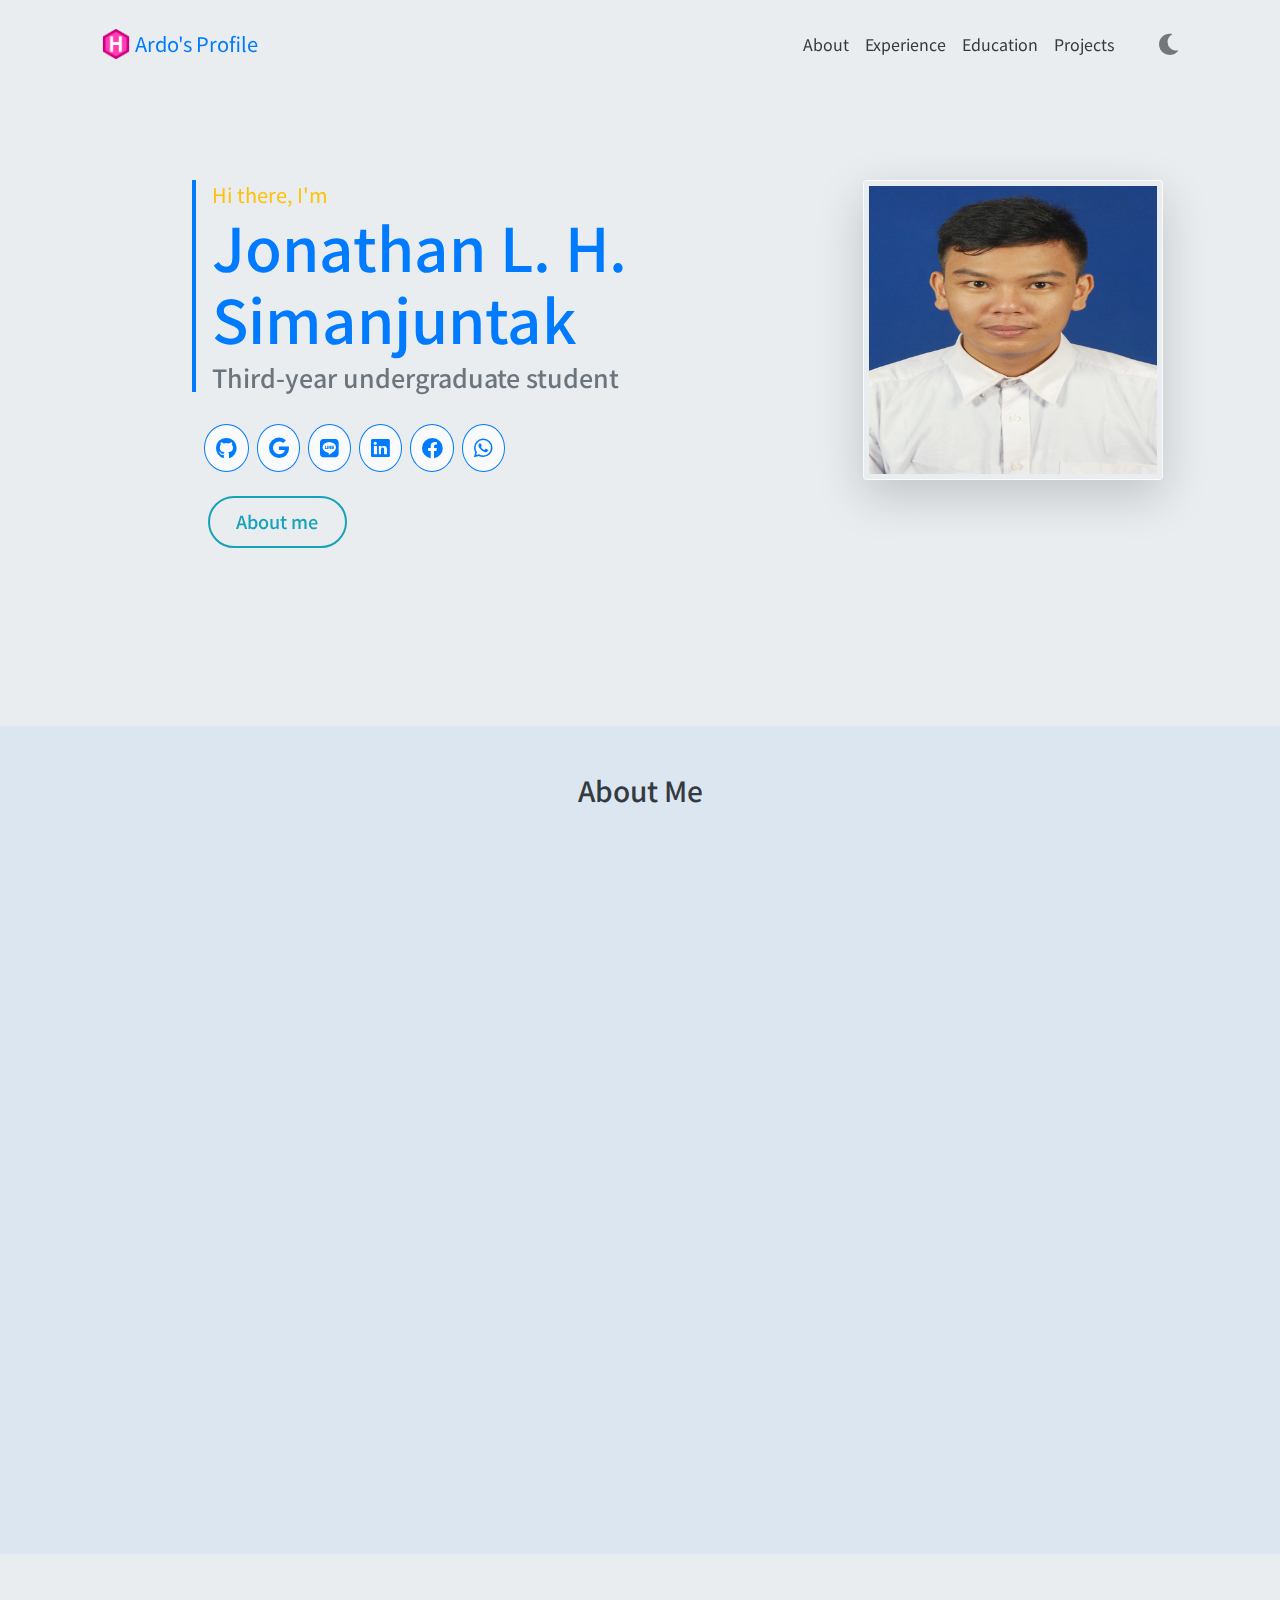
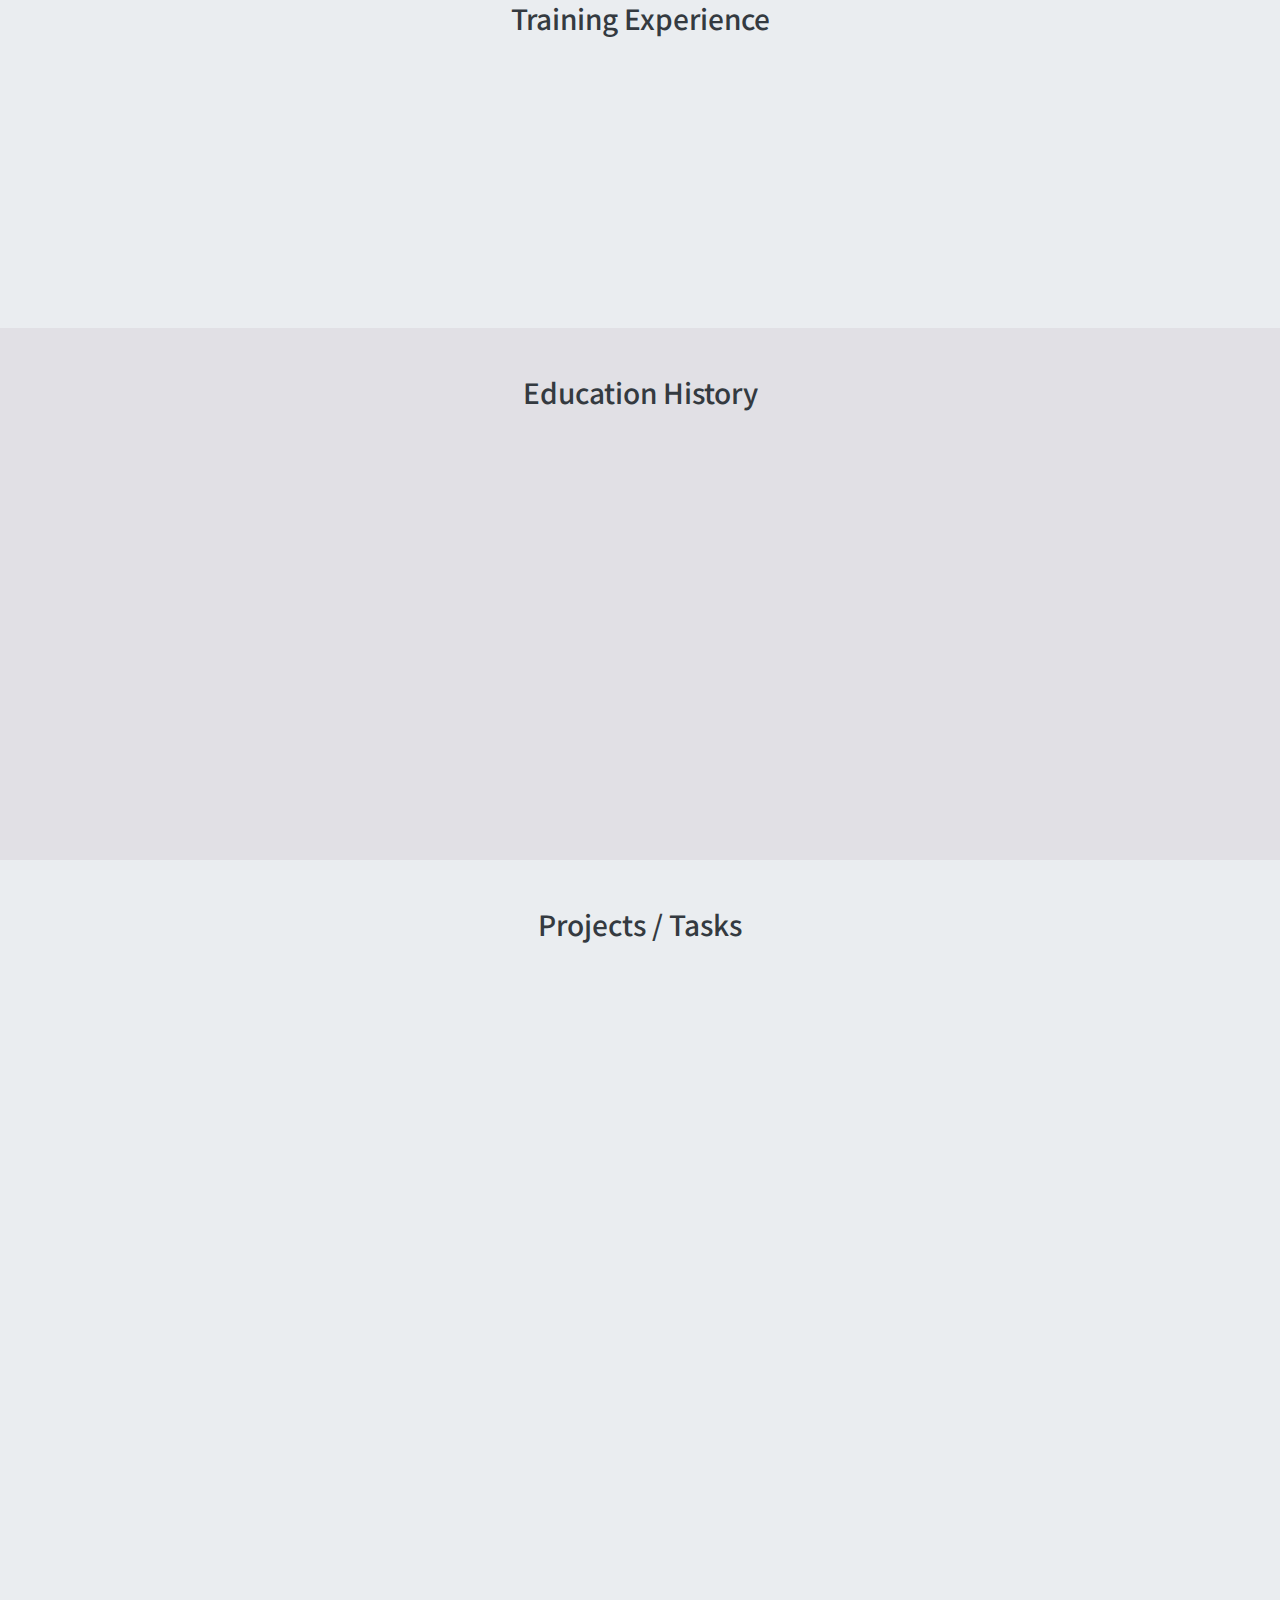
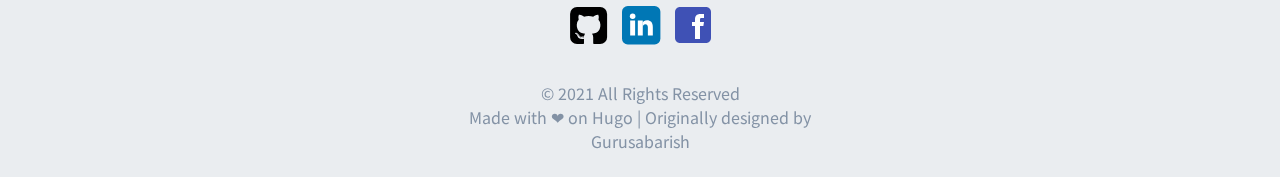
<file: index.html>
<!DOCTYPE html>
<html lang="en">


<head>
	<meta name="generator" content="Hugo 0.88.0" />
  <title>Ardo&#39;s Profile</title>
  <meta name="description" content="My personal profile and portofolio throughtout the year.">


  
  <link rel="preconnect" href="https://fonts.googleapis.com">
  <link rel="preconnect" href="https://fonts.gstatic.com" crossorigin>
  <link href="https://fonts.googleapis.com/css2?family=Noto+Sans+KR&display=swap" rel="stylesheet"><meta charset="UTF-8">
<meta name="viewport" content="width=device-width, initial-scale=1.0">
<meta http-equiv="X-UA-Compatible" content="ie=edge">
<link rel="icon" href="./images/fav.png" type="image/gif">


<script type="application/javascript">
var doNotTrack = false;
if (!doNotTrack) {
	(function(i,s,o,g,r,a,m){i['GoogleAnalyticsObject']=r;i[r]=i[r]||function(){
	(i[r].q=i[r].q||[]).push(arguments)},i[r].l=1*new Date();a=s.createElement(o),
	m=s.getElementsByTagName(o)[0];a.async=1;a.src=g;m.parentNode.insertBefore(a,m)
	})(window,document,'script','https://www.google-analytics.com/analytics.js','ga');
	ga('create', 'UA-xxxxxx-x', 'auto');
	
	ga('send', 'pageview');
}
</script>

<link rel="stylesheet" href="./css/bootstrap.min.css" media="all">
<link rel="stylesheet" href="./css/all.min.css" media="all">
<link rel="stylesheet" href="./css/fontawesome.min.css" media="all">
<link rel="stylesheet" href="./css/v3/darkmode.css" media="all">

<style>
    html {
        scrollbar-width: thin;
        scrollbar-color: #6c757d transparent;
    }

    ::-webkit-scrollbar {
        width: 5px;
    }

    ::-webkit-scrollbar-track {
        background: transparent;
    }

    ::-webkit-scrollbar-thumb {
        background: #6c757d;
    }
</style><link rel="stylesheet" href="./css/v3/v3.css" media="all">
  <link rel="stylesheet" href="./css/v3/navbar-footer.css" media="all">
  <link rel="stylesheet" href="./css/v3/loader.css" />

  
  <link rel="stylesheet" href="https://unpkg.com/aos@next/dist/aos.css" />

  <!-- Table HTML -->
  <style type="text/css">
    .tg  {border-collapse:collapse;border-spacing:0;}
    .tg td{border-color:rgb(115, 158, 236);border-style:solid;border-width:1px;font-family: "Noto Sans KR", sans-serif;font-size:14px;
      overflow:hidden;padding:10px 5px;word-break:normal;}
    .tg th{border-color:rgb(115, 158, 236);border-style:solid;border-width:1px;font-family:"Noto Sans KR", sans-serif;font-size:14px;
      font-weight:normal;overflow:hidden;padding:10px 5px;word-break:normal;}
    .tg .tg-baqh{text-align:center;vertical-align:top}
    .tg .tg-0lax{text-align:left;vertical-align:top}
    </style>


</head>

<body class="text-dark">
  
  <script src="https://unpkg.com/aos@next/dist/aos.js"></script>
  <script>
    AOS.init();
  </script>
  <div><div class="container">
  <nav class="pt-3 navbar navbar-expand-lg navbar-light" data-aos="fade-down" data-aos-easing="linear"
    data-aos-duration="500">
    <a class="navbar-brand" href="./">
      
      <img src="./images/fav.png" width="30" height="30" class="d-inline-block align-top">
      Ardo&#39;s Profile
      
    </a>


    <button class="navbar-toggler border-0" type="button" data-toggle="collapse" data-target="#navbarNavDropdown"
      aria-controls="navbarNavDropdown" aria-expanded="false" aria-label="Toggle navigation">
      <span class="navbar-toggler-icon"></span>
    </button>

    <div class="collapse navbar-collapse" id="navbarNavDropdown">
      <ul class="navbar-nav ml-auto text-center">

        
        <li class="nav-item navbar-text">
          <a class="nav-link text-dark" href="./#about" aria-label="about">About</a>
        </li>
        

        
        <li class="nav-item navbar-text">
          <a class="nav-link text-dark" href="./#experience"
            aria-label="experience">Experience</a>
        </li>
        

        
        <li class="nav-item navbar-text">
          <a class="nav-link text-dark" href="./#education"
            aria-label="education">Education</a>
        </li>
        

        
        <li class="nav-item navbar-text">
          <a class="nav-link text-dark" href="./#projects" aria-label="projects">Projects</a>
        </li>
        

        
        

        
        

        
        <li class="nav-item navbar-text">
          <div class="custom-control custom-switch">
            <input type="checkbox" class="custom-control-input" id="customSwitch1" autocomplete="on">
            <label class="pt-2 darkmode-label" for="customSwitch1" style="cursor: pointer;">
              <i class="fas fa-lg fa-moon"></i>
              <i class="fas fa-lg fa-sun d-none text-warning"></i>
            </label>
          </div>
        </li>
      </ul>
    </div>
  </nav>
</div><div class="container-fluid home">
  <div class="pt-5 pb-3 pt-md-0">
    <div class="row justify-content-center intro" data-aos="fade-down" data-aos-easing="linear"
      data-aos-duration="1000">
      <div class="col-md-7 pb-2 name-container">
        <div class="name" data-aos="fade-up" data-aos-offset="200" data-aos-delay="50" data-aos-duration="1000"
          data-aos-once="true">
          <div class="text-warning hi-text" data-aos="fade-up" data-aos-offset="50" data-aos-delay="50"
            data-aos-once="true" data-aos-duration="900">
            Hi there, I'm
          </div>
          <h1 class="text-primary name-text" data-aos="fade-up" data-aos-offset="200" data-aos-delay="50"
            data-aos-duration="900" data-aos-once="true">
            Jonathan L. H. Simanjuntak
          </h1>
          <h5 class="text-muted pro-text" data-aos="fade-up" data-aos-offset="200" data-aos-delay="50"
            data-aos-duration="900" data-aos-once="true">
            Third-year undergraduate student
          </h5>
        </div>
        <div class="row social pt-4" data-aos="fade-up" data-aos-offset="50" data-aos-delay="50" data-aos-duration="900"
          data-aos-once="true">
          
          <a href="https://github.com/ArchieOps" class="social-icon">
            <i class="fab fa-lg fa-github"></i>
          </a>
          <span class="px-1"></span>
          

          
          <a href="mailto:jonathanleonardo123@gmail.com?subject=Say hi!" class="social-icon">
            <i class="fab fa-lg fa-google"></i>
          </a>
          <span class="px-1"></span>
          

          

          
          <a href="https://line.me/ti/p/6i-LNOmWhV" class="social-icon">
            <i class="fab fa-lg fa-line"></i>
          </a>
          <span class="px-1"></span>
          


          
          <a href="https://www.linkedin.com/in/jonathan-leonardo-2863a8212/" class="social-icon">
            <i class="fab fa-lg fa-linkedin"></i>
          </a>
          <span class="px-1"></span>
          

          
          <a href="https://www.facebook.com/jonathan.leonardo.3990" class="social-icon">
            <i class="fab fa-lg fa-facebook"></i>
          </a>
          <span class="px-1"></span>
          

          
          <a href="https://wa.me/&#43;6281917677313" class="social-icon">
            <i class="fab fa-lg fa-whatsapp"></i>
          </a>
          

        </div>
        <div class="pt-4 btn-intro">
          <a href="#about" class="btn-know btn btn-outline-info" data-aos="zoom-in" data-aos-offset="50"
            data-aos-delay="50" data-aos-duration="900" data-aos-once="true">
            About me
          </a>
        </div>

      </div>
      <div class="col-md-5 text-center pt-2 pt-md-0 position-relative">
        
        <img class="profile rounded shadow-lg" data-aos="zoom-in" data-aos-once="true" data-aos-duration="1000"
          src="./images/profile.jpg" alt="Jonathan L. H. Simanjuntak" class="rounded">
        
      </div>

    </div>
  </div>
</div>

    <div id="about" class="about-backdark about-back">
  <section class="pt-5">
    <div class="container-fluid">
      <div class="text-dark text-center h3">About Me</div>
      <div class="row justify-content-center about">
        <div class="col-md-6 about-content">
          <div data-aos="zoom-in-up" data-aos-offset="50" data-aos-delay="50" data-aos-once="true"
            data-aos-duration="900">
            <div class="px-2">
              Hi I&rsquo;m Ardo. A positive and conscientious individual who has been developing knowledge in ﬁeld of science and information technology (IT).
              <br />
              <br />
              A passion to study computer information system and IT related subjects at university with the aim of pursuing a career in the technology ﬁeld.
            </div>
            
            
            
          </div>
        </div>
        <div class="col-md-5 about-skill">
          <div data-aos="zoom-in-down" data-aos-offset="50" data-aos-delay="50" data-aos-once="true"
            data-aos-duration="1000">
            <div class="text-secondary text-center h4">Skills</div>
            
            <div>
              <div>C</div>
              <div class="progress mb-4">
                <div class="progress-bar" role="progressbar" style="width: 90%;" aria-valuemin="0"
                  aria-valuemax="100"></div>
              </div>
            </div>
            
            <div>
              <div>C&#43;&#43;</div>
              <div class="progress mb-4">
                <div class="progress-bar" role="progressbar" style="width: 90%;" aria-valuemin="0"
                  aria-valuemax="100"></div>
              </div>
            </div>
            
            <div>
              <div>Java</div>
              <div class="progress mb-4">
                <div class="progress-bar" role="progressbar" style="width: 70%;" aria-valuemin="0"
                  aria-valuemax="100"></div>
              </div>
            </div>
            
            <div>
              <div>Prolog</div>
              <div class="progress mb-4">
                <div class="progress-bar" role="progressbar" style="width: 60%;" aria-valuemin="0"
                  aria-valuemax="100"></div>
              </div>
            </div>
            
          </div>
        </div>
      </div>
    </div>
  </section>
</div>

<!-- New Personal Information Table -->
<div id="about" class="about-backdark about-back">
  <section class="pt-5">
  <div class="container-fluid">
  <div class="text-dark text-center h4" data-aos="zoom-in-up" data-aos-offset="50" data-aos-delay="50" data-aos-once="true"
  data-aos-duration="900">Personal Information</div>
  <div class="row justify-content-center about">
  <div class="col-md-6 about-content">
    <div data-aos="zoom-in-up" data-aos-offset="50" data-aos-delay="50" data-aos-once="true"
      data-aos-duration="900">
      <div>
        <table class="tg">
          <thead>
            <tr>
              <th class="tg-0lax">Full Name<br></th>
              <th class="tg-baqh">:</th>
              <th class="tg-0lax">Jonathan Leonardo Hasiholan Simanjuntak</th>
            </tr>
          </thead>
          <tbody>
            <tr>
              <td class="tg-0lax">Nick Name<br></td>
              <td class="tg-baqh">:</td>
              <td class="tg-0lax">Ardo</td>
            </tr>
            <tr>
              <td class="tg-0lax">Birthdate</td>
              <td class="tg-baqh">:</td>
              <td class="tg-0lax">13 August 2000</td>
            </tr>
            <tr>
              <td class="tg-0lax">Phone Number<br></td>
              <td class="tg-baqh">:</td>
              <td class="tg-0lax">(+62)819-1767-7313</td>
            </tr>
            <tr>
              <td class="tg-0lax">Hobbies</td>
              <td class="tg-baqh">:</td>
              <td class="tg-0lax">Listening to music<br></td>
            </tr>
          </tbody>
          </table>
      </div>
      
    </div>
  </div>
  </div>
  </div>
  </section>
</div>

    <section id="experience" >
  <div class="container-fluid pt-5">
    <div class="text-dark text-center h3">Training Experience</div>

    <div class="row justify-content-center py-md-5" data-aos="zoom-in-up" data-aos-offset="50" data-aos-delay="50" data-aos-once="true"
    data-aos-duration="900">
      <div class="d-md-none d-lg-none d-sm-block">
        <ol class="ex-ol pl-5 pr-3">
          
          <li class="ex-ol-li" data-aos="fade-up" data-aos-easing="linear" data-aos-duration="600" data-aos-once="true">
            <h4 class="text-muted">
              <span class="text-primary">Progate</span> - Course Completion
            </h4>
            <div>
              <small>Feb 2021</small>
              -
              <small>Mar 2021</small>
            </div>
            <ul class="py-2 ex-ol-ul">
              
              <li class="ex-ol-item">Taking up electives courses in Command Line languages.</li>
              
              <li class="ex-ol-item">Taking up elective courses in Java programming languages.</li>
              
            </ul>
          </li>
          
          <li class="ex-ol-li" data-aos="fade-up" data-aos-easing="linear" data-aos-duration="600" data-aos-once="true">
            <h4 class="text-muted">
              <span class="text-primary">Udemy</span> - Course Completion
            </h4>
            <div>
              <small>Mar 2021</small>
              -
              <small>May 2021</small>
            </div>
            <ul class="py-2 ex-ol-ul">
              
              <li class="ex-ol-item">Taking up electives courses in JavaScript language.</li>
              
            </ul>
          </li>
          
        </ol>
      </div>

      <div id="nav-pills-out" class="d-none d-md-block nav flex-column nav-pills col-md-2" id="v-pills-tab"
        role="tablist" aria-orientation="vertical">
        
        
        
        <a class="nav-link active" id="Progate-tab" data-toggle="pill" href="#Progate" role="tab"
          aria-controls="Progate" aria-selected="true">
          Progate
        </a>
        


         
        
        
        <a class="nav-link" id="Udemy-tab" data-toggle="pill" href="#Udemy" role="tab"
          aria-controls="Udemy" aria-selected="false">
          Udemy
        </a>
        

         
      </div>

      <div class="tab-content col-md-4 d-none d-md-block" id="v-pills-tabContent">
        
        
        
        <div class="tab-pane fade show active" id="Progate" role="tabpanel" aria-labelledby="Progate-tab">
          <div class="h4 text-muted">
            <span class="text-primary">Progate</span> - Course Completion
          </div>
          <div>
            <small>Feb 2021</small>
            -
            <small>Mar 2021</small>
          </div>
          <ul class="py-2 ex">
            
            <li class="ex-item">Taking up electives courses in Command Line languages.</li>
            
            <li class="ex-item">Taking up elective courses in Java programming languages.</li>
            
          </ul>
        </div>
        

        
        
        
        
        <div class="tab-pane fade" id="Udemy" role="tabpanel" aria-labelledby="Udemy-tab">
          <div class="h4 text-muted">
            <span class="text-primary">Udemy</span> - Course Completion
          </div>
          <div>
            <small>Mar 2021</small>
            -
            <small>May 2021</small>
          </div>
          <ul class="py-2 ex">
            
            <li class="ex-item">Taking up electives courses in JavaScript language.</li>
            
          </ul>
        </div>
        

        
        
      </div>
    </div>
  </div>
</section>

    <section id="education" class="education-backdark education-back">
  <div class="container-fluid py-3 pt-5">
    <div class="text-dark text-center h3">Education History</div>
    <div class="row row-eq-height text-md-right justify-content-center" data-aos="zoom-in-up" data-aos-offset="50" data-aos-delay="50" data-aos-once="true"
    data-aos-duration="900">
      <div class="col-md-5 pl-5 py-3 pb-0 v-center">
        <ul class="edu">
          
          <li class="py-2 edu-item">
            <h5 class="text-muted" style="font-size: 20px">
              Bachelor - Informatics
            </h5>
            <div style="font-size: 15px">Institut Teknologi Sepuluh Nopember</div>
            <div class="">
              <small>2019</small>
              -
              <small>Now</small>
            </div>
          </li>
          
          <li class="py-2 edu-item">
            <h5 class="text-muted" style="font-size: 20px">
              Senior High School - Natural Science Track
            </h5>
            <div style="font-size: 15px">SMAN 1 Kota Bekasi</div>
            <div class="">
              <small>2015</small>
              -
              <small>2018</small>
            </div>
          </li>
          
          <li class="py-2 edu-item">
            <h5 class="text-muted" style="font-size: 20px">
              Junior High School 
            </h5>
            <div style="font-size: 15px">SMPN 2 Kota Bekasi</div>
            <div class="">
              <small>2012</small>
              -
              <small>2015</small>
            </div>
          </li>
          
          <li class="py-2 edu-item">
            <h5 class="text-muted" style="font-size: 20px">
              Elementary School
            </h5>
            <div style="font-size: 15px">SD Kasih Bunda</div>
            <div class="">
              <small>2006</small>
              -
              <small>2012</small>
            </div>
          </li>
          
        </ul>
      </div>
      <div class="col-md-5 overflow-hidden py-3 d-none d-md-block">
        <svg class="edu-img" height="350px" xmlns="http://www.w3.org/2000/svg"
          xmlns:xlink="http://www.w3.org/1999/xlink" width="540pt" height="416.250001pt" viewBox="0 0 540 416.250001"
          version="1.2">
          <defs>
            <clipPath id="clip1">
              <path
                d="M 61.878906 151 L 451.816406 151 L 451.816406 341.761719 L 61.878906 341.761719 Z M 61.878906 151 " />
            </clipPath>
            <clipPath id="clip2">
              <path d="M 61.628906 66 L 452 66 L 452 292 L 61.628906 292 Z M 61.628906 66 " />
            </clipPath>
            <clipPath id="clip3">
              <path
                d="M 219.152344 165.039062 L 451.816406 165.039062 L 451.816406 341.761719 L 219.152344 341.761719 Z M 219.152344 165.039062 " />
            </clipPath>
            <clipPath id="clip4">
              <path d="M 395 289.695312 L 457.496094 289.695312 L 457.496094 322 L 395 322 Z M 395 289.695312 " />
            </clipPath>
            <clipPath id="clip5">
              <path d="M 396 283 L 457.496094 283 L 457.496094 319.558594 L 396 319.558594 Z M 396 283 " />
            </clipPath>
            <clipPath id="clip6">
              <path d="M 158 55.835938 L 206 55.835938 L 206 87 L 158 87 Z M 158 55.835938 " />
            </clipPath>
          </defs>
          <g id="surface1">
            <path style="
                stroke: none;
                fill-rule: nonzero;
                fill: rgb(100%, 39.99939%, 76.858521%);
                fill-opacity: 1;
              "
              d="M 252.226562 223.183594 C 248.492188 223.183594 244.757812 223.214844 241.027344 223.273438 C 237.296875 223.335938 233.574219 223.425781 229.855469 223.546875 C 226.140625 223.667969 222.433594 223.820312 218.738281 224 C 215.042969 224.179688 211.363281 224.390625 207.703125 224.632812 C 204.039062 224.871094 200.394531 225.144531 196.773438 225.441406 C 193.148438 225.742188 189.550781 226.070312 185.976562 226.429688 C 182.402344 226.789062 178.855469 227.175781 175.339844 227.589844 C 171.824219 228.007812 168.339844 228.449219 164.886719 228.921875 C 161.4375 229.394531 158.023438 229.894531 154.648438 230.421875 C 151.269531 230.949219 147.933594 231.503906 144.640625 232.085938 C 141.347656 232.667969 138.097656 233.273438 134.894531 233.910156 C 131.691406 234.542969 128.535156 235.203125 125.429688 235.886719 C 122.324219 236.574219 119.273438 237.285156 116.273438 238.019531 C 113.273438 238.753906 110.328125 239.511719 107.441406 240.296875 C 104.554688 241.078125 101.726562 241.882812 98.957031 242.710938 C 96.191406 243.539062 93.488281 244.390625 90.847656 245.261719 C 88.203125 246.136719 85.628906 247.027344 83.121094 247.941406 C 80.613281 248.855469 78.175781 249.789062 75.804688 250.746094 C 73.433594 251.699219 71.136719 252.671875 68.914062 253.660156 C 66.6875 254.652344 64.539062 255.660156 62.464844 256.6875 C 60.386719 257.710938 58.390625 258.753906 56.46875 259.8125 C 54.550781 260.871094 52.710938 261.945312 50.949219 263.03125 C 49.1875 264.121094 47.507812 265.222656 45.910156 266.335938 C 44.316406 267.453125 42.800781 268.578125 41.371094 269.71875 C 39.941406 270.859375 38.597656 272.011719 37.339844 273.171875 C 36.082031 274.332031 34.910156 275.503906 33.828125 276.683594 C 32.742188 277.867188 31.746094 279.054688 30.839844 280.25 C 29.933594 281.449219 29.113281 282.652344 28.386719 283.859375 C 27.65625 285.070312 27.019531 286.285156 26.46875 287.507812 C 25.921875 288.726562 25.464844 289.949219 25.097656 291.179688 C 24.734375 292.40625 24.457031 293.636719 24.273438 294.867188 C 24.089844 296.101562 24 297.332031 24 298.566406 C 24 299.800781 24.089844 301.035156 24.273438 302.265625 C 24.457031 303.5 24.734375 304.730469 25.097656 305.957031 C 25.464844 307.183594 25.921875 308.40625 26.46875 309.628906 C 27.019531 310.847656 27.65625 312.0625 28.386719 313.273438 C 29.113281 314.484375 29.933594 315.6875 30.839844 316.882812 C 31.746094 318.082031 32.742188 319.269531 33.828125 320.449219 C 34.910156 321.628906 36.082031 322.800781 37.339844 323.964844 C 38.597656 325.125 39.941406 326.277344 41.371094 327.414062 C 42.800781 328.554688 44.316406 329.683594 45.910156 330.796875 C 47.507812 331.914062 49.1875 333.015625 50.949219 334.101562 C 52.710938 335.191406 54.550781 336.265625 56.46875 337.324219 C 58.390625 338.378906 60.386719 339.421875 62.464844 340.449219 C 64.539062 341.472656 66.6875 342.484375 68.914062 343.472656 C 71.136719 344.464844 73.433594 345.4375 75.804688 346.390625 C 78.175781 347.34375 80.613281 348.277344 83.121094 349.191406 C 85.628906 350.105469 88.203125 351 90.847656 351.871094 C 93.488281 352.746094 96.191406 353.59375 98.957031 354.421875 C 101.726562 355.25 104.554688 356.058594 107.441406 356.839844 C 110.328125 357.621094 113.273438 358.382812 116.273438 359.117188 C 119.273438 359.851562 122.324219 360.5625 125.429688 361.246094 C 128.535156 361.933594 131.691406 362.59375 134.894531 363.226562 C 138.097656 363.859375 141.347656 364.46875 144.640625 365.050781 C 147.933594 365.632812 151.269531 366.1875 154.648438 366.714844 C 158.023438 367.242188 161.4375 367.742188 164.886719 368.214844 C 168.339844 368.683594 171.824219 369.128906 175.339844 369.542969 C 178.855469 369.960938 182.402344 370.347656 185.976562 370.707031 C 189.550781 371.0625 193.148438 371.390625 196.773438 371.691406 C 200.394531 371.992188 204.039062 372.261719 207.703125 372.503906 C 211.363281 372.742188 215.042969 372.953125 218.738281 373.136719 C 222.433594 373.316406 226.140625 373.46875 229.855469 373.589844 C 233.574219 373.710938 237.296875 373.800781 241.027344 373.859375 C 244.757812 373.921875 248.492188 373.953125 252.226562 373.953125 C 255.960938 373.953125 259.695312 373.921875 263.425781 373.859375 C 267.15625 373.800781 270.878906 373.710938 274.597656 373.589844 C 278.3125 373.46875 282.019531 373.316406 285.714844 373.136719 C 289.410156 372.953125 293.089844 372.742188 296.75 372.503906 C 300.414062 372.261719 304.058594 371.992188 307.679688 371.691406 C 311.304688 371.390625 314.902344 371.0625 318.476562 370.707031 C 322.050781 370.347656 325.597656 369.960938 329.113281 369.542969 C 332.628906 369.128906 336.113281 368.683594 339.566406 368.214844 C 343.015625 367.742188 346.429688 367.242188 349.804688 366.714844 C 353.183594 366.1875 356.519531 365.632812 359.8125 365.050781 C 363.105469 364.46875 366.355469 363.859375 369.558594 363.226562 C 372.761719 362.59375 375.917969 361.933594 379.023438 361.246094 C 382.128906 360.5625 385.179688 359.851562 388.179688 359.117188 C 391.179688 358.382812 394.125 357.621094 397.011719 356.839844 C 399.898438 356.058594 402.726562 355.25 405.492188 354.421875 C 408.261719 353.59375 410.964844 352.746094 413.605469 351.871094 C 416.25 351 418.824219 350.105469 421.332031 349.191406 C 423.839844 348.277344 426.277344 347.34375 428.648438 346.390625 C 431.015625 345.4375 433.316406 344.464844 435.539062 343.472656 C 437.765625 342.484375 439.914062 341.472656 441.988281 340.449219 C 444.066406 339.421875 446.0625 338.378906 447.984375 337.324219 C 449.902344 336.265625 451.742188 335.191406 453.503906 334.101562 C 455.265625 333.015625 456.945312 331.914062 458.539062 330.796875 C 460.136719 329.683594 461.652344 328.554688 463.082031 327.414062 C 464.507812 326.277344 465.851562 325.125 467.113281 323.964844 C 468.371094 322.800781 469.542969 321.628906 470.625 320.449219 C 471.710938 319.269531 472.707031 318.082031 473.613281 316.882812 C 474.519531 315.6875 475.339844 314.484375 476.066406 313.273438 C 476.796875 312.0625 477.433594 310.847656 477.984375 309.628906 C 478.53125 308.40625 478.988281 307.183594 479.355469 305.957031 C 479.71875 304.730469 479.996094 303.5 480.179688 302.265625 C 480.363281 301.035156 480.453125 299.800781 480.453125 298.566406 C 480.453125 297.332031 480.363281 296.101562 480.179688 294.867188 C 479.996094 293.636719 479.71875 292.40625 479.355469 291.179688 C 478.988281 289.949219 478.53125 288.726562 477.984375 287.507812 C 477.433594 286.285156 476.796875 285.070312 476.066406 283.859375 C 475.339844 282.652344 474.519531 281.449219 473.613281 280.25 C 472.707031 279.054688 471.710938 277.867188 470.625 276.683594 C 469.542969 275.503906 468.371094 274.332031 467.113281 273.171875 C 465.851562 272.011719 464.507812 270.859375 463.082031 269.71875 C 461.652344 268.578125 460.136719 267.453125 458.539062 266.335938 C 456.945312 265.222656 455.265625 264.121094 453.503906 263.03125 C 451.742188 261.945312 449.902344 260.871094 447.984375 259.8125 C 446.0625 258.753906 444.066406 257.710938 441.988281 256.6875 C 439.914062 255.660156 437.765625 254.652344 435.539062 253.660156 C 433.316406 252.671875 431.015625 251.699219 428.648438 250.746094 C 426.277344 249.789062 423.839844 248.855469 421.332031 247.941406 C 418.824219 247.027344 416.25 246.136719 413.605469 245.261719 C 410.964844 244.390625 408.261719 243.539062 405.492188 242.710938 C 402.726562 241.882812 399.898438 241.078125 397.011719 240.296875 C 394.125 239.511719 391.179688 238.753906 388.179688 238.019531 C 385.179688 237.285156 382.128906 236.574219 379.023438 235.886719 C 375.917969 235.203125 372.761719 234.542969 369.558594 233.910156 C 366.355469 233.273438 363.105469 232.667969 359.8125 232.085938 C 356.519531 231.503906 353.183594 230.949219 349.804688 230.421875 C 346.429688 229.894531 343.015625 229.394531 339.566406 228.921875 C 336.113281 228.449219 332.628906 228.007812 329.113281 227.589844 C 325.597656 227.175781 322.050781 226.789062 318.476562 226.429688 C 314.902344 226.070312 311.304688 225.742188 307.679688 225.441406 C 304.058594 225.144531 300.414062 224.871094 296.75 224.632812 C 293.089844 224.390625 289.410156 224.179688 285.714844 224 C 282.019531 223.820312 278.3125 223.667969 274.597656 223.546875 C 270.878906 223.425781 267.15625 223.335938 263.425781 223.273438 C 259.695312 223.214844 255.960938 223.183594 252.226562 223.183594 Z M 252.226562 223.183594 " />
            <g clip-path="url(#clip1)" clip-rule="nonzero">
              <path style="
                  stroke: none;
                  fill-rule: evenodd;
                  fill: rgb(69.018555%, 9.01947%, 26.669312%);
                  fill-opacity: 1;
                "
                d="M 388.511719 271.109375 L 298.628906 323.257812 L 298.628906 327.914062 L 389.296875 275.308594 C 389.066406 273.898438 388.800781 272.5 388.511719 271.109375 Z M 409.222656 263.753906 L 413.921875 261.054688 C 414.058594 259.5 414.101562 257.921875 414.046875 256.320312 L 409.011719 259.226562 C 409.039062 259.6875 409.0625 260.144531 409.101562 260.597656 C 409.121094 261.664062 409.164062 262.714844 409.222656 263.753906 Z M 437.882812 247.179688 L 451.105469 239.488281 L 443.035156 234.835938 L 443.035156 239.488281 L 438.046875 242.394531 C 438.050781 242.558594 438.050781 242.726562 438.046875 242.898438 C 438 244.324219 437.945312 245.75 437.882812 247.179688 Z M 136.832031 206.667969 C 137.109375 205.890625 137.46875 205.164062 137.914062 204.507812 C 138.09375 204.195312 138.289062 203.890625 138.496094 203.589844 L 135.25 201.714844 C 134.96875 202.066406 134.800781 202.460938 134.75 202.921875 C 135.636719 204.027344 136.332031 205.277344 136.832031 206.667969 Z M 137.578125 218.546875 L 136.832031 223.371094 C 136.753906 223.625 136.671875 223.886719 136.582031 224.15625 L 136.542969 224.28125 C 136.347656 224.925781 136.144531 225.597656 135.917969 226.277344 C 135.636719 228.101562 135.195312 230.238281 134.582031 232.675781 C 134.25 234.0625 133.699219 236.167969 132.921875 238.992188 C 132.089844 242.152344 131.535156 244.945312 131.257812 247.386719 C 131.179688 247.960938 131.125 248.511719 131.089844 249.046875 L 135.621094 251.667969 C 136.121094 249.019531 136.90625 244.128906 137.992188 237 C 138.160156 231.621094 138.246094 228.660156 138.246094 228.101562 C 138.246094 224.667969 138.105469 221.675781 137.832031 219.128906 C 137.71875 218.90625 137.632812 218.714844 137.578125 218.546875 Z M 164.53125 206.828125 C 163.882812 207.199219 163.285156 207.535156 162.746094 207.828125 L 299.292969 286.691406 L 301.375 290.179688 L 304.699219 283.703125 L 168.355469 204.835938 C 168.191406 204.890625 168.050781 204.972656 167.945312 205.085938 C 167.832031 205.140625 167.746094 205.195312 167.691406 205.25 C 166.472656 205.804688 165.417969 206.332031 164.53125 206.828125 Z M 145.605469 257.480469 L 290.5625 341.789062 L 290.640625 291.515625 L 153.800781 212.4375 C 153.03125 212.894531 152.3125 213.351562 151.636719 213.8125 C 151.804688 214.527344 152.300781 215.472656 153.132812 216.632812 C 153.964844 217.800781 154.4375 218.769531 154.550781 219.546875 C 155.160156 222.539062 155.410156 225.53125 155.296875 228.523438 C 155.128906 231.621094 154.605469 234.589844 153.71875 237.410156 C 151.386719 242.449219 149.671875 246.472656 148.558594 249.460938 C 147.417969 252.269531 146.433594 254.945312 145.605469 257.480469 Z M 120.527344 242.898438 C 120.25 239.769531 120.082031 237.410156 120.023438 235.832031 C 119.859375 232.949219 119.777344 230.515625 119.777344 228.523438 C 119.664062 227.023438 119.609375 223.585938 119.609375 218.214844 C 119.609375 214.007812 119.335938 210.574219 118.78125 207.910156 C 117.894531 204.027344 117.644531 200.515625 118.03125 197.355469 C 118.234375 195.574219 118.632812 193.941406 119.238281 192.453125 L 61.878906 159.292969 L 61.960938 208.824219 Z M 124.558594 185.765625 C 124.695312 185.636719 124.816406 185.511719 124.933594 185.390625 C 125.992188 184.339844 126.875 183.3125 127.59375 182.316406 C 127.753906 182.078125 127.9375 181.828125 128.136719 181.570312 L 75.859375 151.320312 L 75.773438 151.320312 L 73.441406 156.222656 L 124.558594 185.765625 " />
            </g>
            <g clip-path="url(#clip2)" clip-rule="nonzero">
              <path style="
                  stroke: none;
                  fill-rule: evenodd;
                  fill: rgb(82.348633%, 10.198975%, 36.468506%);
                  fill-opacity: 1;
                "
                d="M 398.035156 216.632812 L 403.027344 223.035156 L 403.109375 223.035156 C 403.667969 224.007812 404.164062 224.992188 404.605469 225.988281 L 415.460938 219.753906 C 415.289062 219.757812 415.113281 219.773438 414.917969 219.792969 C 412.921875 220.128906 410.929688 220.074219 408.933594 219.625 L 408.847656 219.625 Z M 437.628906 206.957031 L 451.105469 199.183594 L 451.6875 198.769531 L 429.398438 185.929688 C 427.445312 188.671875 425.03125 190.046875 422.160156 190.046875 C 421.4375 190.046875 421.046875 189.933594 420.992188 189.710938 L 420.992188 189.378906 C 421.101562 188.878906 421.246094 188.4375 421.40625 188.046875 L 419.5 190.789062 L 435.550781 204.171875 C 436.320312 205.074219 437.007812 206.003906 437.628906 206.957031 Z M 153.800781 212.4375 L 290.640625 291.515625 L 299.292969 286.691406 L 162.746094 207.828125 C 161.921875 208.253906 161.246094 208.589844 160.703125 208.824219 C 158.09375 210.03125 155.792969 211.230469 153.800781 212.4375 Z M 184.414062 188.132812 C 184.414062 187.796875 184.382812 187.46875 184.328125 187.132812 C 184.273438 186.636719 184.167969 186.132812 184 185.636719 C 184.21875 186.414062 184.359375 187.246094 184.414062 188.132812 Z M 202.546875 149.65625 C 202.601562 148.382812 202.382812 146.75 201.882812 144.753906 C 201.214844 142.148438 200.855469 140.570312 200.800781 140.019531 C 200.414062 141.125 200.222656 142.484375 200.222656 144.085938 C 200.277344 145.03125 200.359375 146.445312 200.46875 148.328125 C 201.132812 148.824219 201.824219 149.269531 202.546875 149.65625 Z M 138.496094 203.589844 C 139.261719 202.40625 140.183594 201.246094 141.238281 200.097656 C 140.742188 200.097656 140.269531 200.097656 139.828125 200.097656 C 138.382812 200.265625 137.359375 200.488281 136.75 200.761719 C 136.089844 201 135.59375 201.320312 135.25 201.714844 Z M 148.0625 158.464844 C 148.945312 158.296875 150 157.96875 151.21875 157.464844 C 152.605469 156.800781 153.636719 156.304688 154.300781 155.96875 C 156.851562 154.972656 158.988281 154.558594 160.703125 154.726562 C 161.09375 151.957031 161.511719 149.902344 161.953125 148.574219 C 162.007812 148.132812 162.121094 147.6875 162.285156 147.246094 C 162.953125 145.582031 163.867188 144.285156 165.03125 143.339844 C 164.972656 142.398438 164.949219 140.515625 164.949219 137.691406 C 164.949219 135.363281 164.894531 133.480469 164.78125 132.039062 C 163.835938 134.144531 162.507812 136.386719 160.785156 138.769531 C 160.070312 139.820312 158.484375 141.925781 156.046875 145.085938 L 155.632812 145.664062 C 155.578125 145.722656 155.519531 145.773438 155.464844 145.835938 C 153.742188 148.101562 152.414062 149.984375 151.46875 151.480469 C 149.976562 153.863281 148.839844 156.191406 148.0625 158.464844 Z M 388.136719 167.523438 L 390.296875 163.371094 L 386.429688 161.125 C 386.976562 162.964844 387.523438 164.988281 388.050781 167.191406 C 388.050781 167.300781 388.078125 167.414062 388.136719 167.523438 Z M 173.097656 101.949219 C 173.378906 101.84375 173.625 101.734375 173.847656 101.621094 L 175.347656 100.789062 C 174.84375 101.011719 174.097656 101.398438 173.097656 101.949219 Z M 198.972656 154.472656 L 198.886719 154.472656 C 198.609375 154.695312 198.332031 154.945312 198.058594 155.222656 C 198.386719 154.945312 198.691406 154.695312 198.972656 154.472656 Z M 181.460938 174.296875 C 181.273438 174.457031 181.09375 174.609375 180.921875 174.753906 C 181.085938 174.640625 181.226562 174.527344 181.332031 174.421875 C 181.378906 174.378906 181.417969 174.335938 181.460938 174.296875 Z M 208.617188 163.117188 C 208.617188 163.171875 208.617188 163.257812 208.617188 163.371094 C 208.953125 166.523438 208.84375 169.734375 208.289062 173.007812 C 208.234375 173.121094 208.203125 173.257812 208.203125 173.421875 L 208.121094 173.503906 C 207.898438 174.78125 207.59375 176.054688 207.207031 177.328125 C 206.710938 178.769531 206.179688 180.15625 205.628906 181.484375 C 204.683594 183.589844 203.519531 185.554688 202.128906 187.386719 C 202.074219 187.492188 202.046875 187.605469 202.046875 187.71875 C 201.992188 187.773438 201.96875 187.828125 201.96875 187.882812 C 201.855469 187.941406 201.769531 188.019531 201.71875 188.132812 C 201.664062 188.1875 201.601562 188.246094 201.550781 188.300781 C 201.496094 188.351562 201.464844 188.40625 201.464844 188.460938 C 201.414062 188.460938 201.382812 188.492188 201.382812 188.550781 C 200.992188 189.046875 200.636719 189.488281 200.300781 189.878906 C 197.195312 193.03125 194.398438 195.527344 191.898438 197.355469 C 188.683594 199.792969 185.410156 201.511719 182.085938 202.507812 C 181.085938 203.226562 179.890625 203.449219 178.503906 203.171875 C 177.398438 203.003906 176.316406 202.480469 175.261719 201.59375 C 173.488281 202.257812 171.183594 203.339844 168.355469 204.835938 L 304.699219 283.703125 L 387.09375 236.121094 C 383.277344 235.695312 379.878906 234.128906 376.90625 231.429688 C 375.019531 229.710938 372.996094 228.300781 370.832031 227.1875 C 368.390625 225.972656 365.898438 224.78125 363.347656 223.617188 C 358.910156 221.675781 354.609375 219.351562 350.453125 216.632812 C 348.289062 215.199219 346.238281 213.726562 344.296875 212.230469 C 342.242188 210.628906 340.75 208.628906 339.804688 206.246094 C 339.003906 204.441406 338.347656 202.613281 337.851562 200.761719 L 263.773438 243.394531 C 257.117188 247.21875 251.957031 248.050781 248.300781 245.890625 L 221.265625 230.347656 C 217.605469 228.242188 219.101562 225.28125 225.753906 221.457031 L 323.292969 165.277344 C 323.191406 161.644531 323.402344 157.933594 323.917969 154.144531 C 325.0625 145.269531 326.585938 136.445312 328.492188 127.675781 L 222.675781 66.632812 L 204.085938 77.355469 C 203.730469 78.691406 203.546875 79.824219 203.546875 80.765625 C 203.265625 80.707031 202.851562 80.707031 202.296875 80.765625 C 202.242188 80.765625 202.160156 80.765625 202.046875 80.765625 L 201.300781 80.84375 C 200.359375 81.011719 199.636719 80.984375 199.140625 80.765625 C 199.03125 80.632812 198.921875 80.511719 198.804688 80.390625 L 191.609375 84.542969 C 191.507812 84.644531 191.410156 84.742188 191.320312 84.835938 C 193.703125 86.886719 196.417969 89.046875 199.46875 91.320312 L 203.210938 94.640625 C 203.546875 94.972656 203.90625 95.332031 204.292969 95.722656 C 205.460938 97.273438 206.457031 98.546875 207.289062 99.542969 C 207.734375 100.042969 208.09375 100.460938 208.371094 100.789062 C 209.089844 101.621094 209.59375 102.566406 209.867188 103.613281 C 210.203125 104.613281 210.363281 105.664062 210.363281 106.773438 C 211.253906 108.824219 211.699219 111.703125 211.699219 115.417969 C 211.699219 116.417969 211.699219 117.882812 211.699219 119.820312 C 211.699219 121.484375 211.835938 122.925781 212.117188 124.140625 C 212.335938 125.527344 212.582031 127.910156 212.863281 131.289062 C 213.085938 134.394531 213.359375 136.828125 213.695312 138.601562 C 213.75 139.707031 213.917969 141.09375 214.195312 142.757812 C 214.417969 143.699219 214.691406 145.109375 215.027344 146.996094 C 215.691406 150.429688 215.804688 153.226562 215.355469 155.386719 C 214.527344 156.496094 213.417969 157.800781 212.03125 159.292969 C 210.035156 161.453125 208.898438 162.730469 208.617188 163.117188 Z M 153.800781 125.304688 C 153.910156 125.085938 154.046875 124.835938 154.214844 124.558594 L 155.632812 121.980469 C 154.910156 120.429688 154.9375 118.683594 155.714844 116.746094 C 156.105469 115.808594 157.074219 114.226562 158.628906 112.007812 C 158.789062 111.566406 158.933594 111.121094 159.042969 110.679688 C 159.09375 110.511719 159.152344 110.40625 159.207031 110.351562 C 159.933594 107.964844 160.515625 105.261719 160.953125 102.246094 L 75.859375 151.320312 L 128.136719 181.570312 C 128.234375 181.457031 128.332031 181.347656 128.429688 181.234375 L 122.1875 177.660156 C 119.140625 175.886719 117.140625 174.144531 116.203125 172.425781 L 102.808594 147.414062 C 101.863281 145.636719 102.917969 145.613281 105.964844 147.328125 L 130.757812 161.707031 C 131.808594 160.988281 133.089844 160.265625 134.582031 159.546875 C 137.246094 158.21875 139.050781 157.136719 139.988281 156.304688 C 144.539062 145.5 146.949219 139.707031 147.230469 138.9375 C 149.503906 133.839844 151.691406 129.296875 153.800781 125.304688 Z M 61.878906 159.292969 L 119.238281 192.453125 C 119.945312 190.699219 120.929688 189.148438 122.1875 187.796875 C 123.085938 187.140625 123.878906 186.460938 124.558594 185.765625 L 73.441406 156.222656 L 70.195312 154.558594 L 61.878906 159.292969 " />
            </g>
            <g clip-path="url(#clip3)" clip-rule="nonzero">
              <path style="
                  stroke: none;
                  fill-rule: evenodd;
                  fill: rgb(93.728638%, 15.289307%, 48.239136%);
                  fill-opacity: 1;
                "
                d="M 415.460938 219.753906 L 404.605469 225.988281 C 405.730469 228.488281 406.519531 231.09375 406.976562 233.796875 L 415.917969 228.605469 C 416.105469 227.746094 416.304688 226.882812 416.503906 226.027344 C 416.671875 225.027344 417 224.113281 417.503906 223.285156 C 417.558594 223.171875 417.585938 223.089844 417.585938 223.035156 C 417.695312 222.8125 417.777344 222.648438 417.832031 222.539062 C 418 222.152344 418.359375 221.816406 418.914062 221.539062 C 418.96875 221.539062 419.050781 221.511719 419.164062 221.457031 C 419.386719 221.34375 419.636719 221.179688 419.910156 220.960938 C 419.804688 220.847656 419.664062 220.761719 419.5 220.710938 C 418.542969 219.957031 417.199219 219.636719 415.460938 219.753906 Z M 413.921875 261.054688 L 409.222656 263.753906 C 409.417969 266.828125 409.789062 269.847656 410.347656 272.8125 L 411.34375 272.234375 C 411.496094 271.621094 411.695312 271.011719 411.929688 270.402344 C 412.996094 267.382812 413.660156 264.265625 413.921875 261.054688 Z M 451.105469 199.183594 L 437.628906 206.957031 C 439.074219 209.214844 440.117188 211.636719 440.75 214.222656 L 443.035156 212.894531 L 451.105469 208.246094 Z M 451.105469 239.488281 L 437.882812 247.179688 C 437.746094 250.542969 437.578125 253.894531 437.378906 257.230469 L 451.105469 249.296875 Z M 290.640625 291.515625 L 290.5625 341.789062 L 299.375 336.886719 L 301.207031 331.730469 L 301.375 330.988281 L 304.621094 333.726562 L 304.699219 333.8125 L 390.464844 284.28125 C 390.285156 282.449219 390.058594 280.570312 389.796875 278.632812 C 389.652344 277.515625 389.488281 276.40625 389.296875 275.308594 L 298.628906 327.914062 L 298.628906 296.582031 L 384.644531 246.71875 C 385.226562 243.085938 386.140625 239.566406 387.390625 236.167969 C 387.289062 236.15625 387.191406 236.140625 387.09375 236.121094 L 304.699219 283.703125 L 301.375 290.179688 L 299.292969 286.691406 Z M 337.851562 200.761719 C 336.988281 197.59375 336.5625 194.351562 336.5625 191.039062 C 333.453125 188.773438 330.570312 186.550781 327.910156 184.390625 C 326.796875 183.394531 326.050781 182.230469 325.660156 180.898438 C 324.214844 175.859375 323.421875 170.648438 323.292969 165.277344 L 225.753906 221.457031 C 219.101562 225.28125 217.605469 228.242188 221.265625 230.347656 L 248.300781 245.890625 C 251.957031 248.050781 257.117188 247.21875 263.773438 243.394531 L 337.851562 200.761719 " />
            </g>
            <path style="
                stroke: none;
                fill-rule: evenodd;
                fill: rgb(88.238525%, 84.709167%, 69.40918%);
                fill-opacity: 1;
              "
              d="M 298.628906 312.539062 C 298.847656 312.425781 299.101562 312.339844 299.375 312.289062 C 299.984375 312.121094 300.648438 311.929688 301.375 311.707031 C 302.480469 311.316406 303.5625 310.875 304.621094 310.378906 C 313.433594 306.9375 326.242188 300.320312 343.050781 290.515625 C 360.140625 280.710938 374.65625 271.789062 386.597656 263.753906 C 386.230469 262.546875 385.855469 261.355469 385.476562 260.183594 C 384.25 256.304688 383.890625 252.398438 384.394531 248.464844 C 384.46875 247.886719 384.550781 247.304688 384.644531 246.71875 L 298.628906 296.582031 Z M 407.933594 250.375 C 409.671875 249.394531 411.507812 248.371094 413.425781 247.300781 C 413.542969 247.234375 413.664062 247.167969 413.800781 247.09375 C 413.855469 244.15625 414.058594 241.203125 414.421875 238.242188 C 414.769531 235.015625 415.269531 231.800781 415.917969 228.605469 L 406.976562 233.796875 C 407.222656 235.191406 407.375 236.617188 407.433594 238.078125 C 407.601562 240.402344 407.628906 242.675781 407.519531 244.890625 C 407.46875 246.761719 407.613281 248.589844 407.933594 250.375 Z M 439.085938 232.46875 C 440.46875 231.597656 441.78125 230.722656 443.035156 229.851562 L 443.035156 212.894531 L 440.75 214.222656 C 441.054688 215.488281 441.265625 216.789062 441.375 218.136719 C 441.816406 222.066406 441.320312 225.914062 439.878906 229.683594 C 439.546875 230.527344 439.285156 231.453125 439.085938 232.46875 " />
            <path style="
                stroke: none;
                fill-rule: evenodd;
                fill: rgb(100%, 98.81897%, 94.898987%);
                fill-opacity: 1;
              "
              d="M 298.628906 323.257812 L 388.511719 271.109375 C 388.242188 269.898438 387.949219 268.695312 387.636719 267.492188 C 387.296875 266.230469 386.953125 264.980469 386.597656 263.753906 C 374.65625 271.789062 360.140625 280.710938 343.050781 290.515625 C 326.242188 300.320312 313.433594 306.9375 304.621094 310.378906 C 303.5625 310.875 302.480469 311.316406 301.375 311.707031 C 300.648438 311.929688 299.984375 312.121094 299.375 312.289062 C 299.101562 312.339844 298.847656 312.425781 298.628906 312.539062 Z M 409.011719 259.226562 L 414.046875 256.320312 C 414.046875 255.882812 414.035156 255.457031 414.003906 255.03125 L 413.835938 253.285156 C 413.75 251.230469 413.734375 249.167969 413.800781 247.09375 C 413.664062 247.167969 413.542969 247.234375 413.425781 247.300781 C 411.507812 248.371094 409.671875 249.394531 407.933594 250.375 C 408.011719 250.769531 408.09375 251.15625 408.1875 251.539062 C 408.570312 253.035156 408.796875 254.589844 408.847656 256.191406 C 408.886719 257.195312 408.941406 258.207031 409.011719 259.226562 Z M 438.046875 242.394531 L 443.035156 239.488281 L 443.035156 229.851562 C 441.78125 230.722656 440.46875 231.597656 439.085938 232.46875 C 438.96875 232.988281 438.875 233.523438 438.796875 234.085938 C 438.375 236.800781 438.125 239.574219 438.046875 242.394531 Z M 433.140625 162.789062 L 433.140625 162.699219 L 436.300781 158.21875 L 446.03125 139.765625 L 429.894531 162.699219 L 414.917969 161.957031 L 408.347656 161.621094 L 398.449219 161.125 L 391.714844 160.707031 L 390.296875 163.371094 L 388.136719 167.523438 L 376.824219 188.796875 C 377.601562 188.6875 378.347656 188.660156 379.066406 188.714844 C 379.234375 188.660156 379.398438 188.660156 379.566406 188.714844 L 392.796875 163.78125 L 427.070312 165.613281 L 427.316406 165.277344 L 433.140625 162.789062 " />
            <path style="
                stroke: none;
                fill-rule: evenodd;
                fill: rgb(36.079407%, 39.219666%, 72.158813%);
                fill-opacity: 1;
              " d="M 304.621094 333.726562 L 301.375 330.988281 L 301.207031 331.730469 Z M 304.621094 333.726562 " />
            <path style="
                stroke: none;
                fill-rule: evenodd;
                fill: rgb(97.648621%, 88.62915%, 2.749634%);
                fill-opacity: 1;
              "
              d="M 359.273438 188.132812 L 362.429688 190.457031 L 363.429688 189.796875 C 364.09375 189.628906 364.703125 189.429688 365.257812 189.214844 C 367.035156 188.824219 369.808594 188.964844 373.578125 189.628906 C 374.6875 189.183594 375.769531 188.910156 376.824219 188.796875 L 388.136719 167.523438 C 388.078125 167.414062 388.050781 167.300781 388.050781 167.191406 C 387.523438 164.988281 386.976562 162.964844 386.429688 161.125 C 386.214844 160.464844 386.007812 159.824219 385.804688 159.210938 C 385.027344 156.882812 384.667969 155.441406 384.722656 154.890625 C 385.226562 149.574219 386.027344 144.285156 387.136719 139.019531 C 387.191406 137.90625 387.277344 136.828125 387.390625 135.777344 C 387.609375 131.953125 388 128.132812 388.550781 124.308594 C 389.105469 120.210938 389.851562 116.136719 390.796875 112.09375 C 391.40625 109.433594 391.269531 106.910156 390.378906 104.527344 L 389.714844 103.285156 L 385.890625 100.628906 C 385.941406 101.621094 385.699219 102.730469 385.140625 103.949219 L 381.816406 109.929688 L 381.976562 115.332031 L 379.484375 115.082031 C 379.484375 117.027344 378.683594 118.464844 377.074219 119.40625 C 374.910156 120.625 372.941406 120.429688 371.167969 118.820312 C 369.167969 120.265625 367.007812 120.625 364.679688 119.902344 C 363.511719 119.515625 362.402344 119.074219 361.347656 118.574219 C 357.855469 116.691406 355.332031 113.867188 353.777344 110.097656 C 352.171875 105.613281 352.421875 102.589844 354.53125 101.042969 C 354.804688 100.875 355.027344 100.734375 355.195312 100.628906 L 354.609375 98.964844 C 350.285156 101.949219 346.210938 105.140625 342.382812 108.519531 C 338.78125 111.511719 335.617188 115.027344 332.898438 119.074219 C 332.179688 120.070312 331.488281 121.179688 330.820312 122.398438 C 331.984375 122.453125 333.203125 122.644531 334.480469 122.980469 C 340.304688 124.253906 344.933594 127.273438 348.371094 132.039062 C 350.390625 134.835938 351.816406 138.035156 352.65625 141.636719 C 353.269531 144.320312 353.542969 147.226562 353.488281 150.359375 C 353.484375 151.324219 353.441406 152.308594 353.367188 153.3125 C 353.03125 157.023438 354.390625 165.804688 357.4375 179.65625 C 358.105469 182.757812 358.714844 185.582031 359.273438 188.132812 " />
            <path style="
                stroke: none;
                fill-rule: evenodd;
                fill: rgb(90.19928%, 67.83905%, 6.269836%);
                fill-opacity: 1;
              "
              d="M 328.574219 127.214844 C 335.5625 127.71875 340.96875 130.265625 344.796875 134.863281 L 347.125 138.355469 L 347.125 138.433594 C 347.125 138.492188 347.152344 138.574219 347.207031 138.683594 L 347.292969 138.769531 L 347.292969 138.851562 C 347.292969 138.914062 347.351562 138.992188 347.457031 139.101562 L 347.457031 139.265625 C 347.1875 143.710938 346.660156 148.101562 345.878906 152.441406 C 344.574219 159.597656 342.578125 166.617188 339.886719 173.503906 L 342.96875 175.832031 L 359.273438 188.132812 C 358.714844 185.582031 358.105469 182.757812 357.4375 179.65625 C 354.390625 165.804688 353.03125 157.023438 353.367188 153.3125 C 353.441406 152.308594 353.484375 151.324219 353.488281 150.359375 C 353.542969 147.226562 353.269531 144.320312 352.65625 141.636719 C 351.816406 138.035156 350.390625 134.835938 348.371094 132.039062 C 344.933594 127.273438 340.304688 124.253906 334.480469 122.980469 C 333.203125 122.644531 331.984375 122.453125 330.820312 122.398438 C 329.984375 123.949219 329.238281 125.558594 328.574219 127.214844 " />
            <path style="
                stroke: none;
                fill-rule: evenodd;
                fill: rgb(83.529663%, 92.549133%, 96.469116%);
                fill-opacity: 1;
              "
              d="M 408.347656 161.621094 L 414.917969 161.957031 C 413.539062 158.519531 412.398438 155 411.511719 151.398438 C 409.902344 144.640625 407.546875 138.296875 404.4375 132.367188 C 403.605469 130.765625 402.804688 129.070312 402.027344 127.300781 C 398.421875 119.15625 394.320312 111.152344 389.714844 103.285156 L 390.378906 104.527344 C 391.269531 106.910156 391.40625 109.433594 390.796875 112.09375 C 389.851562 116.136719 389.105469 120.210938 388.550781 124.308594 C 391.546875 129.128906 394.984375 135.25 398.871094 142.675781 C 402.582031 149.710938 405.742188 156.027344 408.347656 161.621094 Z M 347.292969 138.851562 C 347.292969 138.964844 347.351562 139.101562 347.457031 139.265625 L 347.457031 139.101562 C 347.351562 138.992188 347.292969 138.914062 347.292969 138.851562 Z M 344.796875 134.863281 C 340.96875 130.265625 335.5625 127.71875 328.574219 127.214844 C 328.539062 127.367188 328.511719 127.523438 328.492188 127.675781 C 326.585938 136.445312 325.0625 145.269531 323.917969 154.144531 C 323.402344 157.933594 323.191406 161.644531 323.292969 165.277344 C 323.421875 170.648438 324.214844 175.859375 325.660156 180.898438 C 326.050781 182.230469 326.796875 183.394531 327.910156 184.390625 C 330.570312 186.550781 333.453125 188.773438 336.5625 191.039062 L 354.609375 204.417969 C 354.777344 204.476562 354.914062 204.5625 355.027344 204.667969 L 355.113281 204.753906 C 357.550781 206.46875 360.042969 206.910156 362.597656 206.082031 C 361.097656 205.195312 360.351562 203.785156 360.351562 201.84375 C 360.351562 199.019531 362.542969 196.113281 366.921875 193.117188 C 365.535156 192.0625 364.039062 191.179688 362.429688 190.457031 L 359.273438 188.132812 L 342.96875 175.832031 C 340.910156 175.722656 339.359375 175.449219 338.308594 175 C 336.589844 174.167969 335.726562 172.621094 335.726562 170.351562 C 335.726562 167.925781 336.28125 163.539062 337.394531 157.175781 C 337.730469 155.234375 338.113281 153.121094 338.554688 150.820312 C 339.839844 143.800781 341.050781 138.71875 342.175781 135.570312 C 342.496094 134.640625 342.816406 133.878906 343.132812 133.289062 C 343.632812 133.726562 344.1875 134.25 344.796875 134.863281 Z M 180.667969 106.027344 C 177.617188 107.855469 172.65625 108.769531 165.777344 108.769531 C 164.558594 108.769531 163.285156 108.519531 161.953125 108.023438 C 161.785156 108.242188 161.59375 108.488281 161.371094 108.769531 L 160.535156 109.929688 C 160.152344 110.320312 159.789062 110.707031 159.457031 111.097656 C 159.34375 111.207031 159.238281 111.320312 159.125 111.429688 L 158.875 111.84375 C 158.820312 111.84375 158.734375 111.898438 158.628906 112.007812 C 157.074219 114.226562 156.105469 115.808594 155.714844 116.746094 C 154.9375 118.683594 154.910156 120.429688 155.632812 121.980469 L 156.792969 124.0625 C 157.347656 124.78125 158.011719 125.527344 158.789062 126.304688 C 162.066406 127.132812 166.113281 128.6875 170.933594 130.960938 C 177.367188 133.953125 181.972656 135.449219 184.746094 135.449219 C 185.90625 135.449219 187.300781 134.835938 188.902344 133.617188 C 190.511719 132.457031 191.320312 131.425781 191.320312 130.542969 C 191.320312 129.488281 190.761719 127.359375 189.65625 124.140625 C 188.597656 120.929688 188.070312 118.769531 188.070312 117.660156 C 188.070312 113.175781 189.792969 109.296875 193.230469 106.027344 L 193.316406 105.941406 C 192.09375 106.382812 190.816406 106.664062 189.488281 106.773438 C 186.492188 107.054688 183.550781 106.800781 180.667969 106.027344 Z M 200.886719 100.875 C 202.214844 100.375 203.65625 100.019531 205.210938 99.796875 C 205.925781 99.683594 206.625 99.601562 207.289062 99.542969 C 206.457031 98.546875 205.460938 97.273438 204.292969 95.722656 C 203.90625 95.332031 203.546875 94.972656 203.210938 94.640625 C 203.105469 95.082031 202.960938 95.53125 202.796875 95.972656 C 202.351562 97.691406 201.71875 99.324219 200.886719 100.875 " />
            <path style="
                stroke: none;
                fill-rule: evenodd;
                fill: rgb(67.449951%, 77.648926%, 90.979004%);
                fill-opacity: 1;
              "
              d="M 398.449219 161.125 L 408.347656 161.621094 C 405.742188 156.027344 402.582031 149.710938 398.871094 142.675781 C 394.984375 135.25 391.546875 129.128906 388.550781 124.308594 C 388 128.132812 387.609375 131.953125 387.390625 135.777344 C 387.277344 136.828125 387.191406 137.90625 387.136719 139.019531 C 388.023438 140.402344 388.800781 141.84375 389.464844 143.339844 C 391.683594 147.9375 393.984375 152.480469 396.371094 156.96875 C 397.09375 158.355469 397.789062 159.738281 398.449219 161.125 Z M 347.457031 139.265625 C 347.351562 139.101562 347.292969 138.964844 347.292969 138.851562 L 347.292969 138.769531 L 347.207031 138.683594 C 347.152344 138.574219 347.125 138.492188 347.125 138.433594 L 347.125 138.355469 L 344.796875 134.863281 C 344.1875 134.25 343.632812 133.726562 343.132812 133.289062 C 342.816406 133.878906 342.496094 134.640625 342.175781 135.570312 C 341.050781 138.71875 339.839844 143.800781 338.554688 150.820312 C 338.113281 153.121094 337.730469 155.234375 337.394531 157.175781 C 336.28125 163.539062 335.726562 167.925781 335.726562 170.351562 C 335.726562 172.621094 336.589844 174.167969 338.308594 175 C 339.359375 175.449219 340.910156 175.722656 342.96875 175.832031 L 339.886719 173.503906 C 342.578125 166.617188 344.574219 159.597656 345.878906 152.441406 C 346.660156 148.101562 347.1875 143.710938 347.457031 139.265625 Z M 173.097656 101.949219 C 172.214844 102.339844 171.4375 102.480469 170.773438 102.367188 C 169.941406 102.203125 168.914062 101.539062 167.691406 100.375 C 167.164062 99.890625 166.664062 99.507812 166.199219 99.210938 C 165.589844 98.804688 165.035156 98.558594 164.53125 98.464844 C 164.578125 99.023438 164.59375 99.597656 164.574219 100.164062 C 164.476562 102.832031 163.601562 105.449219 161.953125 108.023438 C 163.285156 108.519531 164.558594 108.769531 165.777344 108.769531 C 172.65625 108.769531 177.617188 107.855469 180.667969 106.027344 C 178.0625 105.199219 175.789062 103.726562 173.847656 101.621094 C 173.625 101.734375 173.378906 101.84375 173.097656 101.949219 Z M 200.46875 148.328125 C 200.359375 146.445312 200.277344 145.03125 200.222656 144.085938 C 200.222656 142.484375 200.414062 141.125 200.800781 140.019531 C 199.96875 133.699219 199.140625 128.550781 198.304688 124.558594 C 196.417969 124.558594 194.757812 124.0625 193.316406 123.0625 C 191.707031 121.898438 191.152344 120.402344 191.648438 118.574219 C 191.648438 118.523438 191.648438 118.464844 191.648438 118.410156 L 191.648438 118.324219 C 191.761719 117.996094 191.875 117.660156 191.984375 117.328125 L 192.148438 117.082031 C 192.316406 116.578125 192.484375 116.136719 192.644531 115.746094 C 193.644531 113.535156 195.03125 111.402344 196.808594 109.351562 C 196.863281 109.238281 196.921875 109.128906 196.976562 109.015625 C 197.082031 108.960938 197.140625 108.90625 197.140625 108.855469 C 197.25 108.796875 197.363281 108.710938 197.472656 108.601562 C 199.910156 105.886719 202.90625 103.449219 206.457031 101.292969 C 206.957031 101.84375 207.648438 102.730469 208.539062 103.949219 C 209.257812 105.054688 209.867188 106 210.363281 106.773438 C 210.363281 105.664062 210.203125 104.613281 209.867188 103.613281 C 209.59375 102.566406 209.089844 101.621094 208.371094 100.789062 C 208.09375 100.460938 207.734375 100.042969 207.289062 99.542969 C 206.625 99.601562 205.925781 99.683594 205.210938 99.796875 C 203.65625 100.019531 202.214844 100.375 200.886719 100.875 C 198.941406 103.421875 197.113281 104.972656 195.390625 105.527344 C 193.949219 105.917969 193.230469 106.078125 193.230469 106.027344 C 189.792969 109.296875 188.070312 113.175781 188.070312 117.660156 C 188.070312 118.769531 188.597656 120.929688 189.65625 124.140625 C 190.761719 127.359375 191.320312 129.488281 191.320312 130.542969 C 191.320312 131.425781 190.511719 132.457031 188.902344 133.617188 C 187.300781 134.835938 185.90625 135.449219 184.746094 135.449219 C 181.972656 135.449219 177.367188 133.953125 170.933594 130.960938 C 166.113281 128.6875 162.066406 127.132812 158.789062 126.304688 C 159.125 126.636719 159.484375 126.96875 159.871094 127.300781 C 161.039062 128.296875 161.898438 129.070312 162.449219 129.628906 C 163.394531 130.457031 164.171875 131.261719 164.78125 132.039062 C 164.894531 133.480469 164.949219 135.363281 164.949219 137.691406 C 164.949219 140.515625 164.972656 142.398438 165.03125 143.339844 C 166.472656 147.4375 169.578125 150.511719 174.347656 152.566406 C 178.285156 154.28125 182.71875 155.058594 187.660156 154.890625 C 190.761719 154.945312 193.339844 154.558594 195.390625 153.726562 C 198.332031 152.617188 200.023438 150.820312 200.46875 148.328125 " />
            <path style="
                stroke: none;
                fill-rule: evenodd;
                fill: rgb(9.799194%, 12.548828%, 24.308777%);
                fill-opacity: 1;
              "
              d="M 408.847656 200.097656 L 408.683594 200.433594 L 391.878906 199.519531 C 393.152344 200.242188 393.792969 200.898438 393.792969 201.511719 C 393.792969 202.785156 392.902344 204.339844 391.132812 206.164062 C 390.851562 206.5 390.578125 206.828125 390.296875 207.164062 C 391.1875 208.269531 391.878906 209.101562 392.375 209.652344 C 392.65625 209.878906 392.878906 210.070312 393.039062 210.238281 L 398.035156 216.632812 L 408.847656 219.625 L 408.933594 219.625 C 410.929688 220.074219 412.921875 220.128906 414.917969 219.792969 C 415.113281 219.773438 415.289062 219.757812 415.460938 219.753906 C 417.199219 219.636719 418.542969 219.957031 419.5 220.710938 C 419.664062 220.761719 419.804688 220.847656 419.910156 220.960938 C 419.636719 221.179688 419.386719 221.34375 419.164062 221.457031 C 419.050781 221.511719 418.96875 221.539062 418.914062 221.539062 C 418.527344 222.203125 418.054688 222.785156 417.503906 223.285156 C 417 224.113281 416.671875 225.027344 416.503906 226.027344 C 416.304688 226.882812 416.105469 227.746094 415.917969 228.605469 C 415.269531 231.800781 414.769531 235.015625 414.421875 238.242188 C 414.058594 241.203125 413.855469 244.15625 413.800781 247.09375 C 413.734375 249.167969 413.75 251.230469 413.835938 253.285156 L 414.003906 255.03125 C 414.035156 255.457031 414.046875 255.882812 414.046875 256.320312 C 414.101562 257.921875 414.058594 259.5 413.921875 261.054688 C 413.660156 264.265625 412.996094 267.382812 411.929688 270.402344 C 411.695312 271.011719 411.496094 271.621094 411.34375 272.234375 C 410.992188 273.828125 410.9375 275.464844 411.175781 277.136719 L 411.175781 277.46875 C 411.289062 277.636719 411.34375 277.855469 411.34375 278.132812 L 415.835938 294.835938 C 416.390625 294.003906 416.582031 293.0625 416.421875 292.011719 C 416.140625 291.011719 415.53125 290.265625 414.589844 289.769531 L 418.585938 290.851562 C 419.027344 290.625 419.5 290.429688 419.996094 290.265625 C 422.046875 289.324219 424.097656 288.601562 426.15625 288.105469 C 424.320312 285 422.6875 281.511719 421.246094 277.636719 C 421.300781 274.640625 421.269531 271.234375 421.160156 267.410156 C 421.148438 267.132812 421.136719 266.859375 421.117188 266.578125 C 420.984375 262.203125 420.90625 259.015625 420.867188 257.023438 C 420.84375 256.15625 420.828125 255.523438 420.828125 255.113281 C 420.828125 254.761719 420.964844 253.777344 421.246094 252.164062 C 421.59375 249.925781 422.203125 246.492188 423.074219 241.859375 C 423.148438 241.382812 423.230469 240.898438 423.320312 240.402344 C 424.988281 231.484375 425.820312 225.835938 425.820312 223.449219 C 425.820312 223.261719 425.820312 223.066406 425.820312 222.867188 C 425.710938 220.363281 424.921875 217.78125 423.449219 215.140625 C 422.539062 213.472656 421.363281 211.785156 419.910156 210.070312 C 418.191406 208.019531 416.253906 206.164062 414.089844 204.507812 C 412.980469 202.617188 412.425781 201.066406 412.425781 199.851562 C 412.425781 199.351562 412.398438 198.910156 412.34375 198.519531 Z M 386.597656 263.753906 C 386.953125 264.980469 387.296875 266.230469 387.636719 267.492188 C 387.949219 268.695312 388.242188 269.898438 388.511719 271.109375 C 388.800781 272.5 389.066406 273.898438 389.296875 275.308594 C 389.488281 276.40625 389.652344 277.515625 389.796875 278.632812 C 390.058594 280.570312 390.285156 282.449219 390.464844 284.28125 C 390.59375 285.554688 390.703125 286.800781 390.796875 288.023438 C 390.796875 288.851562 390.964844 289.65625 391.292969 290.429688 C 391.851562 292.316406 392.375 294.285156 392.878906 296.332031 C 393.097656 297.550781 393.511719 298.65625 394.121094 299.65625 C 394.457031 299.988281 394.816406 300.320312 395.203125 300.65625 L 396.867188 301.152344 L 397.121094 301.238281 C 399.617188 301.125 402.113281 300.984375 404.605469 300.816406 C 404.277344 299.765625 403.996094 298.796875 403.773438 297.910156 C 401.910156 291.671875 400.332031 285.480469 399.03125 279.335938 C 398.433594 276.414062 397.894531 273.507812 397.410156 270.613281 C 397.171875 269.183594 396.949219 267.757812 396.746094 266.332031 C 396.332031 263.429688 395.984375 260.535156 395.707031 257.648438 C 395.152344 252.007812 394.847656 246.414062 394.792969 240.863281 C 394.792969 240.285156 394.792969 239.722656 394.792969 239.160156 C 394.792969 236.167969 394.472656 233.859375 393.832031 232.214844 C 393.609375 231.652344 393.351562 231.171875 393.039062 230.765625 C 392.214844 229.597656 390.324219 228.523438 387.390625 227.523438 C 384.722656 226.523438 382.089844 225.417969 379.484375 224.203125 C 378.59375 222.089844 378.152344 220.433594 378.152344 219.210938 C 378.152344 217.273438 379.707031 214.222656 382.808594 210.070312 C 382.921875 209.90625 383.03125 209.742188 383.144531 209.574219 L 374.078125 209.574219 C 370.472656 208.246094 366.839844 207.132812 363.179688 206.246094 C 362.957031 206.195312 362.765625 206.140625 362.597656 206.082031 C 360.042969 206.910156 357.550781 206.46875 355.113281 204.753906 L 355.027344 204.667969 C 354.914062 204.5625 354.777344 204.476562 354.609375 204.417969 L 336.5625 191.039062 C 336.5625 194.351562 336.988281 197.59375 337.851562 200.761719 C 338.347656 202.613281 339.003906 204.441406 339.804688 206.246094 C 340.75 208.628906 342.242188 210.628906 344.296875 212.230469 C 346.238281 213.726562 348.289062 215.199219 350.453125 216.632812 C 354.609375 219.351562 358.910156 221.675781 363.347656 223.617188 C 365.898438 224.78125 368.390625 225.972656 370.832031 227.1875 C 372.996094 228.300781 375.019531 229.710938 376.90625 231.429688 C 379.878906 234.128906 383.277344 235.695312 387.09375 236.121094 C 387.191406 236.140625 387.289062 236.15625 387.390625 236.167969 C 386.140625 239.566406 385.226562 243.085938 384.644531 246.71875 C 384.550781 247.304688 384.46875 247.886719 384.394531 248.464844 C 383.890625 252.398438 384.25 256.304688 385.476562 260.183594 C 385.855469 261.355469 386.230469 262.546875 386.597656 263.753906 " />
            <path style="
                stroke: none;
                fill-rule: evenodd;
                fill: rgb(9.799194%, 9.799194%, 10.5896%);
                fill-opacity: 1;
              "
              d="M 360.769531 79.765625 L 355.859375 85 C 356.082031 87.382812 356.554688 89.769531 357.277344 92.148438 C 357.9375 94.417969 358.824219 96.691406 359.9375 98.964844 C 361.042969 101.34375 362.515625 103.535156 364.34375 105.527344 L 365.839844 104.285156 C 367.949219 103.339844 370.113281 102.480469 372.332031 101.707031 C 372.773438 101.484375 373.21875 101.261719 373.660156 101.042969 C 372.828125 100.484375 372.027344 99.988281 371.25 99.542969 C 370.582031 99.042969 369.917969 98.515625 369.253906 97.964844 C 367.363281 96.46875 365.648438 94.699219 364.09375 92.648438 C 362.597656 90.710938 361.546875 88.6875 360.933594 86.582031 C 360.105469 84.199219 360.042969 81.925781 360.769531 79.765625 " />
            <path style="
                stroke: none;
                fill-rule: evenodd;
                fill: rgb(22.749329%, 23.529053%, 27.839661%);
                fill-opacity: 1;
              "
              d="M 373.660156 101.042969 C 373.828125 101.148438 373.964844 101.261719 374.078125 101.371094 C 378.347656 103.476562 382.285156 103.230469 385.890625 100.628906 C 388.769531 97.523438 389.441406 94.195312 387.886719 90.65625 C 385.667969 85.71875 382.257812 81.925781 377.652344 79.269531 C 372.554688 76.386719 367.363281 76.246094 362.097656 78.851562 C 361.652344 79.132812 361.265625 79.378906 360.933594 79.597656 L 360.769531 79.765625 C 360.042969 81.925781 360.105469 84.199219 360.933594 86.582031 C 361.546875 88.6875 362.597656 90.710938 364.09375 92.648438 C 365.648438 94.699219 367.363281 96.46875 369.253906 97.964844 C 369.917969 98.515625 370.582031 99.042969 371.25 99.542969 C 372.027344 99.988281 372.828125 100.484375 373.660156 101.042969 Z M 355.859375 85 C 354.859375 87.160156 354.167969 89.519531 353.777344 92.066406 C 353.503906 94.335938 353.777344 96.636719 354.609375 98.964844 L 355.195312 100.628906 L 357.109375 103.949219 C 356.554688 102.621094 356.277344 101.652344 356.277344 101.042969 C 356.386719 100.429688 356.523438 99.960938 356.691406 99.628906 C 356.910156 99.125 357.277344 98.90625 357.773438 98.964844 C 358.269531 98.964844 358.632812 99.042969 358.855469 99.210938 C 359.632812 100.15625 360.074219 101.179688 360.183594 102.285156 C 360.351562 104.558594 361.265625 106.441406 362.925781 107.9375 L 364.34375 105.527344 C 362.515625 103.535156 361.042969 101.34375 359.9375 98.964844 C 358.824219 96.691406 357.9375 94.417969 357.277344 92.148438 C 356.554688 89.769531 356.082031 87.382812 355.859375 85 " />
            <path style="
                stroke: none;
                fill-rule: evenodd;
                fill: rgb(93.328857%, 53.729248%, 37.649536%);
                fill-opacity: 1;
              "
              d="M 367.007812 193.03125 L 366.921875 193.117188 C 362.542969 196.113281 360.351562 199.019531 360.351562 201.84375 C 360.351562 203.785156 361.097656 205.195312 362.597656 206.082031 C 362.765625 206.140625 362.957031 206.195312 363.179688 206.246094 C 366.839844 207.132812 370.472656 208.246094 374.078125 209.574219 L 386.308594 209.574219 C 386.75 209.351562 387.191406 209.125 387.636719 208.910156 C 386.804688 208.519531 385.78125 208.101562 384.5625 207.660156 C 383.890625 207.492188 383.171875 207.277344 382.398438 206.996094 C 375.910156 205.222656 372.273438 204.058594 371.496094 203.507812 C 369.167969 201.898438 367.589844 200.542969 366.753906 199.433594 C 366.425781 198.882812 366.226562 198.351562 366.175781 197.855469 C 366.675781 196.191406 366.953125 194.640625 367.007812 193.199219 C 367.007812 193.144531 367.007812 193.09375 367.007812 193.03125 Z M 127.179688 282.867188 C 126.90625 283.257812 126.625 283.648438 126.351562 284.03125 C 125.519531 285.363281 125.792969 286.585938 127.179688 287.691406 C 127.957031 288.355469 129.261719 289.074219 131.089844 289.851562 C 132.53125 290.238281 133.917969 289.960938 135.25 289.019531 C 136.46875 288.132812 137.359375 286.96875 137.914062 285.53125 C 138.6875 283.808594 139.738281 281.261719 141.070312 277.878906 C 142.460938 274.394531 143.511719 271.898438 144.234375 270.402344 C 144.84375 269.074219 145.148438 267.660156 145.148438 266.164062 C 145.097656 264.835938 144.816406 263.480469 144.316406 262.089844 C 143.429688 264.089844 142.375 267.027344 141.15625 270.902344 C 140.820312 271.789062 140.019531 274.613281 138.746094 279.382812 C 136.96875 283.589844 134.476562 285.695312 131.257812 285.695312 C 130.703125 285.695312 129.34375 284.753906 127.179688 282.867188 Z M 432.558594 173.921875 C 430.175781 178.851562 427.925781 181.59375 425.820312 182.148438 C 425.707031 182.203125 425.570312 182.257812 425.402344 182.316406 C 424.800781 182.503906 424.328125 182.671875 423.992188 182.8125 C 423.820312 182.867188 423.683594 182.921875 423.570312 182.980469 C 423.570312 183.035156 423.542969 183.121094 423.488281 183.226562 C 422.992188 183.78125 422.296875 185.390625 421.40625 188.046875 C 421.246094 188.4375 421.101562 188.878906 420.992188 189.378906 L 420.992188 189.710938 C 421.046875 189.933594 421.4375 190.046875 422.160156 190.046875 C 425.03125 190.046875 427.445312 188.671875 429.398438 185.929688 C 429.902344 185.226562 430.375 184.433594 430.808594 183.5625 C 432.195312 179.128906 432.886719 176.882812 432.886719 176.828125 C 432.886719 176.328125 432.78125 175.359375 432.558594 173.921875 Z M 365.839844 104.285156 C 365.898438 104.335938 365.929688 104.390625 365.929688 104.445312 C 366.203125 104.835938 366.867188 105.167969 367.921875 105.445312 C 373.410156 106.832031 378.789062 106.496094 384.058594 104.445312 C 384.394531 104.335938 384.753906 104.171875 385.140625 103.949219 C 385.699219 102.730469 385.941406 101.621094 385.890625 100.628906 C 382.285156 103.230469 378.347656 103.476562 374.078125 101.371094 C 373.964844 101.261719 373.828125 101.148438 373.660156 101.042969 C 373.21875 101.261719 372.773438 101.484375 372.332031 101.707031 C 370.113281 102.480469 367.949219 103.339844 365.839844 104.285156 Z M 155.632812 121.980469 L 154.214844 124.558594 C 154.046875 124.835938 153.910156 125.085938 153.800781 125.304688 C 154.023438 125.972656 154.269531 126.691406 154.550781 127.46875 C 156.046875 132.007812 156.792969 135.746094 156.792969 138.683594 C 156.792969 139.460938 156.351562 141.84375 155.464844 145.835938 C 155.519531 145.773438 155.578125 145.722656 155.632812 145.664062 L 156.046875 145.085938 C 158.484375 141.925781 160.070312 139.820312 160.785156 138.769531 C 162.507812 136.386719 163.835938 134.144531 164.78125 132.039062 C 164.171875 131.261719 163.394531 130.457031 162.449219 129.628906 C 161.898438 129.070312 161.039062 128.296875 159.871094 127.300781 C 159.484375 126.96875 159.125 126.636719 158.789062 126.304688 C 158.011719 125.527344 157.347656 124.78125 156.792969 124.0625 Z M 198.886719 154.472656 L 198.972656 154.472656 C 201.464844 154.03125 203.464844 152.453125 204.957031 149.738281 C 206.015625 146.527344 206.542969 144.863281 206.542969 144.753906 C 206.542969 133.894531 203.324219 125.277344 196.890625 118.90625 C 195.390625 117.46875 193.980469 116.417969 192.644531 115.746094 C 192.484375 116.136719 192.316406 116.578125 192.148438 117.082031 L 191.984375 117.328125 C 191.875 117.660156 191.761719 117.996094 191.648438 118.324219 L 191.648438 118.410156 C 191.648438 118.464844 191.648438 118.523438 191.648438 118.574219 C 191.152344 120.402344 191.707031 121.898438 193.316406 123.0625 C 194.757812 124.0625 196.417969 124.558594 198.304688 124.558594 C 199.140625 128.550781 199.96875 133.699219 200.800781 140.019531 C 200.855469 140.570312 201.214844 142.148438 201.882812 144.753906 C 202.382812 146.75 202.601562 148.382812 202.546875 149.65625 C 202.046875 150.929688 201.132812 152.230469 199.804688 153.5625 C 199.691406 153.671875 199.582031 153.753906 199.46875 153.808594 C 199.414062 153.863281 199.386719 153.921875 199.386719 153.976562 C 199.21875 154.089844 199.082031 154.226562 198.972656 154.394531 Z M 164.53125 206.828125 C 165.417969 206.332031 166.472656 205.804688 167.691406 205.25 C 167.746094 205.195312 167.832031 205.140625 167.945312 205.085938 C 168.050781 204.972656 168.191406 204.890625 168.355469 204.835938 C 171.183594 203.339844 173.488281 202.257812 175.261719 201.59375 C 176.816406 200.875 177.953125 200.320312 178.671875 199.929688 C 180.003906 199.265625 181.113281 198.601562 182 197.9375 C 183.496094 195.945312 184.328125 193.617188 184.496094 190.957031 L 184.496094 190.878906 C 184.496094 190.542969 184.496094 190.261719 184.496094 190.046875 C 184.550781 189.933594 184.550781 189.847656 184.496094 189.796875 C 184.550781 189.238281 184.523438 188.6875 184.414062 188.132812 C 184.359375 187.246094 184.21875 186.414062 184 185.636719 C 183.886719 185.140625 183.71875 184.644531 183.496094 184.144531 C 183.167969 184.144531 182.832031 184.171875 182.5 184.226562 C 181.722656 184.890625 180.753906 185.691406 179.585938 186.636719 C 177.535156 188.132812 176.230469 189.132812 175.675781 189.628906 C 174.957031 190.183594 173.929688 191.039062 172.601562 192.207031 C 171.4375 193.144531 170.269531 193.640625 169.105469 193.703125 C 169.332031 192.480469 170.1875 191.238281 171.6875 189.957031 C 172.679688 189.132812 173.265625 188.628906 173.433594 188.460938 C 174.097656 187.796875 174.570312 187.191406 174.84375 186.636719 C 173.570312 186.914062 172.015625 187.964844 170.1875 189.796875 C 168.304688 191.566406 166.722656 192.617188 165.445312 192.953125 L 165.527344 192.207031 C 165.527344 191.984375 165.558594 191.816406 165.613281 191.703125 C 165.894531 190.820312 166.472656 189.878906 167.359375 188.878906 C 167.472656 188.824219 167.585938 188.742188 167.691406 188.628906 C 168.355469 188.078125 168.828125 187.636719 169.105469 187.300781 L 169.441406 186.804688 C 169.714844 186.523438 169.941406 186.25 170.109375 185.972656 L 167.945312 187.300781 C 167.664062 187.636719 167.21875 188.246094 166.609375 189.132812 C 166 190.070312 165.445312 190.734375 164.949219 191.125 C 164.171875 191.621094 163.339844 191.816406 162.449219 191.703125 C 162.5625 191.207031 162.730469 190.710938 162.953125 190.210938 L 155.378906 194.535156 C 154.496094 195.085938 153.164062 194.976562 151.386719 194.199219 C 150.890625 194.085938 150.136719 193.753906 149.144531 193.199219 C 149.011719 193.296875 148.890625 193.398438 148.769531 193.496094 C 147.601562 194.363281 146.613281 195.097656 145.8125 195.695312 C 146.644531 196.304688 147.589844 196.855469 148.644531 197.355469 C 149.253906 197.632812 149.890625 197.882812 150.554688 198.105469 C 151.277344 198.328125 152.027344 198.519531 152.804688 198.6875 C 153.246094 198.792969 155.578125 199.265625 159.789062 200.097656 C 159.984375 200.132812 160.167969 200.179688 160.328125 200.226562 C 162.273438 200.625 163.394531 201.058594 163.699219 201.511719 C 163.78125 201.570312 163.863281 201.832031 163.949219 202.300781 C 164.121094 203.132812 164.3125 204.636719 164.53125 206.828125 Z M 185.746094 103.949219 C 188.183594 103.894531 190.761719 103.503906 193.476562 102.789062 C 194.703125 102.453125 195.839844 101.898438 196.890625 101.125 C 197.890625 100.347656 198.722656 99.433594 199.386719 98.378906 C 200.605469 96.386719 200.828125 94.449219 200.054688 92.5625 C 199.996094 92.507812 199.910156 92.480469 199.804688 92.480469 C 198.195312 91.816406 196.390625 91.480469 194.398438 91.480469 C 190.792969 91.480469 188.214844 93.117188 186.660156 96.386719 C 185.769531 98.210938 185.328125 100.101562 185.328125 102.039062 C 185.328125 102.480469 185.441406 103.035156 185.660156 103.699219 C 185.714844 103.8125 185.746094 103.894531 185.746094 103.949219 Z M 160.953125 102.246094 C 160.515625 105.261719 159.933594 107.964844 159.207031 110.351562 C 159.152344 110.40625 159.09375 110.511719 159.042969 110.679688 C 158.933594 111.121094 158.789062 111.566406 158.628906 112.007812 C 158.734375 111.898438 158.820312 111.84375 158.875 111.84375 L 159.125 111.429688 C 159.238281 111.320312 159.34375 111.207031 159.457031 111.097656 C 159.789062 110.707031 160.152344 110.320312 160.535156 109.929688 L 161.371094 108.769531 C 161.59375 108.488281 161.785156 108.242188 161.953125 108.023438 C 163.601562 105.449219 164.476562 102.832031 164.574219 100.164062 C 164.59375 99.597656 164.578125 99.023438 164.53125 98.464844 C 163.867188 98.300781 163.449219 97.882812 163.285156 97.21875 C 163.117188 96.828125 163.058594 96.164062 163.117188 95.226562 C 163.171875 94.113281 163.171875 93.367188 163.117188 92.976562 C 163.003906 92.089844 162.675781 91.425781 162.121094 90.984375 C 161.566406 97.019531 161.203125 100.570312 161.039062 101.621094 C 161.007812 101.835938 160.984375 102.042969 160.953125 102.246094 Z M 158.875 84.671875 C 159.484375 85.113281 160.152344 85.582031 160.871094 86.082031 C 165.308594 89.074219 170.574219 90.570312 176.675781 90.570312 C 177.285156 90.570312 177.894531 90.457031 178.503906 90.238281 C 176.621094 90.015625 175.234375 89.738281 174.347656 89.40625 C 172.738281 88.90625 171.519531 88.078125 170.6875 86.910156 L 170.523438 86.664062 C 167.191406 86.054688 164.699219 85.304688 163.035156 84.421875 L 159.710938 81.261719 C 159.457031 80.820312 159.261719 80.347656 159.125 79.851562 C 159.011719 79.441406 158.933594 79.007812 158.875 78.558594 C 158.820312 78.820312 158.789062 79.054688 158.789062 79.269531 C 158.570312 81.316406 158.597656 83.117188 158.875 84.671875 Z M 118.277344 267.410156 C 118.167969 268.410156 117.589844 269.710938 116.53125 271.316406 C 116.476562 271.429688 116.394531 271.539062 116.285156 271.652344 C 118.003906 273.8125 119.335938 275.109375 120.273438 275.558594 C 122.546875 271.675781 124.238281 268.769531 125.351562 266.832031 C 127.234375 263.394531 128.484375 260.625 129.09375 258.519531 C 129.371094 257.527344 129.566406 256.136719 129.675781 254.367188 C 129.902344 251.597656 130.007812 250.15625 130.007812 250.042969 C 130.175781 249.546875 130.34375 249.101562 130.507812 248.714844 C 130.753906 248.175781 131.003906 247.738281 131.257812 247.386719 C 131.535156 244.945312 132.089844 242.152344 132.921875 238.992188 C 133.699219 236.167969 134.25 234.0625 134.582031 232.675781 C 135.195312 230.238281 135.636719 228.101562 135.917969 226.277344 C 136.144531 225.597656 136.347656 224.925781 136.542969 224.28125 C 136.507812 224.390625 136.464844 224.5 136.414062 224.613281 C 134.476562 222.617188 132.921875 219.242188 131.757812 214.472656 C 130.703125 206.164062 130.175781 201.898438 130.175781 201.679688 C 130.175781 201.199219 130.359375 200.339844 130.71875 199.105469 C 130.726562 199.042969 130.742188 198.988281 130.757812 198.9375 C 131.144531 197.550781 131.34375 196.609375 131.34375 196.113281 C 131.34375 192.589844 130.328125 189.863281 128.304688 187.925781 C 127.84375 187.480469 127.332031 187.078125 126.761719 186.71875 C 126.042969 186.332031 125.433594 185.890625 124.933594 185.390625 C 124.816406 185.511719 124.695312 185.636719 124.558594 185.765625 C 123.878906 186.460938 123.085938 187.140625 122.1875 187.796875 C 120.929688 189.148438 119.945312 190.699219 119.238281 192.453125 C 118.632812 193.941406 118.234375 195.574219 118.03125 197.355469 C 117.644531 200.515625 117.894531 204.027344 118.78125 207.910156 C 119.335938 210.574219 119.609375 214.007812 119.609375 218.214844 C 119.609375 223.585938 119.664062 227.023438 119.777344 228.523438 C 119.777344 230.515625 119.859375 232.949219 120.023438 235.832031 C 120.082031 237.410156 120.25 239.769531 120.527344 242.898438 C 120.523438 242.953125 120.523438 243.007812 120.527344 243.066406 C 120.800781 248.933594 120.554688 253.78125 119.777344 257.605469 C 119.71875 258.769531 119.472656 260.375 119.03125 262.425781 C 118.640625 264.753906 118.390625 266.414062 118.277344 267.410156 " />
            <path style="
                stroke: none;
                fill-rule: evenodd;
                fill: rgb(97.24884%, 60.389709%, 45.878601%);
                fill-opacity: 1;
              "
              d="M 423.570312 182.980469 C 423.683594 182.921875 423.820312 182.867188 423.992188 182.8125 C 424.328125 182.671875 424.800781 182.503906 425.402344 182.316406 C 425.570312 182.257812 425.707031 182.203125 425.820312 182.148438 C 427.925781 181.59375 430.175781 178.851562 432.558594 173.921875 C 432.445312 173.089844 432.363281 172.367188 432.308594 171.761719 C 432.308594 171.375 432.332031 170.984375 432.390625 170.597656 C 429.503906 171.597656 427.09375 174.144531 425.152344 178.242188 C 424.785156 178.925781 424.285156 180.398438 423.65625 182.644531 C 423.632812 182.75 423.605469 182.863281 423.570312 182.980469 Z M 164.53125 206.828125 C 164.3125 204.636719 164.121094 203.132812 163.949219 202.300781 C 163.863281 201.832031 163.78125 201.570312 163.699219 201.511719 C 163.394531 201.058594 162.273438 200.625 160.328125 200.226562 C 160.167969 200.179688 159.984375 200.132812 159.789062 200.097656 C 155.578125 199.265625 153.246094 198.792969 152.804688 198.6875 C 152.027344 198.519531 151.277344 198.328125 150.554688 198.105469 C 149.890625 197.882812 149.253906 197.632812 148.644531 197.355469 C 147.589844 196.855469 146.644531 196.304688 145.8125 195.695312 C 145.757812 195.75 145.730469 195.808594 145.730469 195.859375 C 145.214844 196.277344 144.714844 196.695312 144.234375 197.105469 C 143.132812 198.09375 142.132812 199.09375 141.238281 200.097656 C 140.183594 201.246094 139.261719 202.40625 138.496094 203.589844 C 138.289062 203.890625 138.09375 204.195312 137.914062 204.507812 C 137.46875 205.164062 137.109375 205.890625 136.832031 206.667969 C 136.332031 208.214844 136.078125 209.90625 136.078125 211.734375 C 136.191406 213.839844 136.695312 216.109375 137.578125 218.546875 C 137.632812 218.714844 137.71875 218.90625 137.832031 219.128906 C 138.105469 221.675781 138.246094 224.667969 138.246094 228.101562 C 138.246094 228.660156 138.160156 231.621094 137.992188 237 C 136.90625 244.128906 136.121094 249.019531 135.621094 251.667969 C 135.578125 251.855469 135.53125 252.039062 135.5 252.203125 C 135.390625 252.703125 135.277344 253.230469 135.164062 253.78125 C 134.113281 258.769531 132.839844 263.144531 131.34375 266.914062 C 130.839844 268.074219 130.453125 269.515625 130.175781 271.234375 C 130.007812 272.234375 129.757812 273.726562 129.429688 275.71875 C 129.429688 276.109375 129.371094 276.46875 129.261719 276.800781 C 128.8125 279.238281 128.125 281.261719 127.179688 282.867188 C 129.34375 284.753906 130.703125 285.695312 131.257812 285.695312 C 134.476562 285.695312 136.96875 283.589844 138.746094 279.382812 C 140.019531 274.613281 140.820312 271.789062 141.15625 270.902344 C 142.375 267.027344 143.429688 264.089844 144.316406 262.089844 C 144.316406 262.039062 144.316406 261.984375 144.316406 261.929688 C 144.691406 260.496094 145.121094 259.015625 145.605469 257.480469 C 146.433594 254.945312 147.417969 252.269531 148.558594 249.460938 C 149.671875 246.472656 151.386719 242.449219 153.71875 237.410156 C 154.605469 234.589844 155.128906 231.621094 155.296875 228.523438 C 155.410156 225.53125 155.160156 222.539062 154.550781 219.546875 C 154.4375 218.769531 153.964844 217.800781 153.132812 216.632812 C 152.300781 215.472656 151.804688 214.527344 151.636719 213.8125 C 152.3125 213.351562 153.03125 212.894531 153.800781 212.4375 C 155.792969 211.230469 158.09375 210.03125 160.703125 208.824219 C 161.246094 208.589844 161.921875 208.253906 162.746094 207.828125 C 163.285156 207.535156 163.882812 207.199219 164.53125 206.828125 Z M 155.464844 145.835938 C 156.351562 141.84375 156.792969 139.460938 156.792969 138.683594 C 156.792969 135.746094 156.046875 132.007812 154.550781 127.46875 C 154.269531 126.691406 154.023438 125.972656 153.800781 125.304688 C 151.691406 129.296875 149.503906 133.839844 147.230469 138.9375 C 146.949219 139.707031 144.539062 145.5 139.988281 156.304688 C 139.050781 157.136719 137.246094 158.21875 134.582031 159.546875 C 133.089844 160.265625 131.808594 160.988281 130.757812 161.707031 L 132.671875 162.699219 C 133.78125 163.371094 134.722656 164.035156 135.5 164.695312 L 138.246094 163.117188 C 139.523438 162.347656 141.683594 162.84375 144.730469 164.613281 L 146.066406 165.445312 C 146.675781 164.394531 147.035156 163.257812 147.148438 162.035156 C 147.203125 161.707031 147.308594 161.261719 147.476562 160.707031 C 147.535156 160.597656 147.558594 160.515625 147.558594 160.457031 L 147.644531 160.292969 C 147.867188 159.347656 148.007812 158.738281 148.0625 158.464844 C 148.839844 156.191406 149.976562 153.863281 151.46875 151.480469 C 152.414062 149.984375 153.742188 148.101562 155.464844 145.835938 Z M 387.636719 208.910156 C 388.582031 208.519531 389.464844 207.941406 390.296875 207.164062 C 390.578125 206.828125 390.851562 206.5 391.132812 206.164062 C 392.902344 204.339844 393.792969 202.785156 393.792969 201.511719 C 393.792969 200.898438 393.152344 200.242188 391.878906 199.519531 C 391.046875 199.019531 389.90625 198.519531 388.472656 198.023438 C 386.804688 197.464844 383.007812 196.414062 377.074219 194.863281 C 377.625 194.199219 378.097656 193.558594 378.488281 192.953125 C 379.707031 191.34375 380.511719 189.957031 380.902344 188.796875 C 380.511719 188.742188 380.066406 188.714844 379.566406 188.714844 C 379.398438 188.660156 379.234375 188.660156 379.066406 188.714844 C 378.347656 188.660156 377.601562 188.6875 376.824219 188.796875 C 375.769531 188.910156 374.6875 189.183594 373.578125 189.628906 C 371.632812 190.292969 369.613281 191.316406 367.507812 192.703125 C 367.339844 192.816406 367.171875 192.925781 367.007812 193.03125 C 367.007812 193.09375 367.007812 193.144531 367.007812 193.199219 C 366.953125 194.640625 366.675781 196.191406 366.175781 197.855469 C 366.226562 198.351562 366.425781 198.882812 366.753906 199.433594 C 367.589844 200.542969 369.167969 201.898438 371.496094 203.507812 C 372.273438 204.058594 375.910156 205.222656 382.398438 206.996094 C 383.171875 207.277344 383.890625 207.492188 384.5625 207.660156 C 385.78125 208.101562 386.804688 208.519531 387.636719 208.910156 Z M 357.109375 103.949219 C 357.71875 105.5 358.410156 106.167969 359.183594 105.941406 L 360.933594 108.519531 C 360.988281 108.796875 361.074219 109.128906 361.179688 109.515625 C 361.179688 109.570312 361.210938 109.625 361.265625 109.679688 L 361.347656 109.929688 C 361.402344 110.152344 361.546875 110.488281 361.765625 110.929688 C 362.316406 112.09375 363.070312 113.175781 364.007812 114.171875 C 364.457031 114.5625 364.953125 114.945312 365.511719 115.332031 L 371.167969 118.820312 C 372.941406 120.429688 374.910156 120.625 377.074219 119.40625 C 378.683594 118.464844 379.484375 117.027344 379.484375 115.082031 L 381.976562 115.332031 L 381.816406 109.929688 L 385.140625 103.949219 C 384.753906 104.171875 384.394531 104.335938 384.058594 104.445312 C 378.789062 106.496094 373.410156 106.832031 367.921875 105.445312 C 366.867188 105.167969 366.203125 104.835938 365.929688 104.445312 C 365.929688 104.390625 365.898438 104.335938 365.839844 104.285156 L 364.34375 105.527344 L 362.925781 107.9375 C 361.265625 106.441406 360.351562 104.558594 360.183594 102.285156 C 360.074219 101.179688 359.632812 100.15625 358.855469 99.210938 C 358.632812 99.042969 358.269531 98.964844 357.773438 98.964844 C 357.277344 98.90625 356.910156 99.125 356.691406 99.628906 C 356.523438 99.960938 356.386719 100.429688 356.277344 101.042969 C 356.277344 101.652344 356.554688 102.621094 357.109375 103.949219 Z M 192.644531 115.746094 C 193.980469 116.417969 195.390625 117.46875 196.890625 118.90625 C 203.324219 125.277344 206.542969 133.894531 206.542969 144.753906 C 206.542969 144.863281 206.015625 146.527344 204.957031 149.738281 C 203.464844 152.453125 201.464844 154.03125 198.972656 154.472656 C 198.691406 154.695312 198.386719 154.945312 198.058594 155.222656 L 196.890625 156.222656 C 196.722656 156.441406 196.503906 156.664062 196.226562 156.882812 C 196.167969 156.996094 196.058594 157.160156 195.894531 157.386719 C 195.28125 157.992188 194.367188 159.101562 193.148438 160.707031 L 188.324219 166.613281 C 186.210938 169.214844 184.304688 171.398438 182.582031 173.175781 L 182 173.839844 C 181.816406 173.996094 181.632812 174.148438 181.460938 174.296875 C 181.417969 174.335938 181.378906 174.378906 181.332031 174.421875 C 181.226562 174.527344 181.085938 174.640625 180.921875 174.753906 L 180.585938 175.167969 C 180.308594 175.390625 180.058594 175.609375 179.839844 175.832031 C 179.113281 176.554688 178.03125 176.9375 176.597656 177 C 176.207031 177 175.597656 177 174.761719 177 C 174.097656 177.050781 173.542969 177.136719 173.097656 177.242188 C 171.4375 177.296875 169.828125 177.632812 168.273438 178.242188 C 167.664062 178.464844 167.054688 178.746094 166.445312 179.074219 C 164.445312 180.125 162.617188 181.515625 160.953125 183.226562 L 162.699219 184.390625 C 161.921875 185.835938 161.511719 186.582031 161.449219 186.636719 C 161.066406 187.578125 160.984375 188.4375 161.203125 189.214844 C 162.257812 188.933594 163.308594 188.078125 164.363281 186.636719 C 165.582031 184.972656 166.582031 183.949219 167.359375 183.5625 C 166.808594 184.445312 165.863281 185.722656 164.53125 187.386719 C 163.867188 188.382812 163.339844 189.324219 162.953125 190.210938 C 162.730469 190.710938 162.5625 191.207031 162.449219 191.703125 C 163.339844 191.816406 164.171875 191.621094 164.949219 191.125 C 165.445312 190.734375 166 190.070312 166.609375 189.132812 C 167.21875 188.246094 167.664062 187.636719 167.945312 187.300781 C 168.105469 187.078125 168.21875 186.941406 168.273438 186.886719 C 168.996094 186.109375 169.714844 185.582031 170.4375 185.308594 C 170.324219 185.527344 170.214844 185.75 170.109375 185.972656 C 169.941406 186.25 169.714844 186.523438 169.441406 186.804688 L 169.105469 187.300781 C 168.828125 187.636719 168.355469 188.078125 167.691406 188.628906 C 167.585938 188.742188 167.472656 188.824219 167.359375 188.878906 C 166.472656 189.878906 165.894531 190.820312 165.613281 191.703125 C 165.558594 191.816406 165.527344 191.984375 165.527344 192.207031 L 165.445312 192.953125 C 166.722656 192.617188 168.304688 191.566406 170.1875 189.796875 C 172.015625 187.964844 173.570312 186.914062 174.84375 186.636719 C 174.570312 187.191406 174.097656 187.796875 173.433594 188.460938 C 173.265625 188.628906 172.679688 189.132812 171.6875 189.957031 C 170.1875 191.238281 169.332031 192.480469 169.105469 193.703125 C 170.269531 193.640625 171.4375 193.144531 172.601562 192.207031 C 173.929688 191.039062 174.957031 190.183594 175.675781 189.628906 C 176.230469 189.132812 177.535156 188.132812 179.585938 186.636719 C 180.753906 185.691406 181.722656 184.890625 182.5 184.226562 C 182.832031 184.171875 183.167969 184.144531 183.496094 184.144531 C 183.496094 183.980469 183.441406 183.8125 183.332031 183.644531 L 183.246094 183.476562 C 183.800781 182.867188 184.382812 182.230469 184.992188 181.570312 L 185.996094 180.652344 C 186.160156 180.539062 186.324219 180.433594 186.492188 180.320312 C 186.660156 180.15625 186.851562 180.015625 187.074219 179.90625 L 189.40625 178.074219 C 190.511719 177.296875 192.757812 175.800781 196.144531 173.589844 C 197.140625 172.925781 198.082031 172.289062 198.972656 171.679688 C 200.523438 170.679688 201.800781 169.734375 202.796875 168.851562 C 205.179688 167.023438 207.121094 165.117188 208.617188 163.117188 C 208.898438 162.730469 210.035156 161.453125 212.03125 159.292969 C 213.417969 157.800781 214.527344 156.496094 215.355469 155.386719 C 215.804688 153.226562 215.691406 150.429688 215.027344 146.996094 C 214.691406 145.109375 214.417969 143.699219 214.195312 142.757812 C 213.917969 141.09375 213.75 139.707031 213.695312 138.601562 C 213.359375 136.828125 213.085938 134.394531 212.863281 131.289062 C 212.582031 127.910156 212.335938 125.527344 212.117188 124.140625 C 211.835938 122.925781 211.699219 121.484375 211.699219 119.820312 C 211.699219 117.882812 211.699219 116.417969 211.699219 115.417969 C 211.699219 111.703125 211.253906 108.824219 210.363281 106.773438 C 209.867188 106 209.257812 105.054688 208.539062 103.949219 C 207.648438 102.730469 206.957031 101.84375 206.457031 101.292969 C 202.90625 103.449219 199.910156 105.886719 197.472656 108.601562 C 197.363281 108.710938 197.25 108.796875 197.140625 108.855469 C 197.140625 108.90625 197.082031 108.960938 196.976562 109.015625 C 196.921875 109.128906 196.863281 109.238281 196.808594 109.351562 C 195.03125 111.402344 193.644531 113.535156 192.644531 115.746094 Z M 164.53125 98.464844 C 165.035156 98.558594 165.589844 98.804688 166.199219 99.210938 C 166.664062 99.507812 167.164062 99.890625 167.691406 100.375 C 168.914062 101.539062 169.941406 102.203125 170.773438 102.367188 C 171.4375 102.480469 172.214844 102.339844 173.097656 101.949219 C 174.097656 101.398438 174.84375 101.011719 175.347656 100.789062 C 178.175781 99.460938 180.644531 97.4375 182.75 94.722656 C 184.625 92.445312 186.082031 89.910156 187.117188 87.121094 C 187.21875 86.859375 187.320312 86.597656 187.40625 86.332031 C 187.40625 85.886719 187.40625 85.472656 187.40625 85.085938 C 187.132812 85.03125 186.851562 84.972656 186.574219 84.917969 C 185.964844 84.917969 185.386719 85.054688 184.832031 85.335938 C 184.21875 85.609375 183.582031 86.167969 182.917969 87 L 182.5 87.410156 C 182.164062 87.800781 181.75 88.296875 181.253906 88.90625 C 180.753906 89.464844 180.226562 89.875 179.671875 90.152344 L 179.171875 90.320312 L 179.089844 90.320312 C 178.921875 90.320312 178.730469 90.289062 178.503906 90.238281 C 177.894531 90.457031 177.285156 90.570312 176.675781 90.570312 C 170.574219 90.570312 165.308594 89.074219 160.871094 86.082031 C 160.152344 85.582031 159.484375 85.113281 158.875 84.671875 C 158.933594 84.835938 158.988281 85 159.042969 85.167969 C 159.542969 87.605469 160.566406 89.542969 162.121094 90.984375 C 162.675781 91.425781 163.003906 92.089844 163.117188 92.976562 C 163.171875 93.367188 163.171875 94.113281 163.117188 95.226562 C 163.058594 96.164062 163.117188 96.828125 163.285156 97.21875 C 163.449219 97.882812 163.867188 98.300781 164.53125 98.464844 " />
            <path style="
                stroke: none;
                fill-rule: evenodd;
                fill: rgb(80.389404%, 42.749023%, 28.62854%);
                fill-opacity: 1;
              "
              d="M 116.285156 271.652344 C 115.34375 273.257812 114.761719 274.476562 114.535156 275.308594 C 114.921875 276.800781 115.867188 278.046875 117.363281 279.046875 C 118.804688 280.097656 120.304688 280.460938 121.859375 280.128906 C 122.851562 279.847656 123.628906 279.101562 124.183594 277.878906 C 124.40625 277.550781 124.855469 276.527344 125.519531 274.808594 C 126.015625 273.421875 126.710938 271.761719 127.59375 269.820312 C 128.652344 267.714844 129.429688 266.164062 129.925781 265.167969 C 131.648438 261.234375 132.585938 257.828125 132.753906 254.945312 C 132.867188 254.390625 132.699219 253.839844 132.257812 253.285156 C 131.648438 252.734375 131.230469 252.261719 131.007812 251.875 C 130.972656 250.996094 130.996094 250.058594 131.089844 249.046875 C 131.125 248.511719 131.179688 247.960938 131.257812 247.386719 C 131.003906 247.738281 130.753906 248.175781 130.507812 248.714844 C 130.34375 249.101562 130.175781 249.546875 130.007812 250.042969 C 130.007812 250.15625 129.902344 251.597656 129.675781 254.367188 C 129.566406 256.136719 129.371094 257.527344 129.09375 258.519531 C 128.484375 260.625 127.234375 263.394531 125.351562 266.832031 C 124.238281 268.769531 122.546875 271.675781 120.273438 275.558594 C 119.335938 275.109375 118.003906 273.8125 116.285156 271.652344 Z M 155.046875 170.597656 C 154.9375 170.429688 154.855469 170.292969 154.800781 170.183594 C 152.636719 166.246094 150.082031 163.53125 147.148438 162.035156 C 147.035156 163.257812 146.675781 164.394531 146.066406 165.445312 Z M 371.167969 118.820312 L 365.511719 115.332031 C 364.953125 114.945312 364.457031 114.5625 364.007812 114.171875 C 363.070312 113.175781 362.316406 112.09375 361.765625 110.929688 C 361.546875 110.488281 361.402344 110.152344 361.347656 109.929688 L 361.265625 109.679688 C 361.210938 109.625 361.179688 109.570312 361.179688 109.515625 C 361.074219 109.128906 360.988281 108.796875 360.933594 108.519531 L 359.183594 105.941406 C 358.410156 106.167969 357.71875 105.5 357.109375 103.949219 L 355.195312 100.628906 C 355.027344 100.734375 354.804688 100.875 354.53125 101.042969 C 352.421875 102.589844 352.171875 105.613281 353.777344 110.097656 C 355.332031 113.867188 357.855469 116.691406 361.347656 118.574219 C 362.402344 119.074219 363.511719 119.515625 364.679688 119.902344 C 367.007812 120.625 369.167969 120.265625 371.167969 118.820312 Z M 175.347656 100.789062 C 175.734375 101.125 176.148438 101.398438 176.597656 101.621094 C 178.703125 102.949219 181.195312 103.699219 184.082031 103.863281 C 184.632812 103.917969 185.191406 103.949219 185.746094 103.949219 C 185.746094 103.894531 185.714844 103.8125 185.660156 103.699219 C 185.441406 103.035156 185.328125 102.480469 185.328125 102.039062 C 185.328125 100.101562 185.769531 98.210938 186.660156 96.386719 C 188.214844 93.117188 190.792969 91.480469 194.398438 91.480469 C 196.390625 91.480469 198.195312 91.816406 199.804688 92.480469 C 199.910156 92.480469 199.996094 92.507812 200.054688 92.5625 C 199.886719 92.121094 199.691406 91.707031 199.46875 91.320312 C 196.417969 89.046875 193.703125 86.886719 191.320312 84.835938 C 190.535156 85.476562 189.714844 85.90625 188.863281 86.125 C 188.390625 86.261719 187.902344 86.332031 187.40625 86.332031 C 187.320312 86.597656 187.21875 86.859375 187.117188 87.121094 C 186.082031 89.910156 184.625 92.445312 182.75 94.722656 C 180.644531 97.4375 178.175781 99.460938 175.347656 100.789062 Z M 128.429688 181.234375 C 128.332031 181.347656 128.234375 181.457031 128.136719 181.570312 C 127.9375 181.828125 127.753906 182.078125 127.59375 182.316406 C 126.875 183.3125 125.992188 184.339844 124.933594 185.390625 C 125.433594 185.890625 126.042969 186.332031 126.761719 186.71875 C 127.332031 187.078125 127.84375 187.480469 128.304688 187.925781 C 130.328125 189.863281 131.34375 192.589844 131.34375 196.113281 C 131.34375 196.609375 131.144531 197.550781 130.757812 198.9375 C 130.742188 198.988281 130.726562 199.042969 130.71875 199.105469 C 130.359375 200.339844 130.175781 201.199219 130.175781 201.679688 C 130.175781 201.898438 130.703125 206.164062 131.757812 214.472656 C 132.921875 219.242188 134.476562 222.617188 136.414062 224.613281 C 136.464844 224.5 136.507812 224.390625 136.542969 224.28125 L 136.582031 224.15625 C 136.671875 223.886719 136.753906 223.625 136.832031 223.371094 L 137.578125 218.546875 C 136.695312 216.109375 136.191406 213.839844 136.078125 211.734375 C 136.078125 209.90625 136.332031 208.214844 136.832031 206.667969 C 136.332031 205.277344 135.636719 204.027344 134.75 202.921875 C 134.800781 202.460938 134.96875 202.066406 135.25 201.714844 C 135.59375 201.320312 136.089844 201 136.75 200.761719 C 137.359375 200.488281 138.382812 200.265625 139.828125 200.097656 C 140.269531 200.097656 140.742188 200.097656 141.238281 200.097656 C 142.132812 199.09375 143.132812 198.09375 144.234375 197.105469 C 144.714844 196.695312 145.214844 196.277344 145.730469 195.859375 C 145.730469 195.808594 145.757812 195.75 145.8125 195.695312 C 146.613281 195.097656 147.601562 194.363281 148.769531 193.496094 C 148.890625 193.398438 149.011719 193.296875 149.144531 193.199219 C 149.085938 193.144531 149.007812 193.09375 148.894531 193.03125 L 128.429688 181.234375 " />
            <path style="
                stroke: none;
                fill-rule: evenodd;
                fill: rgb(20.779419%, 24.308777%, 49.798584%);
                fill-opacity: 1;
              "
              d="M 426.15625 288.105469 C 428.207031 287.441406 430.308594 286.914062 432.476562 286.527344 C 435.246094 286.136719 437.578125 284.976562 439.460938 283.039062 C 440.070312 282.480469 440.265625 281.792969 440.039062 280.960938 C 439.878906 280.511719 439.628906 280.128906 439.292969 279.792969 C 438.960938 279.40625 438.574219 279.074219 438.132812 278.796875 C 437.910156 278.574219 437.691406 278.300781 437.464844 277.964844 C 437.242188 276.140625 436.769531 274.445312 436.050781 272.898438 C 435.714844 272.234375 435.632812 271.597656 435.800781 270.988281 C 436.523438 266.5 437.050781 261.953125 437.378906 257.359375 C 437.386719 257.3125 437.386719 257.265625 437.378906 257.230469 C 437.578125 253.894531 437.746094 250.542969 437.882812 247.179688 C 437.945312 245.75 438 244.324219 438.046875 242.898438 C 438.050781 242.726562 438.050781 242.558594 438.046875 242.394531 C 438.125 239.574219 438.375 236.800781 438.796875 234.085938 C 438.875 233.523438 438.96875 232.988281 439.085938 232.46875 C 439.285156 231.453125 439.546875 230.527344 439.878906 229.683594 C 441.320312 225.914062 441.816406 222.066406 441.375 218.136719 C 441.265625 216.789062 441.054688 215.488281 440.75 214.222656 C 440.117188 211.636719 439.074219 209.214844 437.628906 206.957031 C 437.007812 206.003906 436.320312 205.074219 435.550781 204.171875 L 419.5 190.789062 L 415.253906 196.777344 L 414.917969 197.441406 L 412.34375 198.519531 C 412.398438 198.910156 412.425781 199.351562 412.425781 199.851562 C 412.425781 201.066406 412.980469 202.617188 414.089844 204.507812 C 416.253906 206.164062 418.191406 208.019531 419.910156 210.070312 C 421.363281 211.785156 422.539062 213.472656 423.449219 215.140625 C 424.921875 217.78125 425.710938 220.363281 425.820312 222.867188 C 425.820312 223.066406 425.820312 223.261719 425.820312 223.449219 C 425.820312 225.835938 424.988281 231.484375 423.320312 240.402344 C 423.230469 240.898438 423.148438 241.382812 423.074219 241.859375 C 422.203125 246.492188 421.59375 249.925781 421.246094 252.164062 C 420.964844 253.777344 420.828125 254.761719 420.828125 255.113281 C 420.828125 255.523438 420.84375 256.15625 420.867188 257.023438 C 420.90625 259.015625 420.984375 262.203125 421.117188 266.578125 C 421.136719 266.859375 421.148438 267.132812 421.160156 267.410156 C 421.269531 271.234375 421.300781 274.640625 421.246094 277.636719 C 422.6875 281.511719 424.320312 285 426.15625 288.105469 Z M 404.605469 300.816406 C 405.328125 300.765625 406.023438 300.710938 406.6875 300.65625 C 409.957031 300.101562 413.007812 299.078125 415.835938 297.574219 L 415.835938 294.835938 L 411.34375 278.132812 C 411.34375 277.855469 411.289062 277.636719 411.175781 277.46875 L 411.175781 277.136719 C 411.066406 276.582031 410.984375 276.085938 410.929688 275.636719 C 410.714844 274.699219 410.523438 273.761719 410.347656 272.8125 C 409.789062 269.847656 409.417969 266.828125 409.222656 263.753906 C 409.164062 262.714844 409.121094 261.664062 409.101562 260.597656 C 409.0625 260.144531 409.039062 259.6875 409.011719 259.226562 C 408.941406 258.207031 408.886719 257.195312 408.847656 256.191406 C 408.796875 254.589844 408.570312 253.035156 408.1875 251.539062 C 408.09375 251.15625 408.011719 250.769531 407.933594 250.375 C 407.613281 248.589844 407.46875 246.761719 407.519531 244.890625 C 407.628906 242.675781 407.601562 240.402344 407.433594 238.078125 C 407.375 236.617188 407.222656 235.191406 406.976562 233.796875 C 406.519531 231.09375 405.730469 228.488281 404.605469 225.988281 C 404.164062 224.992188 403.667969 224.007812 403.109375 223.035156 L 403.027344 223.035156 L 398.035156 216.632812 L 393.039062 210.238281 C 392.878906 210.070312 392.65625 209.878906 392.375 209.652344 C 391.878906 209.101562 391.1875 208.269531 390.296875 207.164062 C 389.464844 207.941406 388.582031 208.519531 387.636719 208.910156 C 387.191406 209.125 386.75 209.351562 386.308594 209.574219 L 383.144531 209.574219 C 383.03125 209.742188 382.921875 209.90625 382.808594 210.070312 C 379.707031 214.222656 378.152344 217.273438 378.152344 219.210938 C 378.152344 220.433594 378.59375 222.089844 379.484375 224.203125 C 382.089844 225.417969 384.722656 226.523438 387.390625 227.523438 C 390.324219 228.523438 392.214844 229.597656 393.039062 230.765625 C 393.351562 231.171875 393.609375 231.652344 393.832031 232.214844 C 394.472656 233.859375 394.792969 236.167969 394.792969 239.160156 C 394.792969 239.722656 394.792969 240.285156 394.792969 240.863281 C 394.847656 246.414062 395.152344 252.007812 395.707031 257.648438 C 395.984375 260.535156 396.332031 263.429688 396.746094 266.332031 C 396.949219 267.757812 397.171875 269.183594 397.410156 270.613281 C 397.894531 273.507812 398.433594 276.414062 399.03125 279.335938 C 400.332031 285.480469 401.910156 291.671875 403.773438 297.910156 C 403.996094 298.796875 404.277344 299.765625 404.605469 300.816406 Z M 362.429688 190.457031 C 364.039062 191.179688 365.535156 192.0625 366.921875 193.117188 L 367.007812 193.03125 C 367.171875 192.925781 367.339844 192.816406 367.507812 192.703125 C 369.613281 191.316406 371.632812 190.292969 373.578125 189.628906 C 369.808594 188.964844 367.035156 188.824219 365.257812 189.214844 C 364.703125 189.429688 364.09375 189.628906 363.429688 189.796875 L 362.429688 190.457031 " />
            <path style="
                stroke: none;
                fill-rule: evenodd;
                fill: rgb(59.21936%, 10.198975%, 12.159729%);
                fill-opacity: 1;
              "
              d="M 427.070312 165.613281 L 392.796875 163.78125 L 379.566406 188.714844 C 380.066406 188.714844 380.511719 188.742188 380.902344 188.796875 C 380.511719 189.957031 379.707031 191.34375 378.488281 192.953125 C 378.097656 193.558594 377.625 194.199219 377.074219 194.863281 C 383.007812 196.414062 386.804688 197.464844 388.472656 198.023438 C 389.90625 198.519531 391.046875 199.019531 391.878906 199.519531 L 408.683594 200.433594 L 408.847656 200.097656 L 408.765625 200.097656 Z M 436.300781 158.21875 L 433.140625 162.699219 L 433.140625 162.789062 L 433.390625 162.621094 L 415.253906 196.777344 L 419.5 190.789062 L 421.40625 188.046875 C 422.296875 185.390625 422.992188 183.78125 423.488281 183.226562 C 423.542969 183.121094 423.570312 183.035156 423.570312 182.980469 C 423.605469 182.863281 423.632812 182.75 423.65625 182.644531 C 424.285156 180.398438 424.785156 178.925781 425.152344 178.242188 C 427.09375 174.144531 429.503906 171.597656 432.390625 170.597656 C 432.332031 170.984375 432.308594 171.375 432.308594 171.761719 L 449.277344 139.765625 L 436.300781 158.21875 " />
            <path style="
                stroke: none;
                fill-rule: evenodd;
                fill: rgb(85.879517%, 14.509583%, 16.079712%);
                fill-opacity: 1;
              "
              d="M 415.253906 196.777344 L 433.390625 162.621094 L 433.140625 162.789062 L 427.316406 165.277344 L 427.070312 165.613281 L 408.765625 200.097656 L 408.847656 200.097656 L 412.34375 198.519531 L 414.917969 197.441406 L 415.253906 196.777344 " />
            <path style="
                stroke: none;
                fill-rule: evenodd;
                fill: rgb(97.24884%, 61.959839%, 12.159729%);
                fill-opacity: 1;
              "
              d="M 418.914062 221.539062 C 418.359375 221.816406 418 222.152344 417.832031 222.539062 C 417.777344 222.648438 417.695312 222.8125 417.585938 223.035156 C 417.585938 223.089844 417.558594 223.171875 417.503906 223.285156 C 418.054688 222.785156 418.527344 222.203125 418.914062 221.539062 " />
            <g clip-path="url(#clip4)" clip-rule="nonzero">
              <path style="
                  stroke: none;
                  fill-rule: evenodd;
                  fill: rgb(21.569824%, 14.898682%, 21.179199%);
                  fill-opacity: 1;
                "
                d="M 456.933594 298.910156 C 455.324219 300.292969 453.351562 300.679688 451.023438 300.070312 C 450.246094 299.902344 449.5 299.792969 448.777344 299.738281 C 445.339844 299.183594 442.121094 298.050781 439.125 296.332031 C 437.464844 295.5 435.769531 294.78125 434.054688 294.171875 L 418.585938 290.851562 L 414.589844 289.769531 C 415.53125 290.265625 416.140625 291.011719 416.421875 292.011719 C 416.582031 293.0625 416.390625 294.003906 415.835938 294.835938 C 419.21875 296.277344 422.65625 297.078125 426.15625 297.246094 C 427.039062 297.191406 427.84375 296.886719 428.5625 296.332031 C 428.894531 296 429.3125 295.613281 429.808594 295.171875 C 433.75 296.390625 437.578125 297.910156 441.289062 299.738281 C 445.671875 302.007812 450.246094 302.757812 455.019531 301.984375 C 455.40625 302.09375 455.765625 302.007812 456.101562 301.734375 C 456.984375 301.015625 457.261719 300.070312 456.933594 298.910156 Z M 428.984375 316.859375 C 427.371094 317.855469 425.683594 318.492188 423.90625 318.773438 C 423.519531 318.824219 423.160156 318.878906 422.824219 318.933594 L 419.746094 319.019531 C 419.082031 318.964844 418.441406 318.910156 417.832031 318.855469 L 417.167969 318.773438 C 414.949219 318.605469 412.785156 317.886719 410.679688 316.613281 C 409.238281 315.667969 407.933594 314.558594 406.769531 313.285156 C 404.992188 311.234375 403.300781 309.019531 401.691406 306.636719 C 400.304688 304.640625 398.703125 302.816406 396.867188 301.152344 L 395.203125 300.65625 C 395.59375 304.976562 397.675781 308.132812 401.445312 310.125 C 401.890625 310.347656 402.363281 310.546875 402.859375 310.707031 C 404.910156 314.085938 407.464844 316.804688 410.511719 318.855469 C 411.457031 319.460938 412.425781 319.851562 413.425781 320.015625 C 418.417969 321.457031 423.296875 321.34375 428.0625 319.6875 C 428.175781 319.628906 428.34375 319.574219 428.5625 319.519531 L 428.984375 316.859375 " />
            </g>
            <g clip-path="url(#clip5)" clip-rule="nonzero">
              <path style="
                  stroke: none;
                  fill-rule: evenodd;
                  fill: rgb(100%, 100%, 100%);
                  fill-opacity: 1;
                "
                d="M 418.585938 290.851562 L 434.054688 294.171875 C 435.769531 294.78125 437.464844 295.5 439.125 296.332031 C 442.121094 298.050781 445.339844 299.183594 448.777344 299.738281 C 449.5 299.792969 450.246094 299.902344 451.023438 300.070312 C 453.351562 300.679688 455.324219 300.292969 456.933594 298.910156 C 457.429688 298.078125 457.59375 297.246094 457.429688 296.414062 C 457.375 295.582031 457.039062 294.78125 456.429688 294.003906 C 453.992188 291.515625 451.191406 289.515625 448.027344 288.023438 C 446.421875 287.410156 444.894531 286.664062 443.453125 285.777344 C 443.179688 285.609375 442.875 285.417969 442.539062 285.195312 L 439.460938 283.039062 C 437.578125 284.976562 435.246094 286.136719 432.476562 286.527344 C 430.308594 286.914062 428.207031 287.441406 426.15625 288.105469 C 424.097656 288.601562 422.046875 289.324219 419.996094 290.265625 C 419.5 290.429688 419.027344 290.625 418.585938 290.851562 Z M 396.867188 301.152344 C 398.703125 302.816406 400.304688 304.640625 401.691406 306.636719 C 403.300781 309.019531 404.992188 311.234375 406.769531 313.285156 C 407.933594 314.558594 409.238281 315.667969 410.679688 316.613281 C 412.785156 317.886719 414.949219 318.605469 417.167969 318.773438 L 417.832031 318.855469 C 418.441406 318.910156 419.082031 318.964844 419.746094 319.019531 L 422.824219 318.933594 C 423.160156 318.878906 423.519531 318.824219 423.90625 318.773438 C 425.683594 318.492188 427.371094 317.855469 428.984375 316.859375 C 429.089844 314.085938 428.175781 311.59375 426.234375 309.378906 C 424.292969 307.050781 422.296875 304.808594 420.246094 302.648438 L 415.835938 297.574219 C 413.007812 299.078125 409.957031 300.101562 406.6875 300.65625 C 406.023438 300.710938 405.328125 300.765625 404.605469 300.816406 C 402.113281 300.984375 399.617188 301.125 397.121094 301.238281 L 396.867188 301.152344 " />
            </g>
            <path style="
                stroke: none;
                fill-rule: evenodd;
                fill: rgb(73.728943%, 16.468811%, 45.489502%);
                fill-opacity: 1;
              "
              d="M 208.121094 173.503906 C 207.457031 176.273438 206.625 178.9375 205.628906 181.484375 C 206.179688 180.15625 206.710938 178.769531 207.207031 177.328125 C 207.59375 176.054688 207.898438 174.78125 208.121094 173.503906 Z M 164.863281 176.164062 L 168.273438 178.242188 C 169.828125 177.632812 171.4375 177.296875 173.097656 177.242188 C 173.542969 177.136719 174.097656 177.050781 174.761719 177 C 175.597656 177 176.207031 177 176.597656 177 C 178.03125 176.9375 179.113281 176.554688 179.839844 175.832031 C 180.058594 175.609375 180.308594 175.390625 180.585938 175.167969 L 180.921875 174.753906 C 181.09375 174.609375 181.273438 174.457031 181.460938 174.296875 C 181.632812 174.148438 181.816406 173.996094 182 173.839844 L 182.582031 173.175781 C 184.304688 171.398438 186.210938 169.214844 188.324219 166.613281 L 193.148438 160.707031 C 194.367188 159.101562 195.28125 157.992188 195.894531 157.386719 C 193.398438 158.21875 190.457031 158.632812 187.074219 158.632812 C 179.699219 158.632812 173.183594 156.496094 167.527344 152.230469 C 165.199219 150.457031 163.449219 148.796875 162.285156 147.246094 C 162.121094 147.6875 162.007812 148.132812 161.953125 148.574219 C 161.511719 149.902344 161.09375 151.957031 160.703125 154.726562 C 166.914062 156 170.019531 160.320312 170.019531 167.6875 C 170.019531 168.078125 168.828125 170.125 166.445312 173.839844 C 165.894531 174.726562 165.367188 175.503906 164.863281 176.164062 Z M 183.496094 184.144531 C 183.71875 184.644531 183.886719 185.140625 184 185.636719 C 184.167969 186.132812 184.273438 186.636719 184.328125 187.132812 C 184.328125 187.023438 184.328125 186.941406 184.328125 186.886719 C 184.832031 186.5 185.386719 186.109375 185.996094 185.722656 C 192.257812 181.347656 196.585938 176.664062 198.972656 171.679688 C 198.082031 172.289062 197.140625 172.925781 196.144531 173.589844 C 192.757812 175.800781 190.511719 177.296875 189.40625 178.074219 L 187.074219 179.90625 C 186.851562 180.015625 186.660156 180.15625 186.492188 180.320312 C 186.324219 180.433594 186.160156 180.539062 185.996094 180.652344 L 184.992188 181.570312 C 184.382812 182.230469 183.800781 182.867188 183.246094 183.476562 L 183.332031 183.644531 C 183.441406 183.8125 183.496094 183.980469 183.496094 184.144531 Z M 175.347656 100.789062 L 173.847656 101.621094 C 175.789062 103.726562 178.0625 105.199219 180.667969 106.027344 C 183.550781 106.800781 186.492188 107.054688 189.488281 106.773438 C 190.816406 106.664062 192.09375 106.382812 193.316406 105.941406 L 193.230469 106.027344 C 193.230469 106.078125 193.949219 105.917969 195.390625 105.527344 C 197.113281 104.972656 198.941406 103.421875 200.886719 100.875 C 201.71875 99.324219 202.351562 97.691406 202.796875 95.972656 C 202.960938 95.53125 203.105469 95.082031 203.210938 94.640625 L 199.46875 91.320312 C 199.691406 91.707031 199.886719 92.121094 200.054688 92.5625 C 200.828125 94.449219 200.605469 96.386719 199.386719 98.378906 C 198.722656 99.433594 197.890625 100.347656 196.890625 101.125 C 195.839844 101.898438 194.703125 102.453125 193.476562 102.789062 C 190.761719 103.503906 188.183594 103.894531 185.746094 103.949219 C 185.191406 103.949219 184.632812 103.917969 184.082031 103.863281 C 181.195312 103.699219 178.703125 102.949219 176.597656 101.621094 C 176.148438 101.398438 175.734375 101.125 175.347656 100.789062 Z M 182.832031 61.816406 C 183.222656 61.980469 183.550781 62.207031 183.832031 62.480469 L 184 62.480469 C 184.273438 62.703125 184.578125 62.949219 184.914062 63.230469 C 185.296875 63.671875 185.714844 64.113281 186.160156 64.558594 L 187.324219 66.222656 C 187.640625 66.628906 188.03125 66.902344 188.488281 67.050781 C 188.597656 67.105469 188.710938 67.136719 188.824219 67.136719 L 189.238281 67.136719 C 189.511719 67.136719 189.734375 67.078125 189.902344 66.96875 C 190.015625 66.96875 190.097656 66.96875 190.152344 66.96875 C 190.433594 66.6875 190.597656 66.304688 190.648438 65.804688 C 190.816406 64.144531 190.375 62.589844 189.320312 61.148438 L 189.238281 61.070312 L 189.238281 60.984375 L 189.152344 60.984375 C 188.378906 59.933594 187.4375 59.183594 186.324219 58.742188 C 186.210938 58.683594 186.105469 58.628906 185.996094 58.574219 L 185.867188 58.492188 C 185.71875 58.421875 185.539062 58.367188 185.328125 58.324219 C 184.609375 58.382812 183.914062 58.765625 183.246094 59.492188 C 182.863281 59.878906 182.332031 60.515625 181.667969 61.398438 C 181.890625 61.453125 182.109375 61.535156 182.332031 61.652344 C 182.558594 61.703125 182.71875 61.757812 182.832031 61.816406 " />
            <g clip-path="url(#clip6)" clip-rule="nonzero">
              <path style="
                  stroke: none;
                  fill-rule: evenodd;
                  fill: rgb(42.349243%, 20.388794%, 12.159729%);
                  fill-opacity: 1;
                "
                d="M 190.152344 66.96875 C 190.097656 66.96875 190.015625 66.96875 189.902344 66.96875 C 189.734375 67.078125 189.511719 67.136719 189.238281 67.136719 L 188.824219 67.136719 C 188.710938 67.136719 188.597656 67.105469 188.488281 67.050781 C 189.429688 69.097656 189.902344 70.875 189.902344 72.371094 C 189.902344 72.480469 189.125 75.859375 187.574219 82.507812 C 187.300781 83.398438 186.964844 84.199219 186.574219 84.917969 C 186.851562 84.972656 187.132812 85.03125 187.40625 85.085938 C 187.40625 85.472656 187.40625 85.886719 187.40625 86.332031 C 187.902344 86.332031 188.390625 86.261719 188.863281 86.125 C 189.714844 85.90625 190.535156 85.476562 191.320312 84.835938 C 191.410156 84.742188 191.507812 84.644531 191.609375 84.542969 C 192.375 83.707031 193.082031 82.671875 193.730469 81.429688 C 193.894531 81.039062 194.117188 80.566406 194.398438 80.015625 C 194.117188 79.574219 193.949219 79.074219 193.894531 78.515625 C 194.0625 76.195312 194.007812 74.476562 193.730469 73.363281 C 193.171875 71.539062 192.035156 69.464844 190.320312 67.136719 C 190.265625 67.023438 190.207031 66.96875 190.152344 66.96875 Z M 202.296875 80.765625 C 202.851562 80.707031 203.265625 80.707031 203.546875 80.765625 C 203.546875 79.824219 203.730469 78.691406 204.085938 77.355469 C 204.121094 77.195312 204.164062 77.027344 204.210938 76.859375 C 204.765625 75.140625 205.15625 73.835938 205.375 72.949219 C 205.710938 71.457031 205.820312 70.179688 205.710938 69.128906 C 205.542969 67.800781 205.015625 66.609375 204.128906 65.558594 C 204.019531 65.390625 203.714844 64.503906 203.210938 62.894531 C 202.882812 61.789062 202.433594 60.925781 201.882812 60.320312 C 200.382812 58.492188 198.21875 57.246094 195.390625 56.582031 C 193.621094 56.195312 191.121094 55.996094 187.910156 55.996094 C 187.300781 55.886719 186.742188 56.140625 186.242188 56.746094 C 185.964844 57.078125 185.609375 57.574219 185.160156 58.242188 L 185.410156 58.324219 C 185.578125 58.367188 185.730469 58.421875 185.867188 58.492188 L 185.996094 58.574219 C 186.324219 57.628906 187.132812 57.1875 188.40625 57.246094 C 190.070312 57.300781 191.953125 58.214844 194.0625 59.988281 C 199.429688 64.484375 202.171875 70.613281 202.296875 78.394531 C 202.296875 78.566406 202.296875 78.75 202.296875 78.933594 C 202.296875 78.988281 202.296875 79.597656 202.296875 80.765625 Z M 158.875 78.558594 C 158.886719 78.605469 158.917969 78.644531 158.957031 78.683594 C 163.339844 81.234375 167.273438 82.507812 170.773438 82.507812 C 173.042969 82.507812 176.066406 81.292969 179.839844 78.851562 C 180.949219 78.019531 181.917969 77.324219 182.75 76.773438 C 184.191406 74.449219 184.914062 72.148438 184.914062 69.878906 C 184.914062 69.488281 184.550781 68.273438 183.832031 66.222656 C 183.109375 64.167969 182.75 63.085938 182.75 62.976562 C 182.75 62.535156 182.773438 62.148438 182.832031 61.816406 C 182.71875 61.757812 182.558594 61.703125 182.332031 61.652344 C 182.109375 61.535156 181.890625 61.453125 181.667969 61.398438 C 178.449219 60.070312 175.066406 60.179688 171.519531 61.734375 C 168.355469 63.175781 165.667969 65.390625 163.449219 68.378906 C 161.898438 70.210938 160.785156 71.730469 160.125 72.949219 C 159.125 74.78125 158.707031 76.578125 158.875 78.351562 C 158.875 78.40625 158.875 78.460938 158.875 78.515625 L 158.875 78.558594 " />
            </g>
            <path style="
                stroke: none;
                fill-rule: evenodd;
                fill: rgb(24.308777%, 12.159729%, 9.01947%);
                fill-opacity: 1;
              "
              d="M 190.152344 66.96875 C 190.207031 66.96875 190.265625 67.023438 190.320312 67.136719 C 192.035156 69.464844 193.171875 71.539062 193.730469 73.363281 C 194.007812 74.476562 194.0625 76.195312 193.894531 78.515625 C 193.949219 79.074219 194.117188 79.574219 194.398438 80.015625 C 194.453125 79.902344 194.476562 79.820312 194.476562 79.765625 L 195.144531 78.105469 C 195.144531 78.050781 195.175781 77.996094 195.230469 77.9375 C 195.230469 77.828125 195.253906 77.714844 195.3125 77.605469 C 196.617188 78.257812 197.785156 79.1875 198.804688 80.390625 C 198.921875 80.511719 199.03125 80.632812 199.140625 80.765625 C 199.636719 80.984375 200.359375 81.011719 201.300781 80.84375 L 202.046875 80.765625 C 202.160156 80.765625 202.242188 80.765625 202.296875 80.765625 C 202.296875 79.597656 202.296875 78.988281 202.296875 78.933594 C 202.296875 78.75 202.296875 78.566406 202.296875 78.394531 C 202.171875 70.613281 199.429688 64.484375 194.0625 59.988281 C 191.953125 58.214844 190.070312 57.300781 188.40625 57.246094 C 187.132812 57.1875 186.324219 57.628906 185.996094 58.574219 C 186.050781 58.574219 186.105469 58.574219 186.160156 58.574219 L 186.324219 58.742188 C 187.4375 59.183594 188.378906 59.933594 189.152344 60.984375 L 189.238281 60.984375 L 189.238281 61.070312 L 189.320312 61.148438 C 190.375 62.589844 190.816406 64.144531 190.648438 65.804688 C 190.597656 66.304688 190.433594 66.6875 190.152344 66.96875 Z M 188.488281 67.050781 C 188.03125 66.902344 187.640625 66.628906 187.324219 66.222656 L 186.160156 64.558594 C 185.714844 64.113281 185.296875 63.671875 184.914062 63.230469 C 184.578125 62.949219 184.273438 62.703125 184 62.480469 L 183.832031 62.480469 C 183.550781 62.207031 183.222656 61.980469 182.832031 61.816406 C 182.773438 62.148438 182.75 62.535156 182.75 62.976562 C 182.75 63.085938 183.109375 64.167969 183.832031 66.222656 C 184.550781 68.273438 184.914062 69.488281 184.914062 69.878906 C 184.914062 72.148438 184.191406 74.449219 182.75 76.773438 C 181.917969 77.324219 180.949219 78.019531 179.839844 78.851562 C 176.066406 81.292969 173.042969 82.507812 170.773438 82.507812 C 167.273438 82.507812 163.339844 81.234375 158.957031 78.683594 C 158.984375 79.097656 159.039062 79.480469 159.125 79.851562 C 159.261719 80.347656 159.457031 80.820312 159.710938 81.261719 L 163.035156 84.421875 C 164.699219 85.304688 167.191406 86.054688 170.523438 86.664062 L 170.6875 86.910156 C 171.519531 88.078125 172.738281 88.90625 174.347656 89.40625 C 175.234375 89.738281 176.621094 90.015625 178.503906 90.238281 C 178.730469 90.289062 178.921875 90.320312 179.089844 90.320312 L 179.171875 90.320312 L 179.671875 90.152344 C 180.226562 89.875 180.753906 89.464844 181.253906 88.90625 C 181.75 88.296875 182.164062 87.800781 182.5 87.410156 L 182.917969 87 C 183.582031 86.167969 184.21875 85.609375 184.832031 85.335938 C 185.386719 85.054688 185.964844 84.917969 186.574219 84.917969 C 186.964844 84.199219 187.300781 83.398438 187.574219 82.507812 C 189.125 75.859375 189.902344 72.480469 189.902344 72.371094 C 189.902344 70.875 189.429688 69.097656 188.488281 67.050781 " />
            <path style="
                stroke: none;
                fill-rule: evenodd;
                fill: rgb(31.759644%, 32.159424%, 32.939148%);
                fill-opacity: 1;
              "
              d="M 128.429688 181.234375 L 148.894531 193.03125 C 149.007812 193.09375 149.085938 193.144531 149.144531 193.199219 C 150.136719 193.753906 150.890625 194.085938 151.386719 194.199219 C 152.386719 194.535156 152.582031 194.144531 151.972656 193.03125 L 138.578125 168.023438 L 138.496094 167.933594 C 138.328125 167.550781 138.078125 167.191406 137.746094 166.855469 C 137.191406 166.085938 136.441406 165.359375 135.5 164.695312 C 134.722656 164.035156 133.78125 163.371094 132.671875 162.699219 L 130.757812 161.707031 L 105.964844 147.328125 C 102.917969 145.613281 101.863281 145.636719 102.808594 147.414062 L 116.203125 172.425781 C 117.140625 174.144531 119.140625 175.886719 122.1875 177.660156 L 128.429688 181.234375 " />
            <path style="
                stroke: none;
                fill-rule: evenodd;
                fill: rgb(51.368713%, 11.369324%, 29.40979%);
                fill-opacity: 1;
              "
              d="M 164.863281 176.164062 C 165.367188 175.503906 165.894531 174.726562 166.445312 173.839844 C 168.828125 170.125 170.019531 168.078125 170.019531 167.6875 C 170.019531 160.320312 166.914062 156 160.703125 154.726562 C 158.988281 154.558594 156.851562 154.972656 154.300781 155.96875 C 153.636719 156.304688 152.605469 156.800781 151.21875 157.464844 C 150 157.96875 148.945312 158.296875 148.0625 158.464844 C 148.007812 158.738281 147.867188 159.347656 147.644531 160.292969 L 147.558594 160.457031 C 147.558594 160.515625 147.535156 160.597656 147.476562 160.707031 C 147.308594 161.261719 147.203125 161.707031 147.148438 162.035156 C 150.082031 163.53125 152.636719 166.246094 154.800781 170.183594 C 154.855469 170.292969 154.9375 170.429688 155.046875 170.597656 Z M 208.121094 173.503906 L 208.203125 173.421875 C 208.203125 173.257812 208.234375 173.121094 208.289062 173.007812 C 208.84375 169.734375 208.953125 166.523438 208.617188 163.371094 C 208.617188 163.257812 208.617188 163.171875 208.617188 163.117188 C 207.121094 165.117188 205.179688 167.023438 202.796875 168.851562 C 201.800781 169.734375 200.523438 170.679688 198.972656 171.679688 C 196.585938 176.664062 192.257812 181.347656 185.996094 185.722656 C 185.386719 186.109375 184.832031 186.5 184.328125 186.886719 C 184.328125 186.941406 184.328125 187.023438 184.328125 187.132812 C 184.382812 187.46875 184.414062 187.796875 184.414062 188.132812 C 184.523438 188.6875 184.550781 189.238281 184.496094 189.796875 C 184.550781 189.847656 184.550781 189.933594 184.496094 190.046875 C 184.496094 190.261719 184.496094 190.542969 184.496094 190.878906 L 184.496094 190.957031 C 184.328125 193.617188 183.496094 195.945312 182 197.9375 C 181.113281 198.601562 180.003906 199.265625 178.671875 199.929688 C 177.953125 200.320312 176.816406 200.875 175.261719 201.59375 C 176.316406 202.480469 177.398438 203.003906 178.503906 203.171875 C 179.890625 203.449219 181.085938 203.226562 182.085938 202.507812 C 185.410156 201.511719 188.683594 199.792969 191.898438 197.355469 C 194.398438 195.527344 197.195312 193.03125 200.300781 189.878906 C 200.636719 189.488281 200.992188 189.046875 201.382812 188.550781 C 201.382812 188.492188 201.414062 188.460938 201.464844 188.460938 C 201.464844 188.40625 201.496094 188.351562 201.550781 188.300781 C 201.601562 188.246094 201.664062 188.1875 201.71875 188.132812 C 201.769531 188.019531 201.855469 187.941406 201.96875 187.882812 C 201.96875 187.828125 201.992188 187.773438 202.046875 187.71875 C 202.046875 187.605469 202.074219 187.492188 202.128906 187.386719 C 203.519531 185.554688 204.683594 183.589844 205.628906 181.484375 C 206.625 178.9375 207.457031 176.273438 208.121094 173.503906 " />
            <path style="
                stroke: none;
                fill-rule: evenodd;
                fill: rgb(18.03894%, 17.649841%, 17.649841%);
                fill-opacity: 1;
              "
              d="M 198.058594 155.222656 C 198.332031 154.945312 198.609375 154.695312 198.886719 154.472656 L 198.972656 154.394531 C 199.082031 154.226562 199.21875 154.089844 199.386719 153.976562 C 199.386719 153.921875 199.414062 153.863281 199.46875 153.808594 C 199.582031 153.753906 199.691406 153.671875 199.804688 153.5625 C 201.132812 152.230469 202.046875 150.929688 202.546875 149.65625 C 201.824219 149.269531 201.132812 148.824219 200.46875 148.328125 C 200.023438 150.820312 198.332031 152.617188 195.390625 153.726562 C 193.339844 154.558594 190.761719 154.945312 187.660156 154.890625 C 182.71875 155.058594 178.285156 154.28125 174.347656 152.566406 C 169.578125 150.511719 166.472656 147.4375 165.03125 143.339844 C 163.867188 144.285156 162.953125 145.582031 162.285156 147.246094 C 163.449219 148.796875 165.199219 150.457031 167.527344 152.230469 C 173.183594 156.496094 179.699219 158.632812 187.074219 158.632812 C 190.457031 158.632812 193.398438 158.21875 195.894531 157.386719 C 196.058594 157.160156 196.167969 156.996094 196.226562 156.882812 C 196.503906 156.664062 196.722656 156.441406 196.890625 156.222656 Z M 151.386719 194.199219 C 153.164062 194.976562 154.496094 195.085938 155.378906 194.535156 L 162.953125 190.210938 C 163.339844 189.324219 163.867188 188.382812 164.53125 187.386719 C 165.863281 185.722656 166.808594 184.445312 167.359375 183.5625 C 166.582031 183.949219 165.582031 184.972656 164.363281 186.636719 C 163.308594 188.078125 162.257812 188.933594 161.203125 189.214844 C 160.984375 188.4375 161.066406 187.578125 161.449219 186.636719 C 161.511719 186.582031 161.921875 185.835938 162.699219 184.390625 L 160.953125 183.226562 C 162.617188 181.515625 164.445312 180.125 166.445312 179.074219 C 167.054688 178.746094 167.664062 178.464844 168.273438 178.242188 L 164.863281 176.164062 L 155.046875 170.597656 L 146.066406 165.445312 L 144.730469 164.613281 C 141.683594 162.84375 139.523438 162.347656 138.246094 163.117188 L 135.5 164.695312 C 136.441406 165.359375 137.191406 166.085938 137.746094 166.855469 C 138.078125 167.191406 138.328125 167.550781 138.496094 167.933594 L 138.578125 168.023438 L 151.972656 193.03125 C 152.582031 194.144531 152.386719 194.535156 151.386719 194.199219 Z M 167.945312 187.300781 L 170.109375 185.972656 C 170.214844 185.75 170.324219 185.527344 170.4375 185.308594 C 169.714844 185.582031 168.996094 186.109375 168.273438 186.886719 C 168.21875 186.941406 168.105469 187.078125 167.945312 187.300781 " />
            <path style="
                stroke: none;
                fill-rule: evenodd;
                fill: rgb(35.688782%, 30.979919%, 57.249451%);
                fill-opacity: 1;
              "
              d="M 144.316406 261.929688 C 144.316406 261.984375 144.316406 262.039062 144.316406 262.089844 C 144.816406 263.480469 145.097656 264.835938 145.148438 266.164062 C 145.148438 267.660156 144.84375 269.074219 144.234375 270.402344 C 143.511719 271.898438 142.460938 274.394531 141.070312 277.878906 C 139.738281 281.261719 138.6875 283.808594 137.914062 285.53125 C 137.359375 286.96875 136.46875 288.132812 135.25 289.019531 C 133.917969 289.960938 132.53125 290.238281 131.089844 289.851562 C 129.261719 289.074219 127.957031 288.355469 127.179688 287.691406 C 125.792969 286.585938 125.519531 285.363281 126.351562 284.03125 C 125.792969 284.808594 124.910156 285.695312 123.6875 286.691406 C 123.542969 286.792969 123.390625 286.914062 123.230469 287.066406 C 123.882812 286.40625 124.421875 285.695312 124.855469 284.945312 C 125.296875 283.730469 125.710938 281.871094 126.097656 279.382812 C 126.488281 276.832031 126.90625 274.949219 127.347656 273.726562 C 127.347656 274.445312 127.539062 275.085938 127.929688 275.636719 C 128.316406 276.140625 128.761719 276.527344 129.261719 276.800781 C 129.371094 276.46875 129.429688 276.109375 129.429688 275.71875 C 129.757812 273.726562 130.007812 272.234375 130.175781 271.234375 C 130.453125 269.515625 130.839844 268.074219 131.34375 266.914062 C 132.839844 263.144531 134.113281 258.769531 135.164062 253.78125 C 134.890625 253.507812 134.613281 253.285156 134.332031 253.117188 C 133.28125 252.453125 132.175781 252.039062 131.007812 251.875 C 131.230469 252.261719 131.648438 252.734375 132.257812 253.285156 C 132.699219 253.839844 132.867188 254.390625 132.753906 254.945312 C 132.585938 257.828125 131.648438 261.234375 129.925781 265.167969 C 129.429688 266.164062 128.652344 267.714844 127.59375 269.820312 C 126.710938 271.761719 126.015625 273.421875 125.519531 274.808594 C 124.855469 276.527344 124.40625 277.550781 124.183594 277.878906 C 123.628906 279.101562 122.851562 279.847656 121.859375 280.128906 C 120.304688 280.460938 118.804688 280.097656 117.363281 279.046875 C 115.867188 278.046875 114.921875 276.800781 114.535156 275.308594 C 114.761719 274.476562 115.34375 273.257812 116.285156 271.652344 C 116.394531 271.539062 116.476562 271.429688 116.53125 271.316406 C 117.589844 269.710938 118.167969 268.410156 118.277344 267.410156 C 117.667969 268.355469 116.699219 269.796875 115.371094 271.734375 C 114.3125 273.398438 113.261719 274.75 112.207031 275.804688 C 110.597656 277.582031 109.410156 279.574219 108.632812 281.792969 C 107.910156 284.171875 107.769531 286.472656 108.214844 288.6875 C 108.878906 289.960938 110.019531 290.765625 111.628906 291.097656 C 112.957031 291.316406 114.367188 291.210938 115.867188 290.765625 C 118.03125 290.097656 119.71875 289.40625 120.945312 288.6875 C 121.476562 288.445312 121.949219 288.140625 122.355469 287.769531 C 121.894531 288.210938 121.371094 288.660156 120.777344 289.105469 C 118.558594 291.15625 117.5 293.308594 117.613281 295.582031 C 117.5 296.75 117.972656 297.6875 119.03125 298.414062 C 119.859375 299.019531 120.914062 299.40625 122.1875 299.574219 C 124.855469 299.960938 127.378906 299.960938 129.757812 299.574219 C 132.425781 299.183594 134.804688 298.414062 136.914062 297.246094 C 138.296875 296.300781 139.328125 294.835938 139.988281 292.84375 C 140.269531 292.179688 140.683594 290.429688 141.238281 287.609375 L 141.238281 290.097656 C 142.183594 290.707031 143.070312 291.042969 143.902344 291.097656 C 144.953125 291.15625 145.84375 290.820312 146.5625 290.097656 C 146.398438 287.050781 146.621094 284.003906 147.230469 280.960938 C 147.726562 277.910156 148.617188 274.972656 149.890625 272.148438 C 150.5 270.265625 150.136719 268.328125 148.808594 266.332031 C 147.8125 264.835938 146.316406 263.367188 144.316406 261.929688 " />
          </g>
        </svg>
      </div>
    </div>
  </div>
</section>

    <section id="projects">
  <div class="container-fluid py-5">
    <div class="text-dark text-center h3">Projects / Tasks</div>
    <div class="row justify-content-center pt-2">
       
      <div class="col-md-8 pro m-3 shadow" data-aos="fade-up" data-aos-duration="1500" data-aos-once="true">
        <div class="row">
          <div class="col-md-6 bg-pro">
            <img src="./images/pacman.png" alt="Pacman Game on Java" />
          </div>
          <div class="col-md-6 content-pro p-3 bg-light">
            <div class="content-pro-top">
              <h2>Pacman Game on Java</h2>
              <p class="card-text pt-2">Implementation and development of classic Pac-Man game written on Java Programming Language.</p>
            </div>
            <span class="float-right">
               
              <a href="https://github.com/ArchieOps/FP-PBO" class="px-1 pr-2">
                <i class="fab text-dark fa-lg fa-github pro-github"></i>
              </a>
              
            </span>
          </div>
        </div>
      </div>
      
      <div class="col-md-8 pro m-3 shadow" data-aos="fade-up" data-aos-duration="1500" data-aos-once="true">
        <div class="row">
          <div class="col-md-6 bg-pro">
            <img src="./images/prolog2.png" alt="Expert System on Prolog" />
          </div>
          <div class="col-md-6 content-pro p-3 bg-light">
            <div class="content-pro-top">
              <h2>Expert System on Prolog</h2>
              <p class="card-text pt-2">Implementation of Prolog programming language to create an expert system that can guess the name of a food using forward and backward chaining method.</p>
            </div>
            <span class="float-right">
               
              <a href="https://github.com/ArchieOps/FP_KB-_Expert_System" class="px-1 pr-2">
                <i class="fab text-dark fa-lg fa-github pro-github"></i>
              </a>
              
            </span>
          </div>
        </div>
      </div>
      
    </div>
  </div>
</section>



    
    

    
    <footer>
  
  <div class="news container py-3" data-aos="fade-up" data-aos-easing="linear" data-aos-once="true">
    
  </div>
  

  <div class="text-center">
    
    <span class="px-1">
      <a class="text-dark text-decoration-none" href="https://github.com/ArchieOps" aria-label="github">
        <svg xmlns="http://www.w3.org/2000/svg" width="2.7em" height="2.7em" viewBox="0 0 1792 1792">
          <path
            d="M522 1352q-8 9-20-3-13-11-4-19 8-9 20 3 12 11 4 19zm-42-61q9 12 0 19-8 6-17-7t0-18q9-7 17 6zm-61-60q-5 7-13 2-10-5-7-12 3-5 13-2 10 5 7 12zm31 34q-6 7-16-3-9-11-2-16 6-6 16 3 9 11 2 16zm129 112q-4 12-19 6-17-4-13-15t19-7q16 5 13 16zm63 5q0 11-16 11-17 2-17-11 0-11 16-11 17-2 17 11zm58-10q2 10-14 14t-18-8 14-15q16-2 18 9zm964-956v960q0 119-84.5 203.5t-203.5 84.5h-224q-16 0-24.5-1t-19.5-5-16-14.5-5-27.5v-239q0-97-52-142 57-6 102.5-18t94-39 81-66.5 53-105 20.5-150.5q0-121-79-206 37-91-8-204-28-9-81 11t-92 44l-38 24q-93-26-192-26t-192 26q-16-11-42.5-27t-83.5-38.5-86-13.5q-44 113-7 204-79 85-79 206 0 85 20.5 150t52.5 105 80.5 67 94 39 102.5 18q-40 36-49 103-21 10-45 15t-57 5-65.5-21.5-55.5-62.5q-19-32-48.5-52t-49.5-24l-20-3q-21 0-29 4.5t-5 11.5 9 14 13 12l7 5q22 10 43.5 38t31.5 51l10 23q13 38 44 61.5t67 30 69.5 7 55.5-3.5l23-4q0 38 .5 103t.5 68q0 22-11 33.5t-22 13-33 1.5h-224q-119 0-203.5-84.5t-84.5-203.5v-960q0-119 84.5-203.5t203.5-84.5h960q119 0 203.5 84.5t84.5 203.5z" />

          <metadata>
            <rdf:RDF xmlns:rdf="http://www.w3.org/1999/02/22-rdf-syntax-ns#"
              xmlns:rdfs="http://www.w3.org/2000/01/rdf-schema#" xmlns:dc="http://purl.org/dc/elements/1.1/">
              <rdf:Description about="https://iconscout.com/legal#licenses"
                dc:title="Github, Online, Project, Hosting, Square"
                dc:description="Github, Online, Project, Hosting, Square" dc:publisher="Iconscout" dc:date="2016-12-14"
                dc:format="image/svg+xml" dc:language="en">
                <dc:creator>
                  <rdf:Bag>
                    <rdf:li>Font Awesome</rdf:li>
                  </rdf:Bag>
                </dc:creator>
              </rdf:Description>
            </rdf:RDF>
          </metadata>
        </svg>
      </a>
    </span>
    

    
    <span class="px-1">
      <a class="text-white text-decoration-none" href="https://www.linkedin.com/in/jonathan-leonardo-2863a8212/" aria-label="linkedin">
        <svg xmlns="http://www.w3.org/2000/svg" width='2.4em' height='2.4em' fill="#fff" aria-label="LinkedIn"
          viewBox="0 0 512 512">
          <rect width="512" height="512" fill="#0077b5" rx="15%" />
          <circle cx="142" cy="138" r="37" />
          <path stroke="#fff" stroke-width="66" d="M244 194v198M142 194v198" />
          <path d="M276 282c0-20 13-40 36-40 24 0 33 18 33 45v105h66V279c0-61-32-89-76-89-34 0-51 19-59 32" />
        </svg>
      </a>
    </span>
    

    

    

    
    <a class="text-info text-decoration-none" href="https://www.facebook.com/jonathan.leonardo.3990" aria-label="facebook">
      <svg xmlns="http://www.w3.org/2000/svg" viewBox="0 0 48 48" width="48px" height="48px">
        <path fill="#3F51B5"
          d="M42,37c0,2.762-2.238,5-5,5H11c-2.761,0-5-2.238-5-5V11c0-2.762,2.239-5,5-5h26c2.762,0,5,2.238,5,5V37z" />
        <path fill="#FFF"
          d="M34.368,25H31v13h-5V25h-3v-4h3v-2.41c0.002-3.508,1.459-5.59,5.592-5.59H35v4h-2.287C31.104,17,31,17.6,31,18.723V21h4L34.368,25z" />
      </svg>
    </a>
    
  </div>
  
  <div class="container bg-transparent py-4">
    <div class="row justify-content-center">
      <div class="col-md-4 text-center order-2 order-lg-1 order-md-1">
        <div class="pb-2">
          
        </div>
        &copy; 2021 All Rights Reserved
        <div>
          Made with &#10084; on Hugo
          | Originally designed by
          <a href="https://gurusabarish.tech" target="_blank">Gurusabarish</a>
        </div>
      </div>
    </div>
  </div>
</footer>
<script src="./js/jquery.slim.min.js"></script>
<script src="./js/bootstrap.min.js"></script></div>
  <script>
    

    $(".darkmode-label").click(function () {
      $("body").toggleClass("darkmode");
      $(".fa-moon").toggleClass("d-none");
      $(".fa-sun").toggleClass("d-none");
      $(".about-backdark").toggleClass("about-back");
      $(".education-backdark").toggleClass("education-back");
      $(".achievements-backdark").toggleClass("achievements-back");
      $("nav").toggleClass("navbar-dark");
      $("nav").toggleClass("navbar-light");
      $(".text-dark").addClass("darkmode-text-dark").removeClass("text-dark");
      $(".text-muted")
        .addClass("darkmode-text-muted")
        .removeClass("text-muted");
      if ($("input.custom-control-input").is(":checked")) {
        $(".darkmode-text-dark")
          .addClass("text-dark")
          .removeClass("darkmode-text-dark");
        $(".darkmode-text-muted")
          .addClass("text-muted")
          .removeClass("darkmode-text-muted");
      }
    });
    if ($("input.custom-control-input").is(":checked")) {
      $("body").toggleClass("darkmode");
      $(".fa-moon").addClass("d-none");
      $(".fa-sun").removeClass("d-none");
      $("nav").toggleClass("navbar-dark");
      $("nav").toggleClass("navbar-light");
      $(".text-dark").addClass("darkmode-text-dark").removeClass("text-dark");
      $(".text-muted")
        .addClass("darkmode-text-muted")
        .removeClass("text-muted");
      $(".about-backdark").toggleClass("about-back");
      $(".education-backdark").toggleClass("education-back");
      $(".achievements-backdark").toggleClass("achievements-back");
    }
  </script>
</body>


</html>
</file>
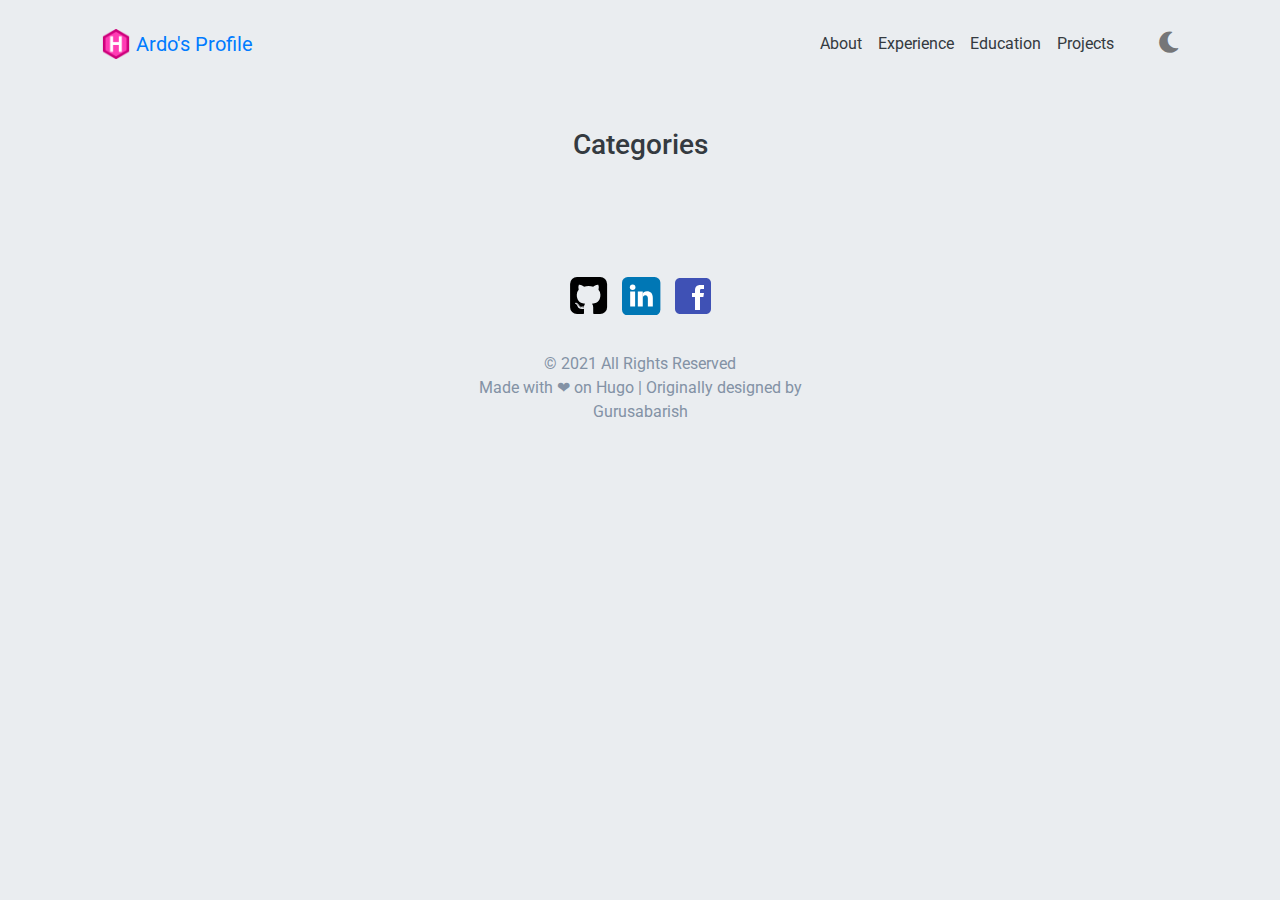
<file: categories/index.html>
<!DOCTYPE html>
<html lang="en">

<head>
  <meta charset="UTF-8">
<meta name="viewport" content="width=device-width, initial-scale=1.0">
<meta http-equiv="X-UA-Compatible" content="ie=edge">
<link rel="icon" href="../images/fav.png" type="image/gif">


<script type="application/javascript">
var doNotTrack = false;
if (!doNotTrack) {
	(function(i,s,o,g,r,a,m){i['GoogleAnalyticsObject']=r;i[r]=i[r]||function(){
	(i[r].q=i[r].q||[]).push(arguments)},i[r].l=1*new Date();a=s.createElement(o),
	m=s.getElementsByTagName(o)[0];a.async=1;a.src=g;m.parentNode.insertBefore(a,m)
	})(window,document,'script','https://www.google-analytics.com/analytics.js','ga');
	ga('create', 'UA-xxxxxx-x', 'auto');
	
	ga('send', 'pageview');
}
</script>

<link rel="stylesheet" href="../css/bootstrap.min.css" media="all">
<link rel="stylesheet" href="../css/all.min.css" media="all">
<link rel="stylesheet" href="../css/fontawesome.min.css" media="all">
<link rel="stylesheet" href="../css/v3/darkmode.css" media="all">

<style>
    html {
        scrollbar-width: thin;
        scrollbar-color: #6c757d transparent;
    }

    ::-webkit-scrollbar {
        width: 5px;
    }

    ::-webkit-scrollbar-track {
        background: transparent;
    }

    ::-webkit-scrollbar-thumb {
        background: #6c757d;
    }
</style><link rel="stylesheet" href="../css/v3/navbar-footer.css">
  <link rel="preconnect" href="https://fonts.gstatic.com">
  <link href="https://fonts.googleapis.com/css2?family=Roboto:ital,wght@0,100;0,300;0,400;1,100;1,300&display=swap"
    rel="stylesheet">
  <script src="../js/popper.min.js"></script>


<link rel="stylesheet" href="../css/v3/list.css" media="all">


<meta name="description" content="Categories" />
<title>Categories</title>

  

</head>



<body class="text-dark">
<script src="../js/jquery.slim.min.js"></script>
<script src="../js/bootstrap.min.js"></script><div class="container">
  <nav class="pt-3 navbar navbar-expand-lg navbar-light" data-aos="fade-down" data-aos-easing="linear"
    data-aos-duration="500">
    <a class="navbar-brand" href="../">
      
      <img src="../images/fav.png" width="30" height="30" class="d-inline-block align-top">
      Ardo&#39;s Profile
      
    </a>


    <button class="navbar-toggler border-0" type="button" data-toggle="collapse" data-target="#navbarNavDropdown"
      aria-controls="navbarNavDropdown" aria-expanded="false" aria-label="Toggle navigation">
      <span class="navbar-toggler-icon"></span>
    </button>

    <div class="collapse navbar-collapse" id="navbarNavDropdown">
      <ul class="navbar-nav ml-auto text-center">

        
        <li class="nav-item navbar-text">
          <a class="nav-link text-dark" href="../#about" aria-label="about">About</a>
        </li>
        

        
        <li class="nav-item navbar-text">
          <a class="nav-link text-dark" href="../#experience"
            aria-label="experience">Experience</a>
        </li>
        

        
        <li class="nav-item navbar-text">
          <a class="nav-link text-dark" href="../#education"
            aria-label="education">Education</a>
        </li>
        

        
        <li class="nav-item navbar-text">
          <a class="nav-link text-dark" href="../#projects" aria-label="projects">Projects</a>
        </li>
        

        
        

        
        

        
        <li class="nav-item navbar-text">
          <div class="custom-control custom-switch">
            <input type="checkbox" class="custom-control-input" id="customSwitch1" autocomplete="on">
            <label class="pt-2 darkmode-label" for="customSwitch1" style="cursor: pointer;">
              <i class="fas fa-lg fa-moon"></i>
              <i class="fas fa-lg fa-sun d-none text-warning"></i>
            </label>
          </div>
        </li>
      </ul>
    </div>
  </nav>
</div>

<section style="font-family: 'Roboto', sans-serif;5">
  <div class="container pt-5">
    <h3 class="text-center">Categories</h2>
      <div class="row justify-content-center">
        <div class="col-md-7 py-2">
          <ol class="post-ol">
            
          </ol>
          <div class="p-3">
            
          </div>
        </div>
      </div>
  </div>
</section>



<footer>
  
  <div class="news container py-3" data-aos="fade-up" data-aos-easing="linear" data-aos-once="true">
    
  </div>
  

  <div class="text-center">
    
    <span class="px-1">
      <a class="text-dark text-decoration-none" href="https://github.com/ArchieOps" aria-label="github">
        <svg xmlns="http://www.w3.org/2000/svg" width="2.7em" height="2.7em" viewBox="0 0 1792 1792">
          <path
            d="M522 1352q-8 9-20-3-13-11-4-19 8-9 20 3 12 11 4 19zm-42-61q9 12 0 19-8 6-17-7t0-18q9-7 17 6zm-61-60q-5 7-13 2-10-5-7-12 3-5 13-2 10 5 7 12zm31 34q-6 7-16-3-9-11-2-16 6-6 16 3 9 11 2 16zm129 112q-4 12-19 6-17-4-13-15t19-7q16 5 13 16zm63 5q0 11-16 11-17 2-17-11 0-11 16-11 17-2 17 11zm58-10q2 10-14 14t-18-8 14-15q16-2 18 9zm964-956v960q0 119-84.5 203.5t-203.5 84.5h-224q-16 0-24.5-1t-19.5-5-16-14.5-5-27.5v-239q0-97-52-142 57-6 102.5-18t94-39 81-66.5 53-105 20.5-150.5q0-121-79-206 37-91-8-204-28-9-81 11t-92 44l-38 24q-93-26-192-26t-192 26q-16-11-42.5-27t-83.5-38.5-86-13.5q-44 113-7 204-79 85-79 206 0 85 20.5 150t52.5 105 80.5 67 94 39 102.5 18q-40 36-49 103-21 10-45 15t-57 5-65.5-21.5-55.5-62.5q-19-32-48.5-52t-49.5-24l-20-3q-21 0-29 4.5t-5 11.5 9 14 13 12l7 5q22 10 43.5 38t31.5 51l10 23q13 38 44 61.5t67 30 69.5 7 55.5-3.5l23-4q0 38 .5 103t.5 68q0 22-11 33.5t-22 13-33 1.5h-224q-119 0-203.5-84.5t-84.5-203.5v-960q0-119 84.5-203.5t203.5-84.5h960q119 0 203.5 84.5t84.5 203.5z" />

          <metadata>
            <rdf:RDF xmlns:rdf="http://www.w3.org/1999/02/22-rdf-syntax-ns#"
              xmlns:rdfs="http://www.w3.org/2000/01/rdf-schema#" xmlns:dc="http://purl.org/dc/elements/1.1/">
              <rdf:Description about="https://iconscout.com/legal#licenses"
                dc:title="Github, Online, Project, Hosting, Square"
                dc:description="Github, Online, Project, Hosting, Square" dc:publisher="Iconscout" dc:date="2016-12-14"
                dc:format="image/svg+xml" dc:language="en">
                <dc:creator>
                  <rdf:Bag>
                    <rdf:li>Font Awesome</rdf:li>
                  </rdf:Bag>
                </dc:creator>
              </rdf:Description>
            </rdf:RDF>
          </metadata>
        </svg>
      </a>
    </span>
    

    
    <span class="px-1">
      <a class="text-white text-decoration-none" href="https://www.linkedin.com/in/jonathan-leonardo-2863a8212/" aria-label="linkedin">
        <svg xmlns="http://www.w3.org/2000/svg" width='2.4em' height='2.4em' fill="#fff" aria-label="LinkedIn"
          viewBox="0 0 512 512">
          <rect width="512" height="512" fill="#0077b5" rx="15%" />
          <circle cx="142" cy="138" r="37" />
          <path stroke="#fff" stroke-width="66" d="M244 194v198M142 194v198" />
          <path d="M276 282c0-20 13-40 36-40 24 0 33 18 33 45v105h66V279c0-61-32-89-76-89-34 0-51 19-59 32" />
        </svg>
      </a>
    </span>
    

    

    

    
    <a class="text-info text-decoration-none" href="https://www.facebook.com/jonathan.leonardo.3990" aria-label="facebook">
      <svg xmlns="http://www.w3.org/2000/svg" viewBox="0 0 48 48" width="48px" height="48px">
        <path fill="#3F51B5"
          d="M42,37c0,2.762-2.238,5-5,5H11c-2.761,0-5-2.238-5-5V11c0-2.762,2.239-5,5-5h26c2.762,0,5,2.238,5,5V37z" />
        <path fill="#FFF"
          d="M34.368,25H31v13h-5V25h-3v-4h3v-2.41c0.002-3.508,1.459-5.59,5.592-5.59H35v4h-2.287C31.104,17,31,17.6,31,18.723V21h4L34.368,25z" />
      </svg>
    </a>
    
  </div>
  
  <div class="container bg-transparent py-4">
    <div class="row justify-content-center">
      <div class="col-md-4 text-center order-2 order-lg-1 order-md-1">
        <div class="pb-2">
          
        </div>
        &copy; 2021 All Rights Reserved
        <div>
          Made with &#10084; on Hugo
          | Originally designed by
          <a href="https://gurusabarish.tech" target="_blank">Gurusabarish</a>
        </div>
      </div>
    </div>
  </div>
</footer><script>
    $(function () {
      $('[data-toggle="tooltip"]').tooltip()
    })
  </script>
  <script>
    $('.darkmode-label').click(function () {
      $("body").toggleClass("darkmode");
      $(".fa-moon").toggleClass("d-none");
      $(".fa-sun").toggleClass("d-none");
      $("nav").toggleClass("navbar-dark");
      $("nav").toggleClass("navbar-light");
      $('.text-dark').addClass('darkmode-text-dark').removeClass('text-dark');
      $('.text-muted').addClass('darkmode-text-muted').removeClass('text-muted');
      if ($('input.custom-control-input').is(':checked')) {
        $('.darkmode-text-dark').addClass('text-dark').removeClass('darkmode-text-dark');
        $('.darkmode-text-muted').addClass('text-muted').removeClass('darkmode-text-muted');
      };
    });
    if ($('input.custom-control-input').is(':checked')) {
      $("body").toggleClass("darkmode");
      $(".fa-moon").addClass("d-none");
      $(".fa-sun").removeClass("d-none");
      $("nav").toggleClass("navbar-dark");
      $("nav").toggleClass("navbar-light");
      $('.text-dark').addClass('darkmode-text-dark').removeClass('text-dark');
      $('.text-muted').addClass('darkmode-text-muted').removeClass('text-muted');
    };
  </script>
</body>


</html>
</file>
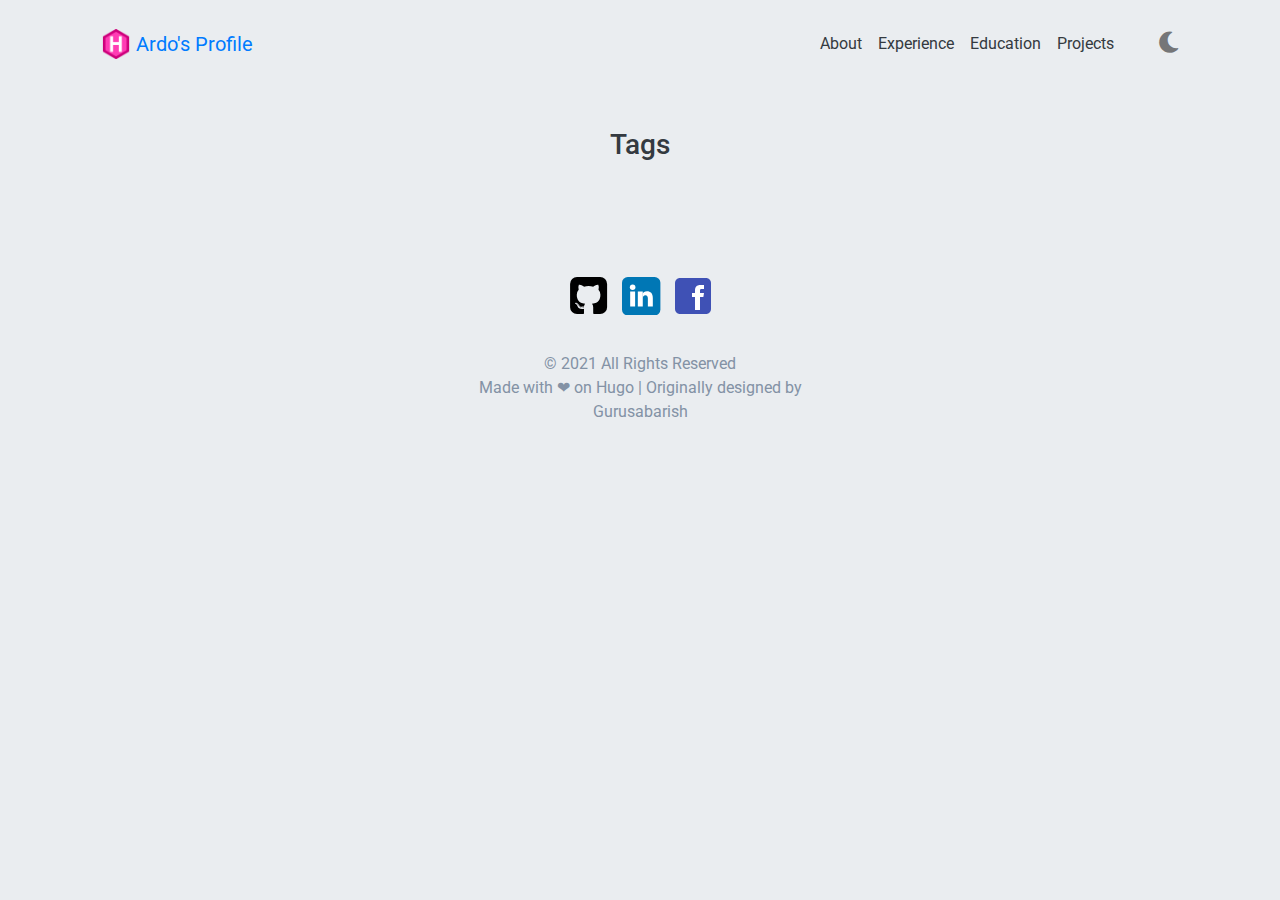
<file: tags/index.html>
<!DOCTYPE html>
<html lang="en">

<head>
  <meta charset="UTF-8">
<meta name="viewport" content="width=device-width, initial-scale=1.0">
<meta http-equiv="X-UA-Compatible" content="ie=edge">
<link rel="icon" href="../images/fav.png" type="image/gif">


<script type="application/javascript">
var doNotTrack = false;
if (!doNotTrack) {
	(function(i,s,o,g,r,a,m){i['GoogleAnalyticsObject']=r;i[r]=i[r]||function(){
	(i[r].q=i[r].q||[]).push(arguments)},i[r].l=1*new Date();a=s.createElement(o),
	m=s.getElementsByTagName(o)[0];a.async=1;a.src=g;m.parentNode.insertBefore(a,m)
	})(window,document,'script','https://www.google-analytics.com/analytics.js','ga');
	ga('create', 'UA-xxxxxx-x', 'auto');
	
	ga('send', 'pageview');
}
</script>

<link rel="stylesheet" href="../css/bootstrap.min.css" media="all">
<link rel="stylesheet" href="../css/all.min.css" media="all">
<link rel="stylesheet" href="../css/fontawesome.min.css" media="all">
<link rel="stylesheet" href="../css/v3/darkmode.css" media="all">

<style>
    html {
        scrollbar-width: thin;
        scrollbar-color: #6c757d transparent;
    }

    ::-webkit-scrollbar {
        width: 5px;
    }

    ::-webkit-scrollbar-track {
        background: transparent;
    }

    ::-webkit-scrollbar-thumb {
        background: #6c757d;
    }
</style><link rel="stylesheet" href="../css/v3/navbar-footer.css">
  <link rel="preconnect" href="https://fonts.gstatic.com">
  <link href="https://fonts.googleapis.com/css2?family=Roboto:ital,wght@0,100;0,300;0,400;1,100;1,300&display=swap"
    rel="stylesheet">
  <script src="../js/popper.min.js"></script>


<link rel="stylesheet" href="../css/v3/list.css" media="all">


<meta name="description" content="Tags" />
<title>Tags</title>

  

</head>



<body class="text-dark">
<script src="../js/jquery.slim.min.js"></script>
<script src="../js/bootstrap.min.js"></script><div class="container">
  <nav class="pt-3 navbar navbar-expand-lg navbar-light" data-aos="fade-down" data-aos-easing="linear"
    data-aos-duration="500">
    <a class="navbar-brand" href="../">
      
      <img src="../images/fav.png" width="30" height="30" class="d-inline-block align-top">
      Ardo&#39;s Profile
      
    </a>


    <button class="navbar-toggler border-0" type="button" data-toggle="collapse" data-target="#navbarNavDropdown"
      aria-controls="navbarNavDropdown" aria-expanded="false" aria-label="Toggle navigation">
      <span class="navbar-toggler-icon"></span>
    </button>

    <div class="collapse navbar-collapse" id="navbarNavDropdown">
      <ul class="navbar-nav ml-auto text-center">

        
        <li class="nav-item navbar-text">
          <a class="nav-link text-dark" href="../#about" aria-label="about">About</a>
        </li>
        

        
        <li class="nav-item navbar-text">
          <a class="nav-link text-dark" href="../#experience"
            aria-label="experience">Experience</a>
        </li>
        

        
        <li class="nav-item navbar-text">
          <a class="nav-link text-dark" href="../#education"
            aria-label="education">Education</a>
        </li>
        

        
        <li class="nav-item navbar-text">
          <a class="nav-link text-dark" href="../#projects" aria-label="projects">Projects</a>
        </li>
        

        
        

        
        

        
        <li class="nav-item navbar-text">
          <div class="custom-control custom-switch">
            <input type="checkbox" class="custom-control-input" id="customSwitch1" autocomplete="on">
            <label class="pt-2 darkmode-label" for="customSwitch1" style="cursor: pointer;">
              <i class="fas fa-lg fa-moon"></i>
              <i class="fas fa-lg fa-sun d-none text-warning"></i>
            </label>
          </div>
        </li>
      </ul>
    </div>
  </nav>
</div>

<section style="font-family: 'Roboto', sans-serif;5">
  <div class="container pt-5">
    <h3 class="text-center">Tags</h2>
      <div class="row justify-content-center">
        <div class="col-md-7 py-2">
          <ol class="post-ol">
            
          </ol>
          <div class="p-3">
            
          </div>
        </div>
      </div>
  </div>
</section>



<footer>
  
  <div class="news container py-3" data-aos="fade-up" data-aos-easing="linear" data-aos-once="true">
    
  </div>
  

  <div class="text-center">
    
    <span class="px-1">
      <a class="text-dark text-decoration-none" href="https://github.com/ArchieOps" aria-label="github">
        <svg xmlns="http://www.w3.org/2000/svg" width="2.7em" height="2.7em" viewBox="0 0 1792 1792">
          <path
            d="M522 1352q-8 9-20-3-13-11-4-19 8-9 20 3 12 11 4 19zm-42-61q9 12 0 19-8 6-17-7t0-18q9-7 17 6zm-61-60q-5 7-13 2-10-5-7-12 3-5 13-2 10 5 7 12zm31 34q-6 7-16-3-9-11-2-16 6-6 16 3 9 11 2 16zm129 112q-4 12-19 6-17-4-13-15t19-7q16 5 13 16zm63 5q0 11-16 11-17 2-17-11 0-11 16-11 17-2 17 11zm58-10q2 10-14 14t-18-8 14-15q16-2 18 9zm964-956v960q0 119-84.5 203.5t-203.5 84.5h-224q-16 0-24.5-1t-19.5-5-16-14.5-5-27.5v-239q0-97-52-142 57-6 102.5-18t94-39 81-66.5 53-105 20.5-150.5q0-121-79-206 37-91-8-204-28-9-81 11t-92 44l-38 24q-93-26-192-26t-192 26q-16-11-42.5-27t-83.5-38.5-86-13.5q-44 113-7 204-79 85-79 206 0 85 20.5 150t52.5 105 80.5 67 94 39 102.5 18q-40 36-49 103-21 10-45 15t-57 5-65.5-21.5-55.5-62.5q-19-32-48.5-52t-49.5-24l-20-3q-21 0-29 4.5t-5 11.5 9 14 13 12l7 5q22 10 43.5 38t31.5 51l10 23q13 38 44 61.5t67 30 69.5 7 55.5-3.5l23-4q0 38 .5 103t.5 68q0 22-11 33.5t-22 13-33 1.5h-224q-119 0-203.5-84.5t-84.5-203.5v-960q0-119 84.5-203.5t203.5-84.5h960q119 0 203.5 84.5t84.5 203.5z" />

          <metadata>
            <rdf:RDF xmlns:rdf="http://www.w3.org/1999/02/22-rdf-syntax-ns#"
              xmlns:rdfs="http://www.w3.org/2000/01/rdf-schema#" xmlns:dc="http://purl.org/dc/elements/1.1/">
              <rdf:Description about="https://iconscout.com/legal#licenses"
                dc:title="Github, Online, Project, Hosting, Square"
                dc:description="Github, Online, Project, Hosting, Square" dc:publisher="Iconscout" dc:date="2016-12-14"
                dc:format="image/svg+xml" dc:language="en">
                <dc:creator>
                  <rdf:Bag>
                    <rdf:li>Font Awesome</rdf:li>
                  </rdf:Bag>
                </dc:creator>
              </rdf:Description>
            </rdf:RDF>
          </metadata>
        </svg>
      </a>
    </span>
    

    
    <span class="px-1">
      <a class="text-white text-decoration-none" href="https://www.linkedin.com/in/jonathan-leonardo-2863a8212/" aria-label="linkedin">
        <svg xmlns="http://www.w3.org/2000/svg" width='2.4em' height='2.4em' fill="#fff" aria-label="LinkedIn"
          viewBox="0 0 512 512">
          <rect width="512" height="512" fill="#0077b5" rx="15%" />
          <circle cx="142" cy="138" r="37" />
          <path stroke="#fff" stroke-width="66" d="M244 194v198M142 194v198" />
          <path d="M276 282c0-20 13-40 36-40 24 0 33 18 33 45v105h66V279c0-61-32-89-76-89-34 0-51 19-59 32" />
        </svg>
      </a>
    </span>
    

    

    

    
    <a class="text-info text-decoration-none" href="https://www.facebook.com/jonathan.leonardo.3990" aria-label="facebook">
      <svg xmlns="http://www.w3.org/2000/svg" viewBox="0 0 48 48" width="48px" height="48px">
        <path fill="#3F51B5"
          d="M42,37c0,2.762-2.238,5-5,5H11c-2.761,0-5-2.238-5-5V11c0-2.762,2.239-5,5-5h26c2.762,0,5,2.238,5,5V37z" />
        <path fill="#FFF"
          d="M34.368,25H31v13h-5V25h-3v-4h3v-2.41c0.002-3.508,1.459-5.59,5.592-5.59H35v4h-2.287C31.104,17,31,17.6,31,18.723V21h4L34.368,25z" />
      </svg>
    </a>
    
  </div>
  
  <div class="container bg-transparent py-4">
    <div class="row justify-content-center">
      <div class="col-md-4 text-center order-2 order-lg-1 order-md-1">
        <div class="pb-2">
          
        </div>
        &copy; 2021 All Rights Reserved
        <div>
          Made with &#10084; on Hugo
          | Originally designed by
          <a href="https://gurusabarish.tech" target="_blank">Gurusabarish</a>
        </div>
      </div>
    </div>
  </div>
</footer><script>
    $(function () {
      $('[data-toggle="tooltip"]').tooltip()
    })
  </script>
  <script>
    $('.darkmode-label').click(function () {
      $("body").toggleClass("darkmode");
      $(".fa-moon").toggleClass("d-none");
      $(".fa-sun").toggleClass("d-none");
      $("nav").toggleClass("navbar-dark");
      $("nav").toggleClass("navbar-light");
      $('.text-dark').addClass('darkmode-text-dark').removeClass('text-dark');
      $('.text-muted').addClass('darkmode-text-muted').removeClass('text-muted');
      if ($('input.custom-control-input').is(':checked')) {
        $('.darkmode-text-dark').addClass('text-dark').removeClass('darkmode-text-dark');
        $('.darkmode-text-muted').addClass('text-muted').removeClass('darkmode-text-muted');
      };
    });
    if ($('input.custom-control-input').is(':checked')) {
      $("body").toggleClass("darkmode");
      $(".fa-moon").addClass("d-none");
      $(".fa-sun").removeClass("d-none");
      $("nav").toggleClass("navbar-dark");
      $("nav").toggleClass("navbar-light");
      $('.text-dark').addClass('darkmode-text-dark').removeClass('text-dark');
      $('.text-muted').addClass('darkmode-text-muted').removeClass('text-muted');
    };
  </script>
</body>


</html>
</file>
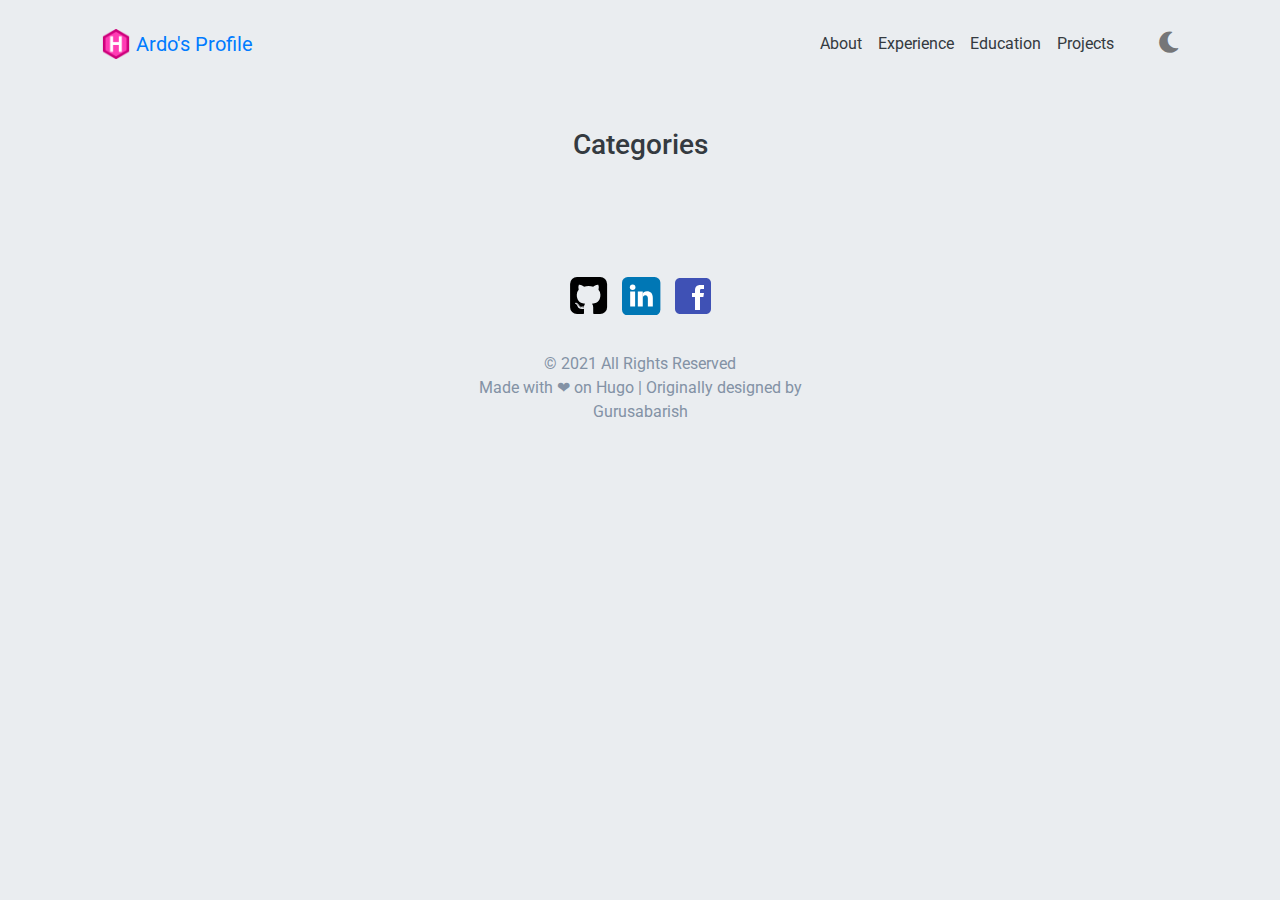
<file: categories/page/1/index.html>
<!DOCTYPE html><html><head><title>https://ArchieOps.github.io/ardo_profile/categories/</title><link rel="canonical" href="https://ArchieOps.github.io/ardo_profile/categories/"/><meta name="robots" content="noindex"><meta charset="utf-8" /><meta http-equiv="refresh" content="0; url=https://ArchieOps.github.io/ardo_profile/categories/" /></head></html>
</file>
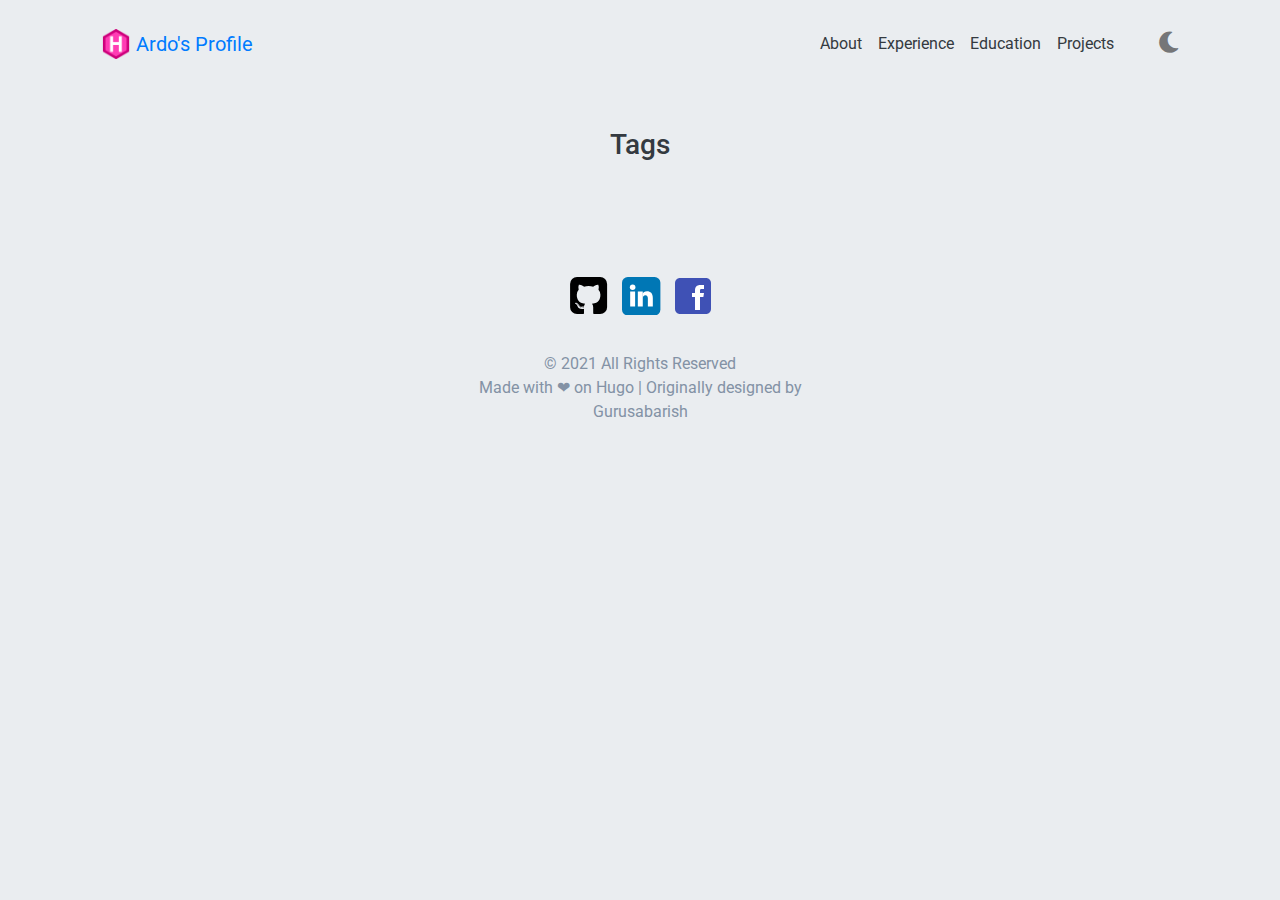
<file: tags/page/1/index.html>
<!DOCTYPE html><html><head><title>https://ArchieOps.github.io/ardo_profile/tags/</title><link rel="canonical" href="https://ArchieOps.github.io/ardo_profile/tags/"/><meta name="robots" content="noindex"><meta charset="utf-8" /><meta http-equiv="refresh" content="0; url=https://ArchieOps.github.io/ardo_profile/tags/" /></head></html>
</file>
<file: css/v3/darkmode.css>
.darkmode {
  background-color: #18191a;
}

.darkmode-text-dark {
  color: #e4e6eb !important;
}

.darkmode-text-muted {
  color: #b0b3b8 !important;
}
</file>
<file: css/v3/v3.css>
html {
  scroll-behavior: smooth;
}
body {
  font-family: "Noto Sans KR", sans-serif;
  background-color: #eaedf0;
}
a:hover {
  text-decoration: none;
}

/* v3 home */
.name {
  padding-left: 3%;
  border-left: 4px solid #007bff;
}
.hi-text {
  font-size: 20px;
}
.name-text {
  font-size: 60px;
}
.pro-text {
  font-size: 25px;
}
.btn-intro {
  padding-left: 3%;
  padding-bottom: 10%;
}
.social {
  padding-left: 5%;
}
.btn-know {
  padding: 2% 5% 2% 5%;
  border-radius: 50px !important;
  cursor: pointer;
  font-size: 18px;
  font-weight: 500 !important;
  border: 2px solid;
}
.social-icon {
  padding: 2%;
  background-color: #f9fafc !important;
  color: #007bff !important;
  border: 1px solid #007bff;
  border-radius: 50%;
  transition: 0.3s;
}
.social-icon:hover {
  background-color: #007bff !important;
  color: #f9fafc !important;
  border: 1px solid #007bff;
}
.intro {
  padding: 8% 0 8% 0;
}
.name-container {
  padding-left: 15%;
}
.profile {
  padding: 1%;
  border: 1px solid #f9fafc;
  width: 300px;
  height: 300px;
}
.profile:hover {
  -webkit-filter: grayscale(0);
  filter: none;
}
@media only screen and (max-width: 768px) {
  .name-container {
    padding-left: 10%;
  }
  .profile {
    width: 220px;
    height: 220px;
  }
  .hi-text {
    font-size: 15px;
  }
  .name-text {
    font-size: 2.5rem;
  }
  .pro-text {
    font-size: 1.25rem;
  }
}
@media only screen and (max-width: 768px) and (orientation: landscape) {
  .name-container {
    padding-left: 20%;
  }
}

/* v3 about */
.about-back {
  background-color: #dce6f1;
}
.about {
  padding-top: 3% !important;
  padding-bottom: 3% !important;
}
.about-content {
  padding-left: 10% !important;
  font-size: 17px;
}
.about-skill {
  padding-right: 10% !important;
}
.contact-btn {
  padding: 1.5%;
  padding-left: 2%;
  padding-right: 2%;
  font-size: 17px;
  border: 1px solid #007bff;
  border-radius: 5%;
  border-radius: 10px !important;
}
.contact-btn:hover {
  color: #007bff !important;
}
.progress {
  background-color: #f9fafc !important;
}
@media only screen and (max-width: 768px) {
  .about-content {
    padding-left: 5% !important;
    padding-right: 5% !important;
  }
  .about-skill {
    padding-left: 5% !important;
    padding-right: 5% !important;
  }
  .about {
    padding-top: 5% !important;
    padding-bottom: 5% !important;
  }
}

/* v3 projects */

.bg-pro {
  padding: 0 !important;
  opacity: 0.9;
}
.bg-pro img {
  height: 250px;
  width: 100%;
  border-radius: 0.5rem !important;
  border-top-right-radius: 0 !important;
  border-bottom-right-radius: 0 !important;
}
.content-pro {
  height: 250px;
  background-color: #e5e4e2 !important;
  border-top-right-radius: 0.5rem !important;
  border-bottom-right-radius: 0.5rem !important;
}
.content-pro-top {
  color: #3a3b3c !important;
  height: 80%;
}
.pro-github {
  color: #3a3b3c !important;
}
.pro:hover .pro-btn {
  background-color: #3498db !important;
  color: #f9fafc;
}
@media only screen and (max-width: 767px) {
  .bg-pro {
    opacity: 0.3;
    position: relative;
  }
  .pro {
    margin-left: 10% !important;
    margin-right: 10% !important;
  }
  .bg-pro img {
    border-radius: 0.5rem !important;
  }
  .content-pro {
    background-color: transparent !important;
    position: absolute;
    top: 8px;
  }
  .content-pro-top {
    height: 80%;
    color: #6c757d;
  }
  .card-text {
    color: #343a40;
  }
  .pro:hover .content-pro {
    background-color: transparent !important;
    color: #f9fafc;
  }
  .pro:hover .pro-btn {
    color: #f9fafc;
  }
  .pro:hover .bg-pro {
    opacity: 0.3;
  }
}

/* v3 experience */
#experience {
}
#nav-pills-out {
  border-left: 1px solid #007bff;
}
.nav-pills .nav-link {
}
.nav-pills .active {
  padding-left: 20%;
  color: #818181 !important;
  background-color: transparent !important;
}
.nav-pills .active::before {
  padding-left: 8%;
  content: "▹";
  position: absolute;
  left: 0px;
  color: #007bff;
}
.tab-pane {
}
.ex {
  list-style-type: none;
}
.ex .ex-item {
  padding-left: 30px;
}
.ex-item::before {
  padding-left: 8%;
  content: "▹";
  position: absolute;
  left: 0px;
  color: #007bff;
}
.ex-ol {
  list-style-type: decimal-leading-zero;
  padding-top: 7%;
}
.ex-ol .ex-ol-li {
  padding-bottom: 3%;
}
.ex-ol-ul {
  max-width: 100%;
  list-style-type: none;
  padding-left: 0;
}
.ex-ol-ul li {
  max-width: 100%;
  padding-left: 10%;
}
.ex-ol-item::before {
  padding-left: 15%;
  content: "▹";
  position: absolute;
  left: 0px;
  color: #007bff;
}
@media only screen and (max-width: 768px) and (orientation: landscape) {
  .ex-ol {
    list-style-type: decimal-leading-zero;
    padding-left: 15% !important;
    padding-right: 15% !important;
  }
  .ex-ol-item::before {
    padding-left: 17%;
    content: "▹";
  }
}

/* v3 education */
.education-back {
  background-color: #e1e0e5;
}
.v-center {
  display: flex;
  align-items: center;
}
.edu {
  width: 100%;
  padding: 0;
}
.edu-item {
  padding-right: 8%;
  list-style: none;
}
.edu-item::before {
  content: "\25C3";
  position: absolute;
  right: 0px;
}
.edu-img {
  width: 100%;
}
@media only screen and (max-width: 768px) {
  .edu-item::before {
    padding: 0%;
    content: "▹";
    position: absolute;
    left: 30px;
  }
  .edu-item {
    padding-left: 5%;
    list-style: none;
    padding-right: 2%;
  }
  .edu-img {
    width: 100%;
    height: 400px;
  }
}
@media only screen and (max-width: 1024px) and (orientation: landscape) {
  .edu-item::before {
    padding: 0%;
    padding-left: 18%;
    content: "▹";
    position: absolute;
    left: 0px;
  }
  .edu-item {
    padding-right: 18%;
    padding-left: 18%;
    list-style: none;
  }
  .edu-img {
    width: 100%;
    height: 400px;
  }
}

/* v3 Achievements */
.achievements-back {
  background-color: #dce6f1;
}
.achiv-card:hover {
  filter: grayscale(100%);
}
.achiv-card {
  height: 300px;
  width: 100%;
  background-size: cover;
  background-repeat: no-repeat;
  background-position: center center;
}
.achiv {
  min-height: 40%;
  background: rgba(255, 255, 255, 0.9);
  box-shadow: 0px 2px 15px rgba(0, 0, 0, 0.1);
  transition: 0.3s;
  transition: ease-in-out 0.4s;
  border-radius: 0.25rem !important;
}
.achiv-out {
  max-width: 35% !important;
}
.achiv-head {
  color: #3a3b3c !important;
}
@media only screen and (max-width: 768px) {
  .achiv-out {
    max-width: 100% !important;
  }
}

/* v3 contact */
#contact {
  font-size: 17px;
}
</file>
<file: css/v3/navbar-footer.css>
/* v3 navbar */
.navbar-brand {
  color: #007bff !important;
}

.navbar .nav-link:hover {
  color: #007bff !important;
}
.navbar-text {
  font-size: 16px !important;
}

/* v2 and v3 footer */
footer {
  color: #8392a5;
  border-top-width: 1px !important;
  border-color: #8392a5;
}

footer a {
  color: #8392a5;
}

/* v2 and v3 news */
.news a {
  color: #1c2d41;
  text-decoration: none;
}
</file>
<file: css/v3/loader.css>
#loader {
  position: fixed;
  border: 5px solid #007bff;
  border-radius: 50%;
  border-top: 5px solid #444444;
  border-bottom: 5px solid #444444;
  border-right: 5px solid #444444;
  width: 50px;
  height: 50px;
  animation: spin 1s linear infinite;
}

@keyframes spin {
  100% {
    transform: rotate(360deg);
  }
}

.center {
  position: absolute;
  top: 0;
  bottom: 0;
  left: 0;
  right: 0;
  margin: auto;
}
</file>
<file: css/v3/list.css>
html {
  scroll-behavior: smooth;
}
body {
  font-family: "Roboto", sans-serif;
  background-color: #eaedf0;
}
.post-ol {
  list-style-type: decimal-leading-zero;
  padding-top: 1%;
}
.post-ol li {
  padding-top: 3%;
}
.post-sum p {
  margin: 0;
}
</file>
